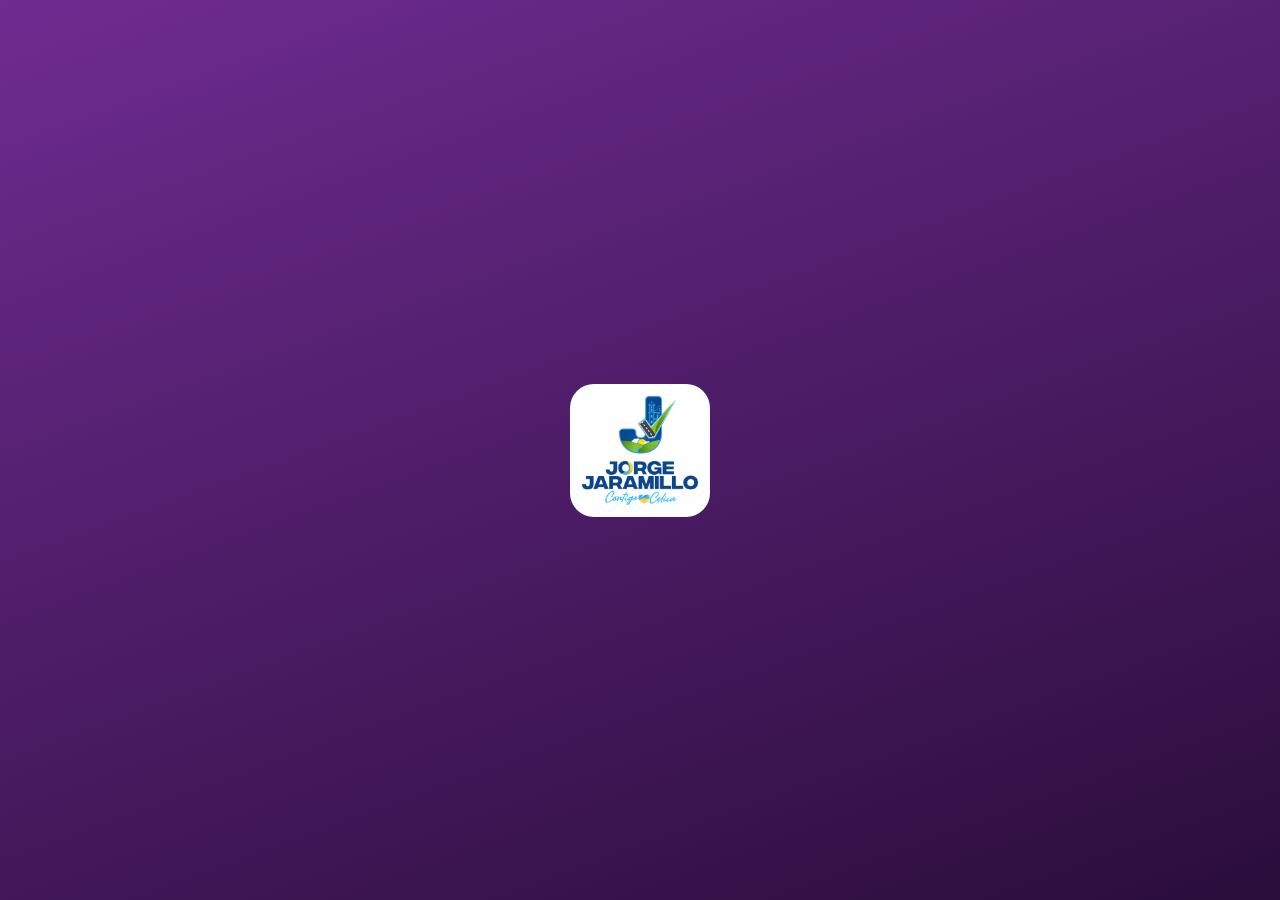
<file: index.html>
<!doctype html>
<html lang="es">
<head>
<meta charset="utf-8">
<meta name="viewport" content="width=device-width, initial-scale=1">
<meta http-equiv="Content-Security-Policy" content="default-src 'self'; script-src 'self'; style-src 'self' https://fonts.googleapis.com; font-src https://fonts.gstatic.com; img-src 'self' data: blob: https:; media-src 'self' https:; connect-src 'self' https://mrswmolqdvhxfjkyxybd.supabase.co wss://mrswmolqdvhxfjkyxybd.supabase.co; frame-src https://www.youtube-nocookie.com; object-src 'none'; base-uri 'self'; form-action 'self'">
<title>Abg. Jorge Jaramillo Mena | Alcaldía de Celica · ADN7</title>
<meta name="description" content="Sitio oficial del Abg. Jorge Humberto Jaramillo Mena, candidato a la Alcaldía del cantón Celica, Loja, por ADN7. Propuestas, noticias, equipo y participación ciudadana.">
<meta name="keywords" content="Jorge Jaramillo, Celica, alcaldía, ADN7, Loja, Pozul, Sabanilla, Cruzpamba, Algarrobillo">
<meta property="og:type" content="website">
<meta property="og:locale" content="es_EC">
<meta property="og:title" content="Abg. Jorge Jaramillo Mena | Alcaldía de Celica · ADN7">
<meta property="og:description" content="Sitio oficial del Abg. Jorge Humberto Jaramillo Mena, candidato a la Alcaldía del cantón Celica, Loja, por ADN7. Propuestas, noticias, equipo y participación ciudadana.">
<meta property="og:image" content="assets/brand/afiche.webp">
<meta name="twitter:card" content="summary_large_image">
<meta name="theme-color" content="#6F2C91">
<link rel="icon" href="assets/brand/logo-color.webp">
<link rel="preconnect" href="https://mrswmolqdvhxfjkyxybd.supabase.co">
<link rel="preconnect" href="https://fonts.googleapis.com">
<link rel="preconnect" href="https://fonts.gstatic.com" crossorigin>
<link rel="stylesheet" href="https://fonts.googleapis.com/css2?family=Montserrat:wght@400;500;600;700;800;900&display=swap">
<link rel="stylesheet" href="assets/css/site.css?v=202611212214">
<link rel="preload" as="image" href="assets/brand/candidato.webp">
<script src="assets/js/js.js?v=202611212214"></script>
<script type="application/ld+json">{"@context":"https://schema.org","@type":"Person","name":"Abg. Jorge Humberto Jaramillo Mena","jobTitle":"Candidato a la Alcaldía del cantón Celica","affiliation":{"@type":"Organization","name":"ADN7"}}</script>
</head>
<body data-page="home">
<div id="root" class="loading-screen"><img src="assets/brand/logo-color.webp" alt="Jorge Jaramillo" width="140" height="133"><noscript><p>Activa JavaScript para ver el sitio.</p></noscript></div>
<script src="assets/js/vendor/supabase.min.js?v=202611212214" defer></script>
<script src="assets/js/config.js?v=202611212214" defer></script>
<script src="assets/js/common.js?v=202611212214" defer></script>
<script src="assets/js/site.js?v=202611212214" defer></script>
</body>
</html>
</file>
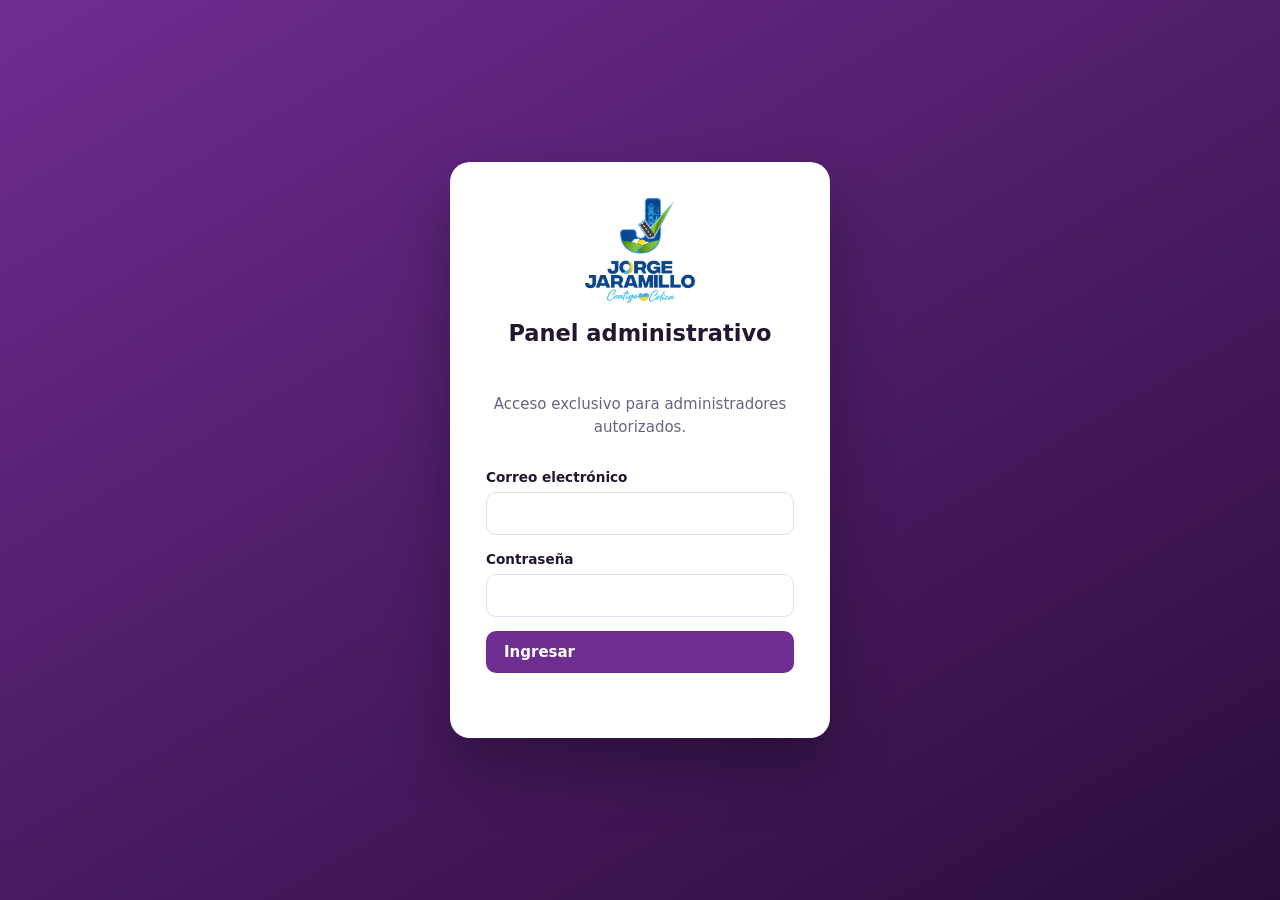
<file: admin/index.html>
<!doctype html>
<html lang="es">
<head>
<meta charset="utf-8">
<meta name="viewport" content="width=device-width, initial-scale=1">
<meta name="robots" content="noindex, nofollow">
<meta http-equiv="Content-Security-Policy" content="default-src 'self'; script-src 'self'; style-src 'self' https://fonts.googleapis.com; font-src https://fonts.gstatic.com; img-src 'self' data: blob: https:; media-src 'self' blob: https:; connect-src 'self' https://mrswmolqdvhxfjkyxybd.supabase.co wss://mrswmolqdvhxfjkyxybd.supabase.co; object-src 'none'; base-uri 'self'; form-action 'self'">
<title>Panel · Jorge Jaramillo ADN7</title>
<link rel="stylesheet" href="https://fonts.googleapis.com/css2?family=Montserrat:wght@400;600;700;800&display=swap">
<link rel="stylesheet" href="../assets/css/admin.css?v=202611212214">
<link rel="icon" href="../assets/brand/logo-color.webp">
</head>
<body>
<section id="login" class="login" hidden>
  <form class="login-box">
    <img src="../assets/brand/logo-color.webp" alt="" width="110" height="105">
    <h1>Panel administrativo</h1>
    <p class="muted">Acceso exclusivo para administradores autorizados.</p>
    <label>Correo electrónico<input name="email" type="email" autocomplete="username" required></label>
    <label>Contraseña<input name="password" type="password" autocomplete="current-password" required></label>
    <button class="btn">Ingresar</button>
    <p class="err" role="alert"></p>
  </form>
</section>
<div id="app" class="app" hidden>
  <aside class="side">
    <div class="side-top"><img src="../assets/brand/logo-blanco.webp" alt="" width="48" height="46"><div><b>Panel ADN7</b><small id="who"></small></div></div>
    <nav id="nav"></nav>
    <div class="side-bottom"><a href="../" target="_blank">Ver sitio ↗</a><button id="logout" class="link">Cerrar sesión</button></div>
  </aside>
  <button class="mnav" aria-label="Menú">☰</button>
  <main id="view" class="view"></main>
</div>
<div id="toast" class="toast" role="status"></div>
<script src="../assets/js/vendor/supabase.min.js?v=202611212214"></script>
<script src="../assets/js/config.js?v=202611212214"></script>
<script src="../assets/js/common.js?v=202611212214"></script>
<script src="../assets/js/admin.js?v=202611212214"></script>
</body>
</html>
</file>
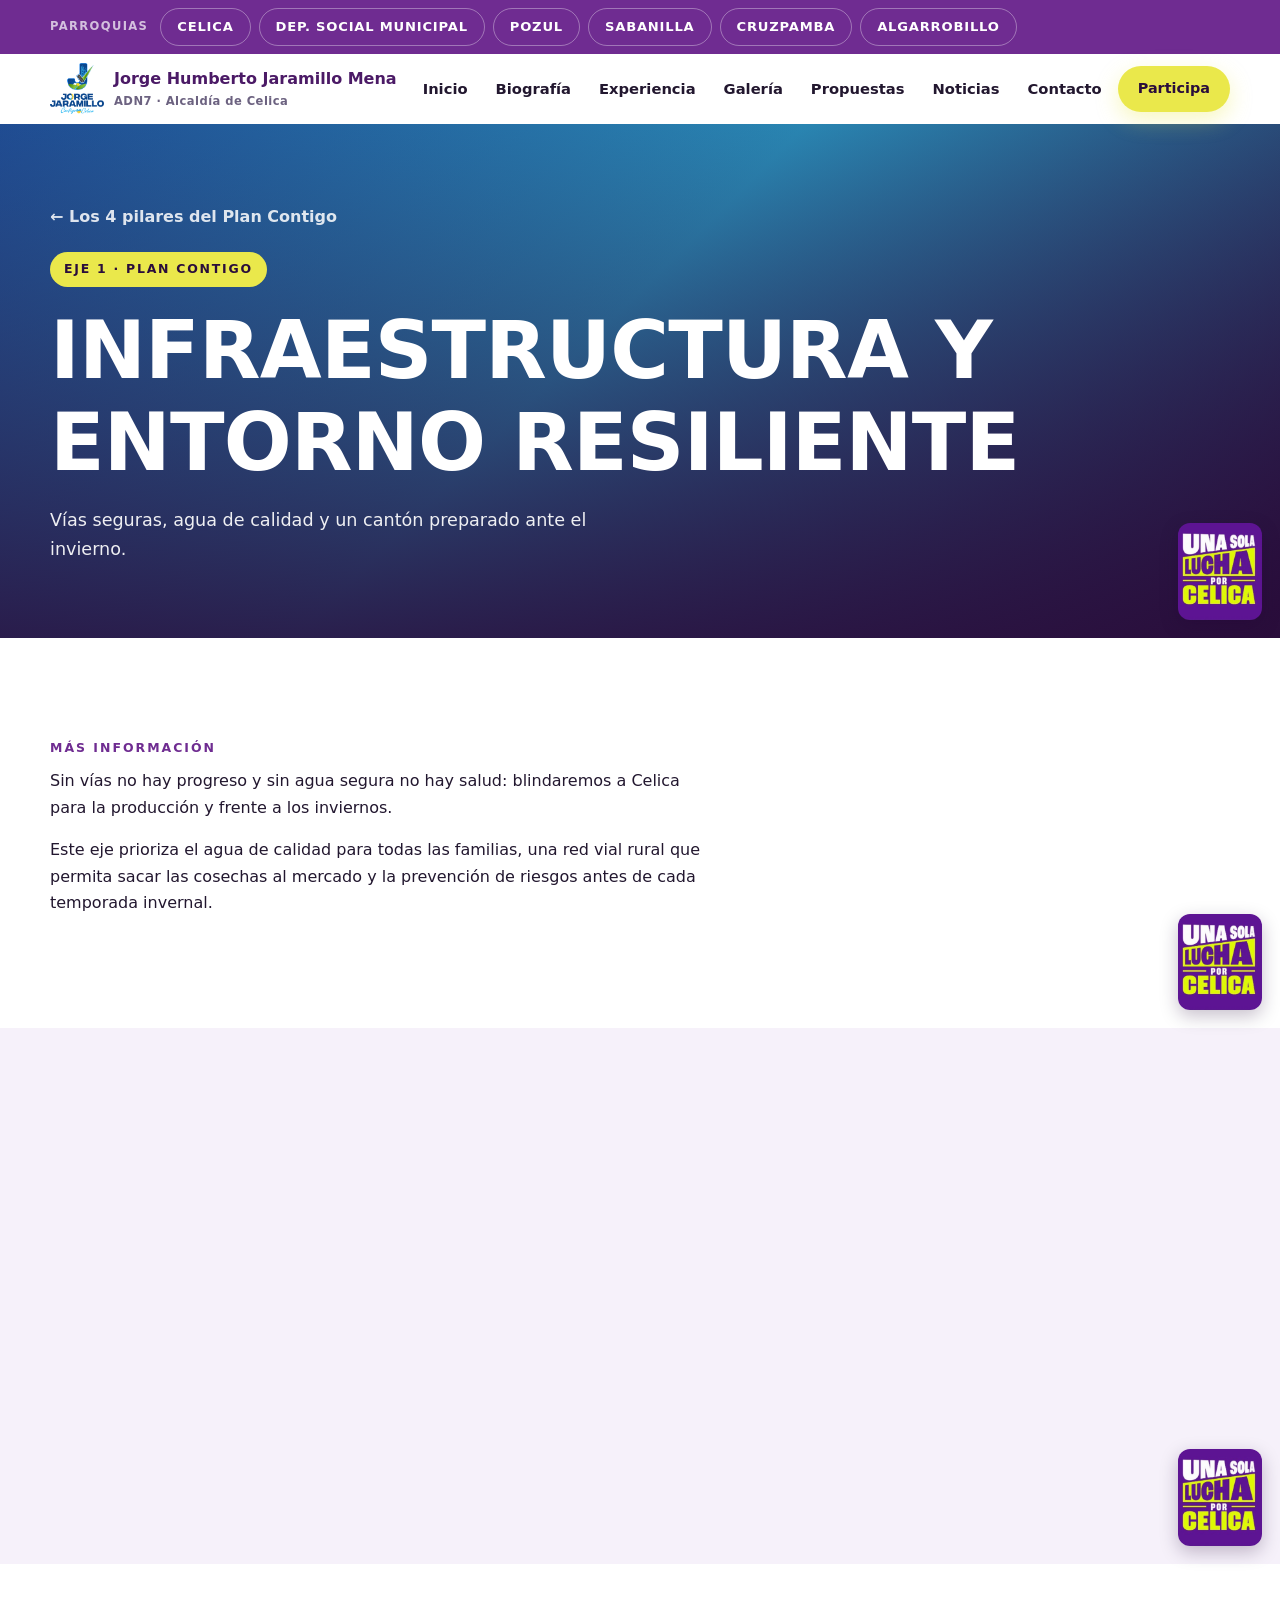
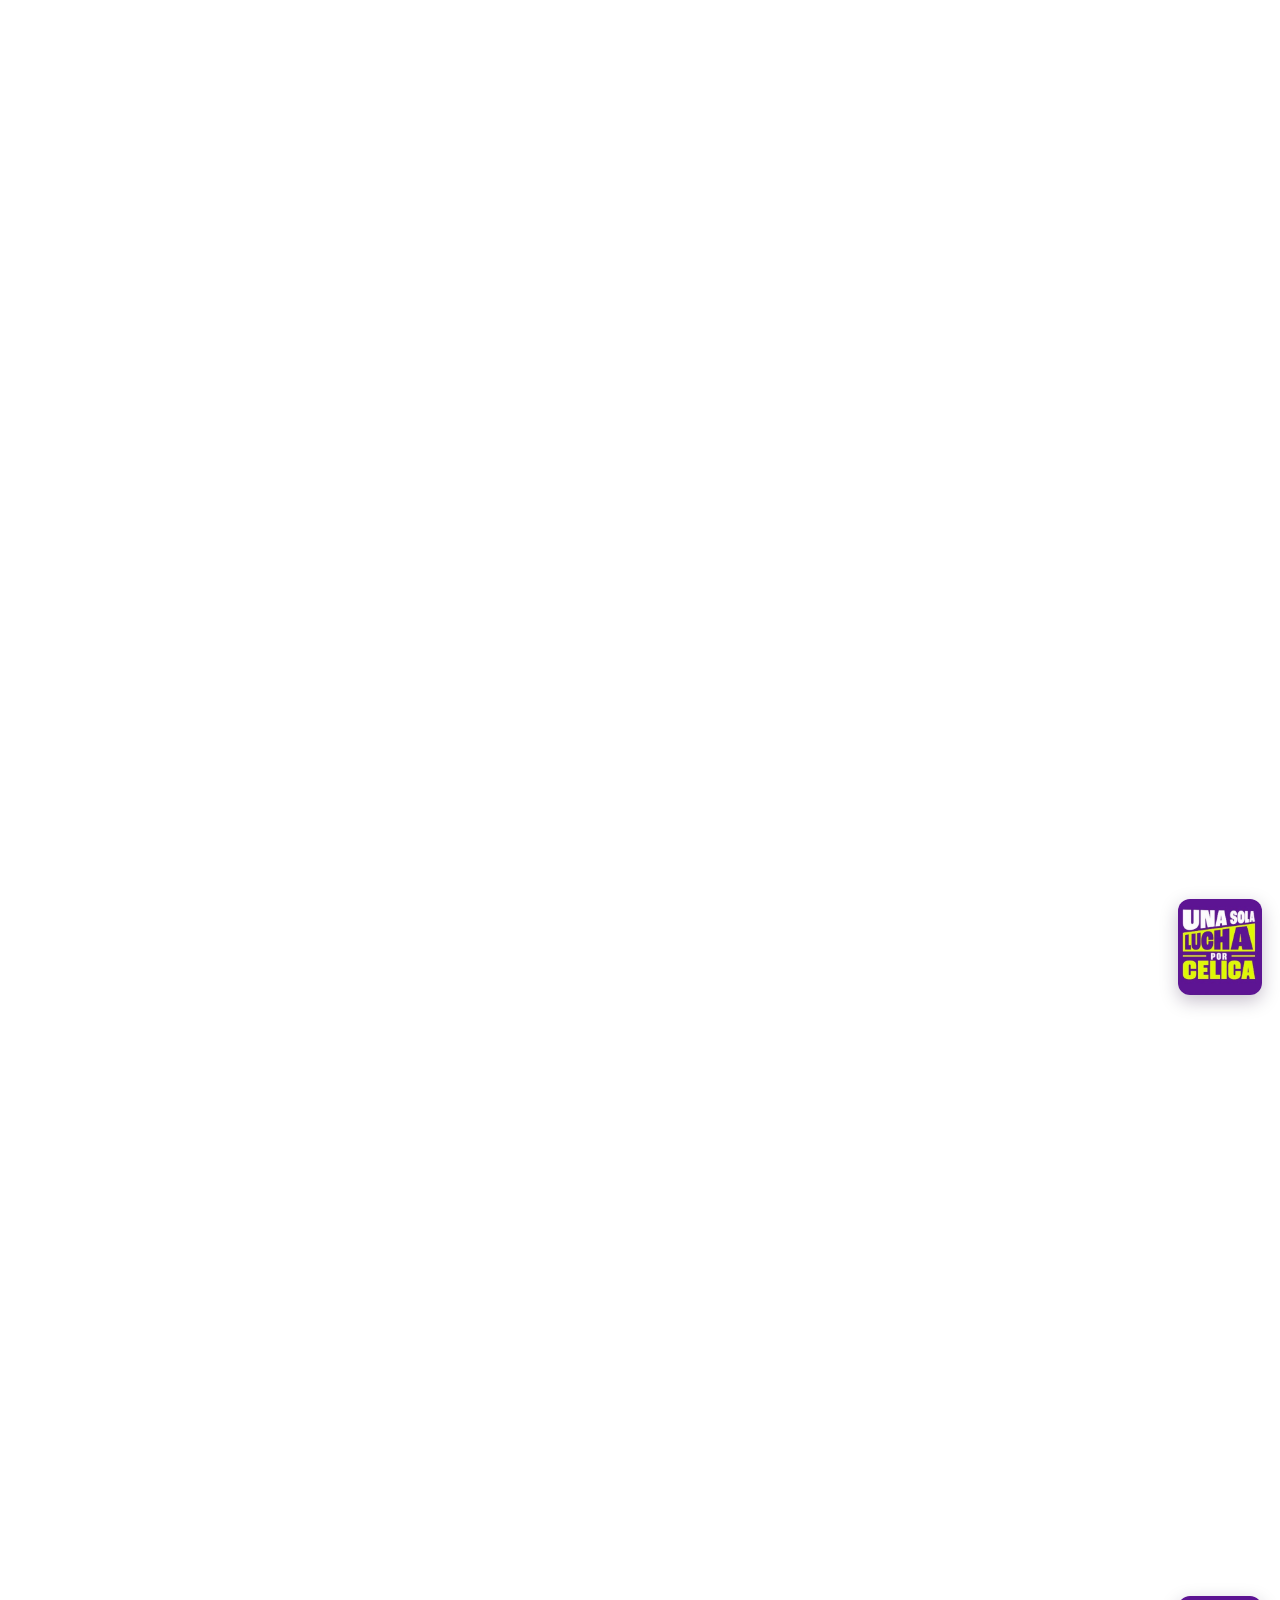
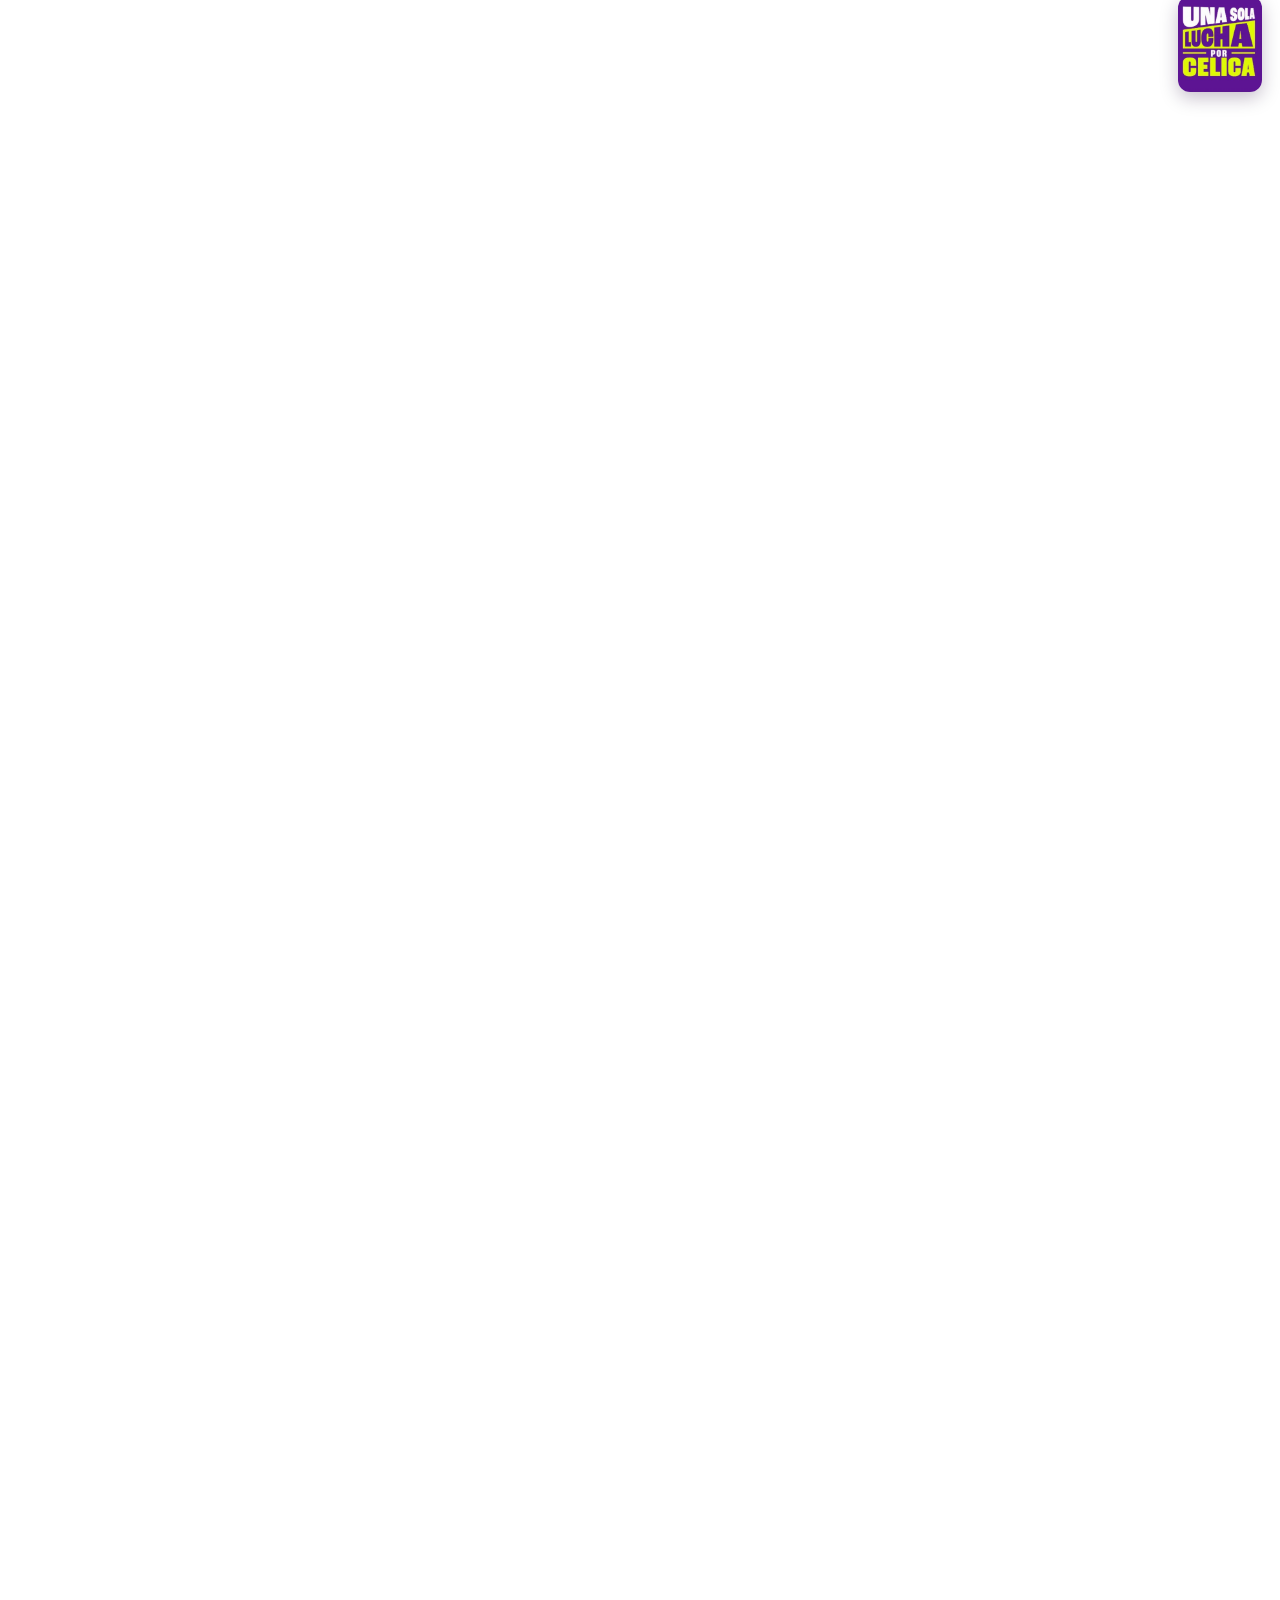
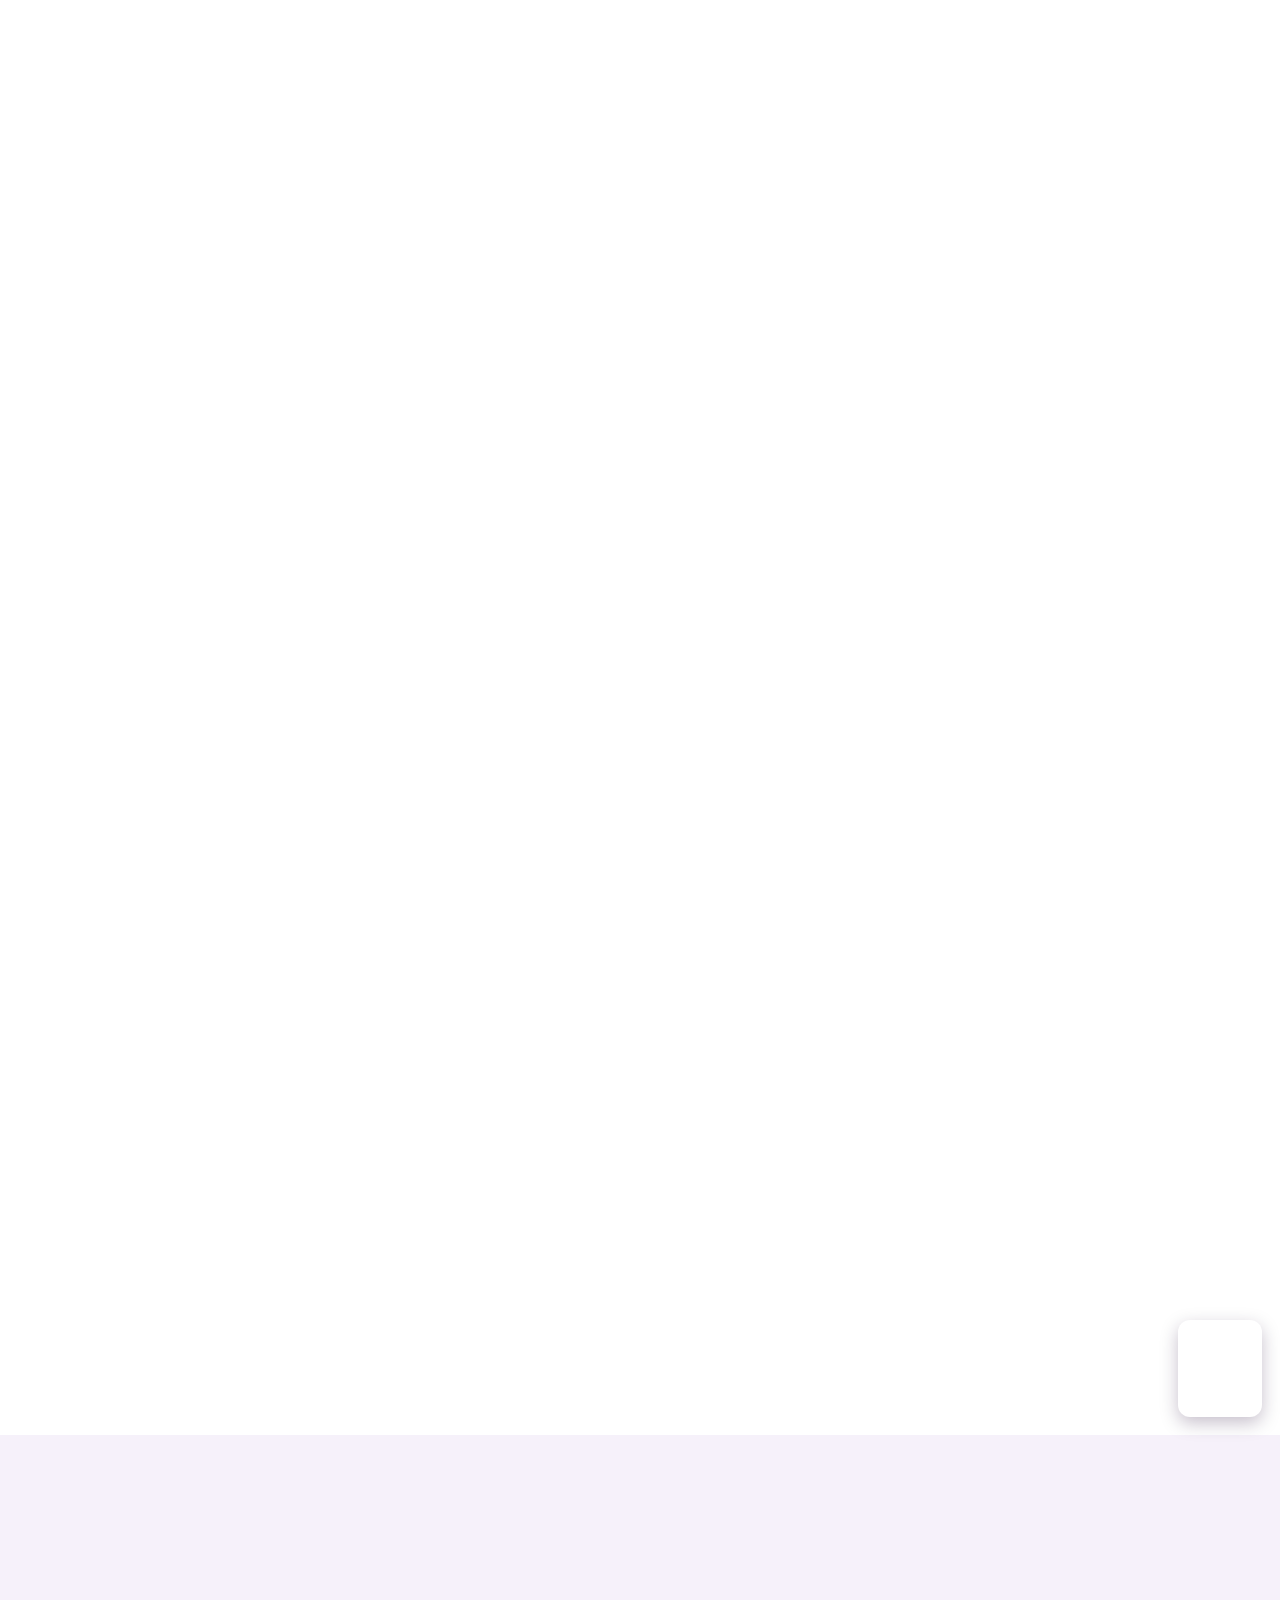
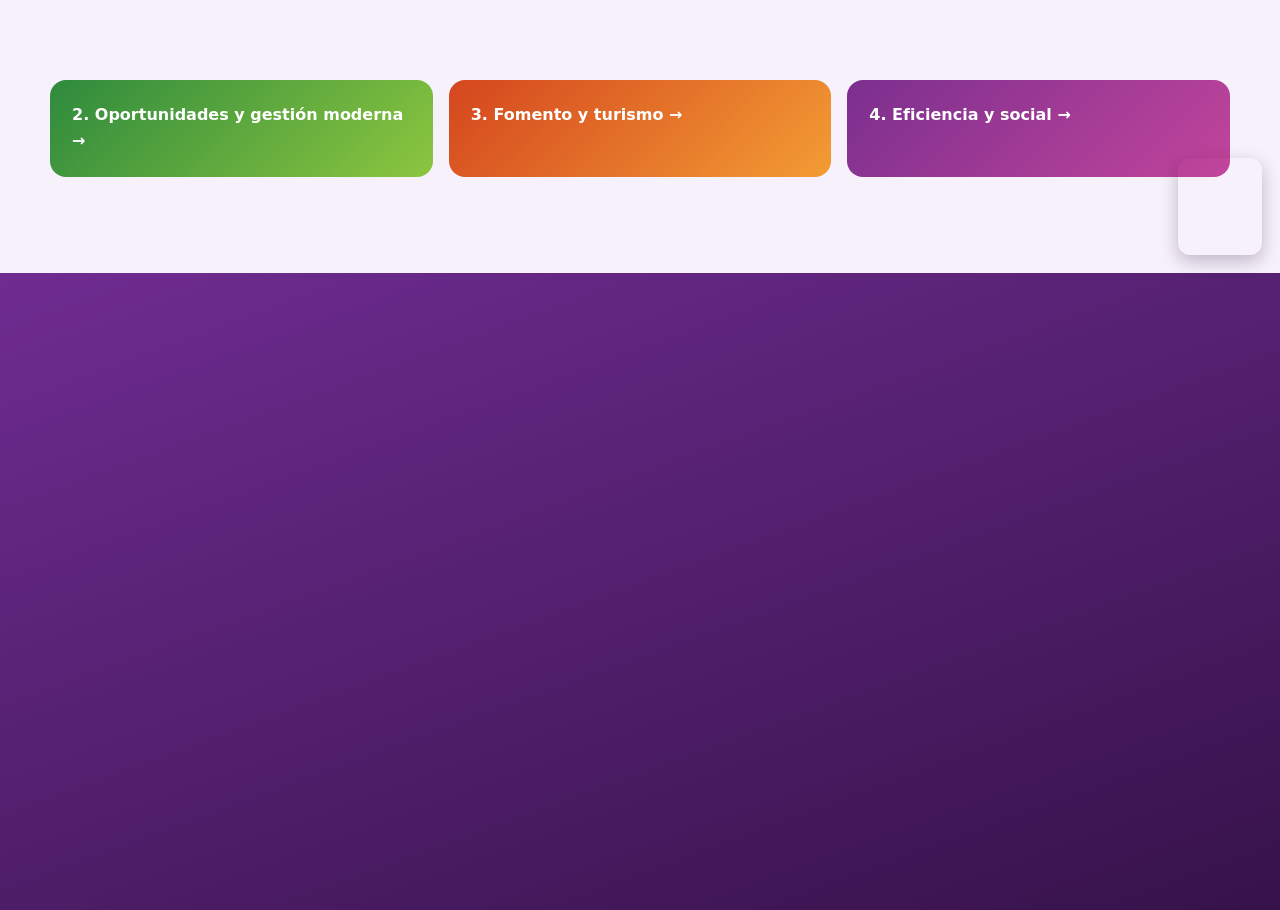
<file: eje/infraestructura/index.html>
<!doctype html>
<html lang="es">
<head>
<meta charset="utf-8">
<meta name="viewport" content="width=device-width, initial-scale=1">
<meta http-equiv="Content-Security-Policy" content="default-src 'self'; script-src 'self'; style-src 'self' https://fonts.googleapis.com; font-src https://fonts.gstatic.com; img-src 'self' data: blob: https:; media-src 'self' https:; connect-src 'self' https://mrswmolqdvhxfjkyxybd.supabase.co wss://mrswmolqdvhxfjkyxybd.supabase.co; frame-src https://www.youtube-nocookie.com; object-src 'none'; base-uri 'self'; form-action 'self'">
<title>Plan Contigo | Jorge Jaramillo · Alcaldía de Celica</title>
<meta name="description" content="Plan Contigo: los 4 pilares de la propuesta del Abg. Jorge Jaramillo Mena para el cantón Celica. ADN7.">
<meta name="keywords" content="Jorge Jaramillo, Celica, alcaldía, ADN7, Loja, Pozul, Sabanilla, Cruzpamba, Algarrobillo">
<meta property="og:type" content="website">
<meta property="og:locale" content="es_EC">
<meta property="og:title" content="Plan Contigo | Jorge Jaramillo · Alcaldía de Celica">
<meta property="og:description" content="Plan Contigo: los 4 pilares de la propuesta del Abg. Jorge Jaramillo Mena para el cantón Celica. ADN7.">
<meta property="og:image" content="../../assets/brand/plan-contigo.webp">
<meta name="twitter:card" content="summary_large_image">
<meta name="theme-color" content="#6F2C91">
<link rel="icon" href="../../assets/brand/logo-color.webp">
<link rel="preconnect" href="https://mrswmolqdvhxfjkyxybd.supabase.co">
<link rel="preconnect" href="https://fonts.googleapis.com">
<link rel="preconnect" href="https://fonts.gstatic.com" crossorigin>
<link rel="stylesheet" href="https://fonts.googleapis.com/css2?family=Montserrat:wght@400;500;600;700;800;900&display=swap">
<link rel="stylesheet" href="../../assets/css/site.css?v=202611212214">
<script src="../../assets/js/js.js?v=202611212214"></script>
<script type="application/ld+json">{"@context":"https://schema.org","@type":"Person","name":"Abg. Jorge Humberto Jaramillo Mena","jobTitle":"Candidato a la Alcaldía del cantón Celica","affiliation":{"@type":"Organization","name":"ADN7"}}</script>
</head>
<body data-page="pillar" data-slug="infraestructura">
<div id="root" class="loading-screen"><img src="../../assets/brand/logo-color.webp" alt="Jorge Jaramillo" width="140" height="133"><noscript><p>Activa JavaScript para ver el sitio.</p></noscript></div>
<script src="../../assets/js/vendor/supabase.min.js?v=202611212214" defer></script>
<script src="../../assets/js/config.js?v=202611212214" defer></script>
<script src="../../assets/js/common.js?v=202611212214" defer></script>
<script src="../../assets/js/site.js?v=202611212214" defer></script>
</body>
</html>
</file>
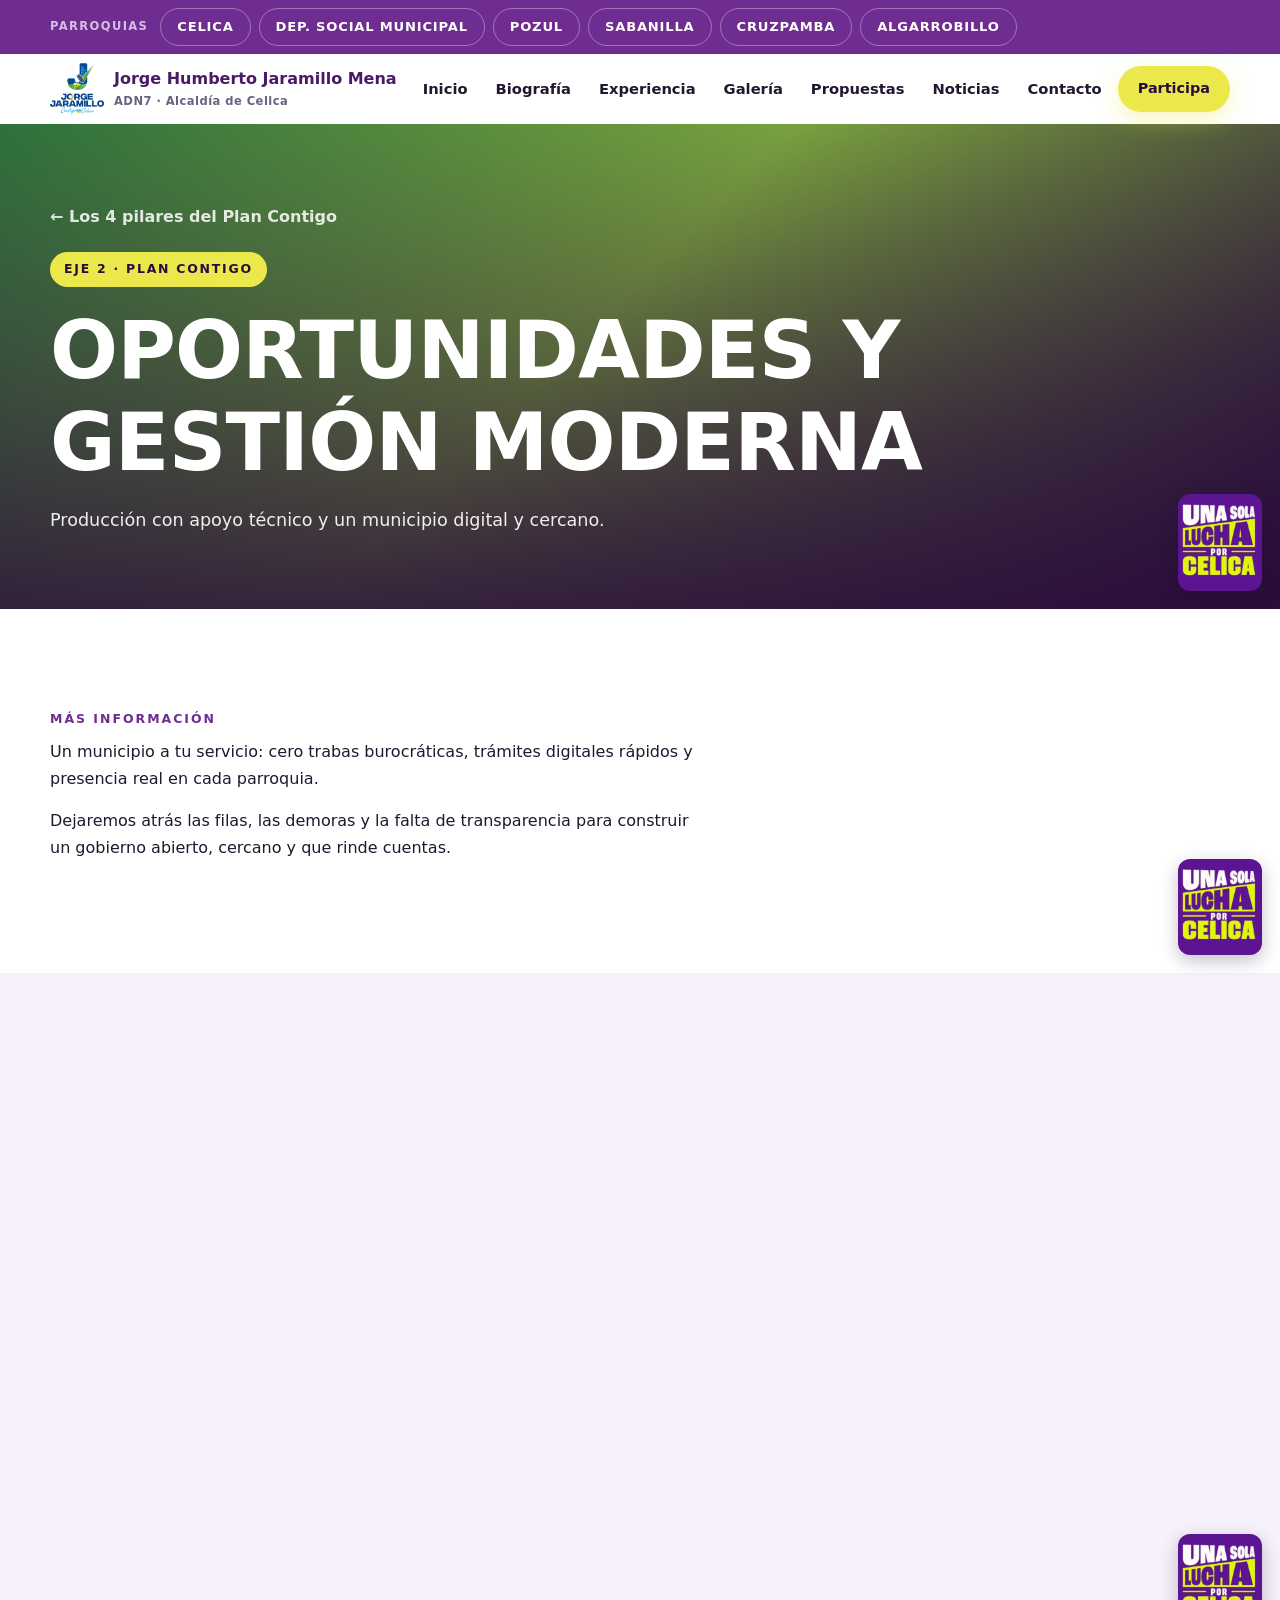
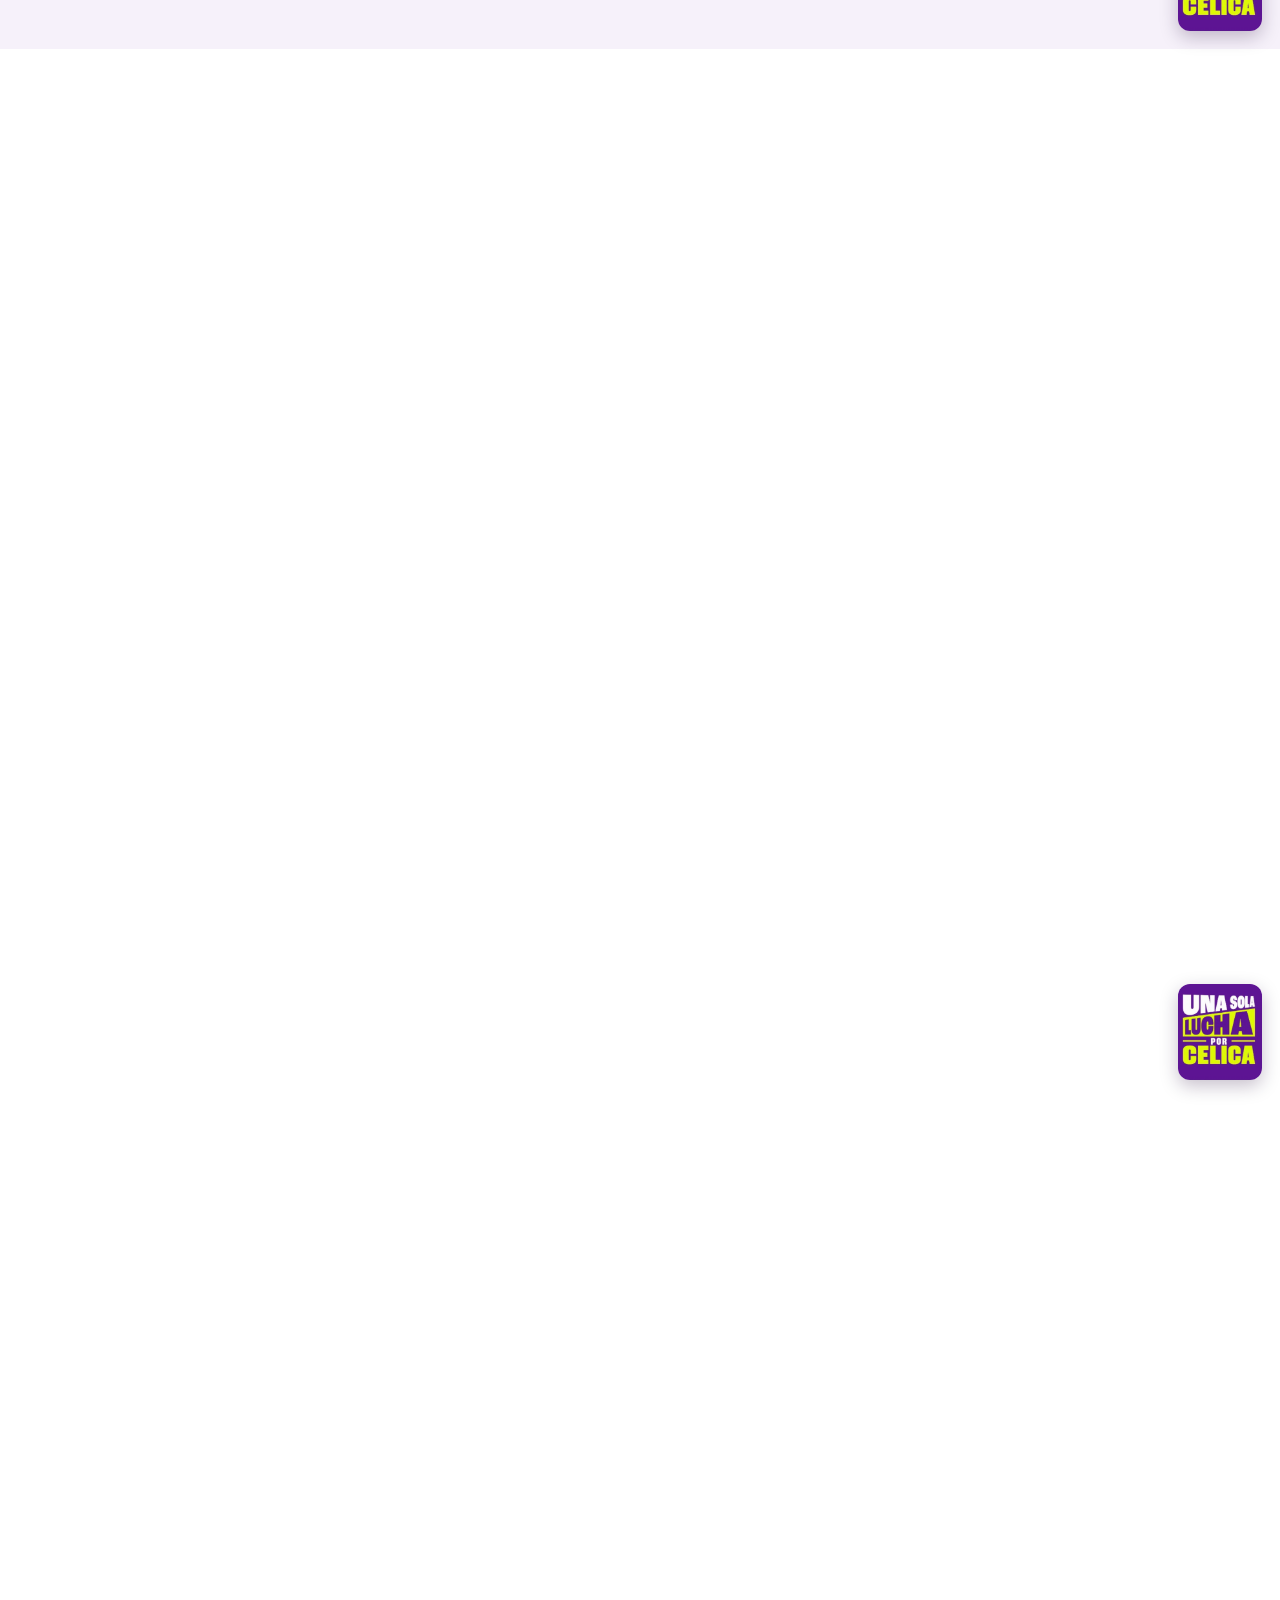
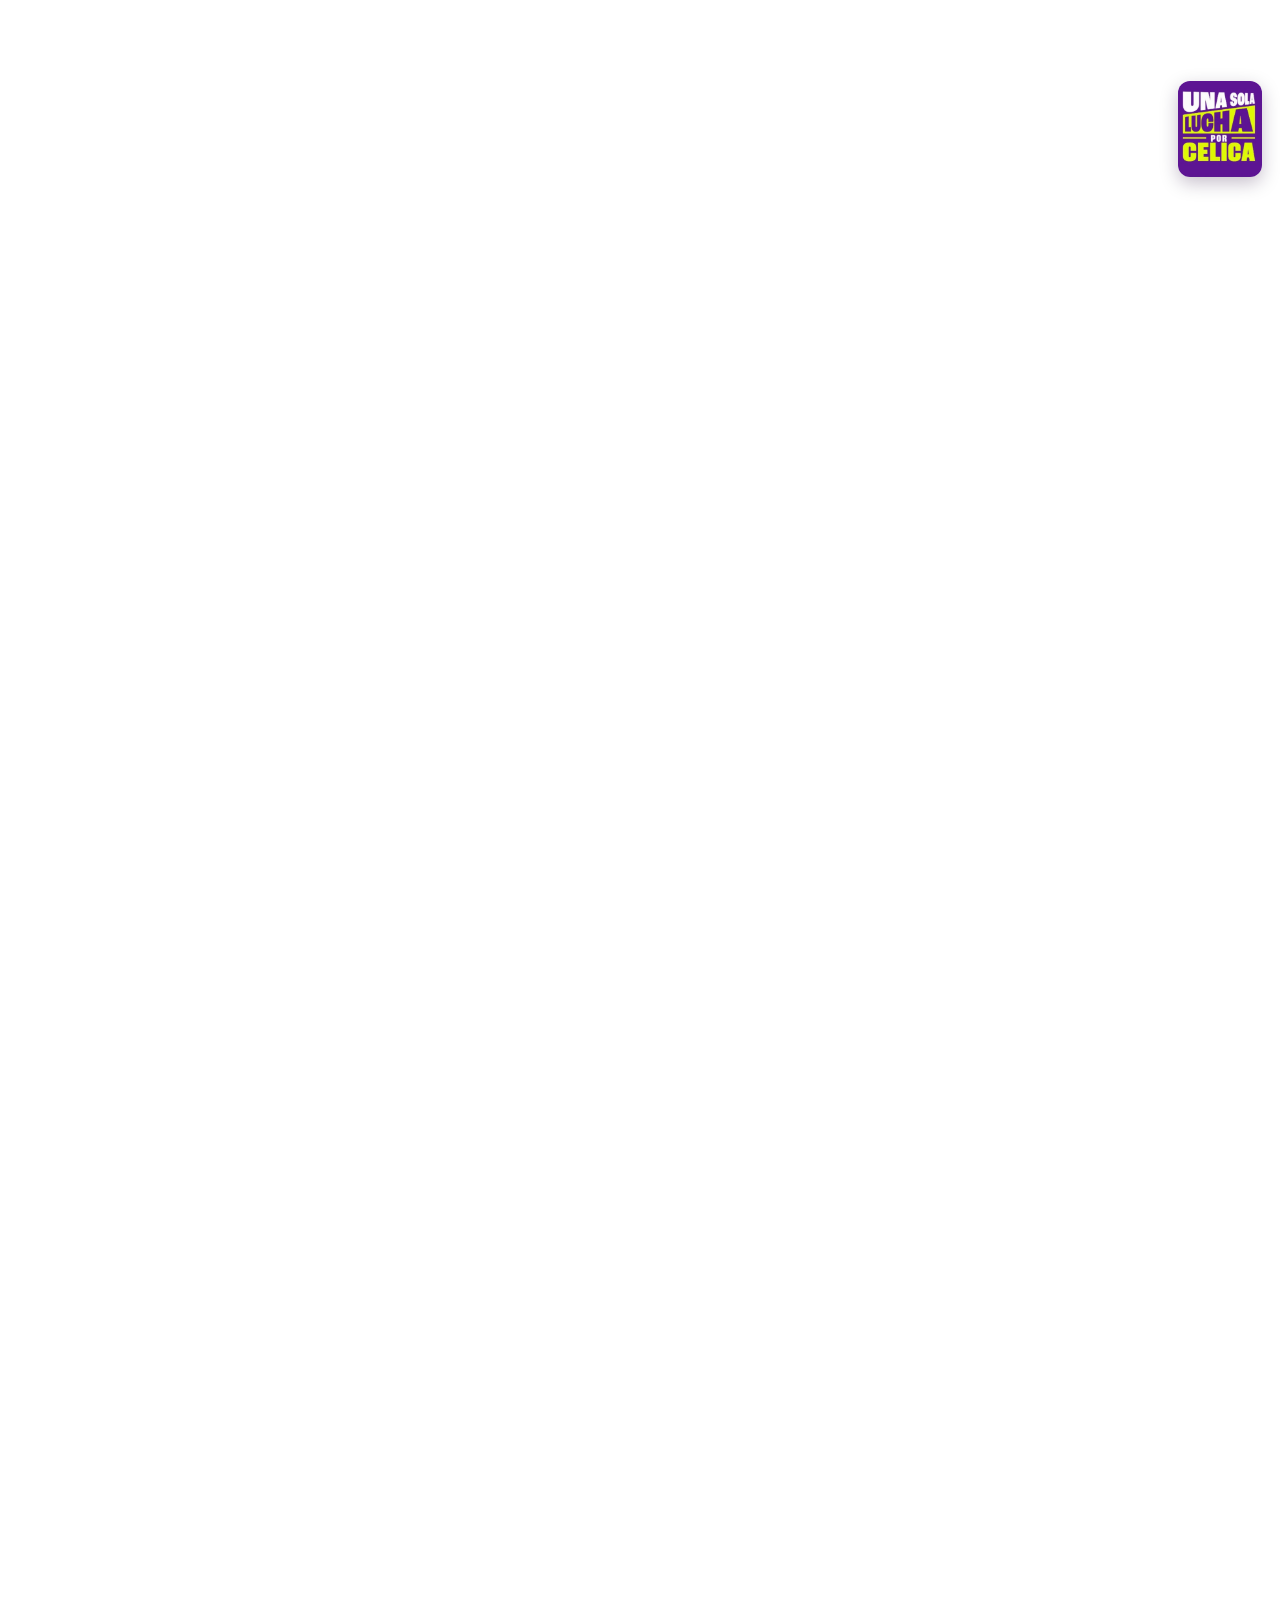
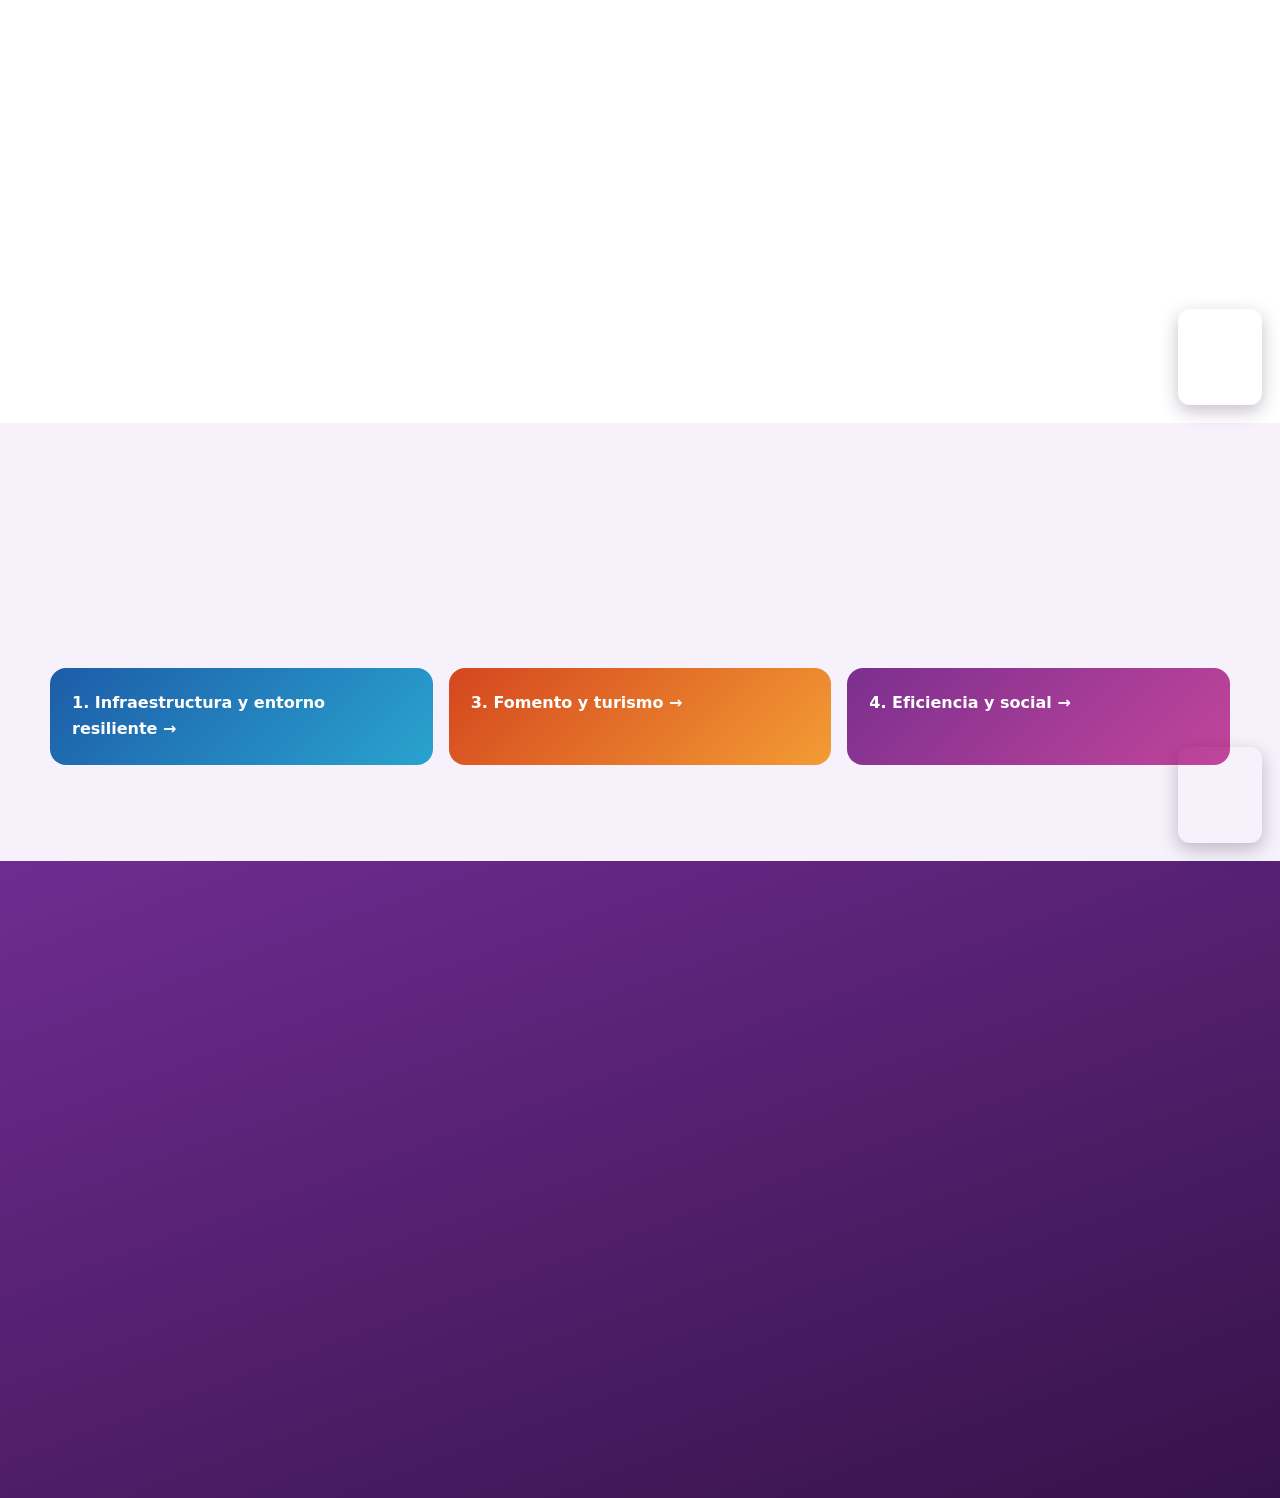
<file: eje/oportunidades/index.html>
<!doctype html>
<html lang="es">
<head>
<meta charset="utf-8">
<meta name="viewport" content="width=device-width, initial-scale=1">
<meta http-equiv="Content-Security-Policy" content="default-src 'self'; script-src 'self'; style-src 'self' https://fonts.googleapis.com; font-src https://fonts.gstatic.com; img-src 'self' data: blob: https:; media-src 'self' https:; connect-src 'self' https://mrswmolqdvhxfjkyxybd.supabase.co wss://mrswmolqdvhxfjkyxybd.supabase.co; frame-src https://www.youtube-nocookie.com; object-src 'none'; base-uri 'self'; form-action 'self'">
<title>Plan Contigo | Jorge Jaramillo · Alcaldía de Celica</title>
<meta name="description" content="Plan Contigo: los 4 pilares de la propuesta del Abg. Jorge Jaramillo Mena para el cantón Celica. ADN7.">
<meta name="keywords" content="Jorge Jaramillo, Celica, alcaldía, ADN7, Loja, Pozul, Sabanilla, Cruzpamba, Algarrobillo">
<meta property="og:type" content="website">
<meta property="og:locale" content="es_EC">
<meta property="og:title" content="Plan Contigo | Jorge Jaramillo · Alcaldía de Celica">
<meta property="og:description" content="Plan Contigo: los 4 pilares de la propuesta del Abg. Jorge Jaramillo Mena para el cantón Celica. ADN7.">
<meta property="og:image" content="../../assets/brand/plan-contigo.webp">
<meta name="twitter:card" content="summary_large_image">
<meta name="theme-color" content="#6F2C91">
<link rel="icon" href="../../assets/brand/logo-color.webp">
<link rel="preconnect" href="https://mrswmolqdvhxfjkyxybd.supabase.co">
<link rel="preconnect" href="https://fonts.googleapis.com">
<link rel="preconnect" href="https://fonts.gstatic.com" crossorigin>
<link rel="stylesheet" href="https://fonts.googleapis.com/css2?family=Montserrat:wght@400;500;600;700;800;900&display=swap">
<link rel="stylesheet" href="../../assets/css/site.css?v=202611212214">
<script src="../../assets/js/js.js?v=202611212214"></script>
<script type="application/ld+json">{"@context":"https://schema.org","@type":"Person","name":"Abg. Jorge Humberto Jaramillo Mena","jobTitle":"Candidato a la Alcaldía del cantón Celica","affiliation":{"@type":"Organization","name":"ADN7"}}</script>
</head>
<body data-page="pillar" data-slug="oportunidades">
<div id="root" class="loading-screen"><img src="../../assets/brand/logo-color.webp" alt="Jorge Jaramillo" width="140" height="133"><noscript><p>Activa JavaScript para ver el sitio.</p></noscript></div>
<script src="../../assets/js/vendor/supabase.min.js?v=202611212214" defer></script>
<script src="../../assets/js/config.js?v=202611212214" defer></script>
<script src="../../assets/js/common.js?v=202611212214" defer></script>
<script src="../../assets/js/site.js?v=202611212214" defer></script>
</body>
</html>
</file>
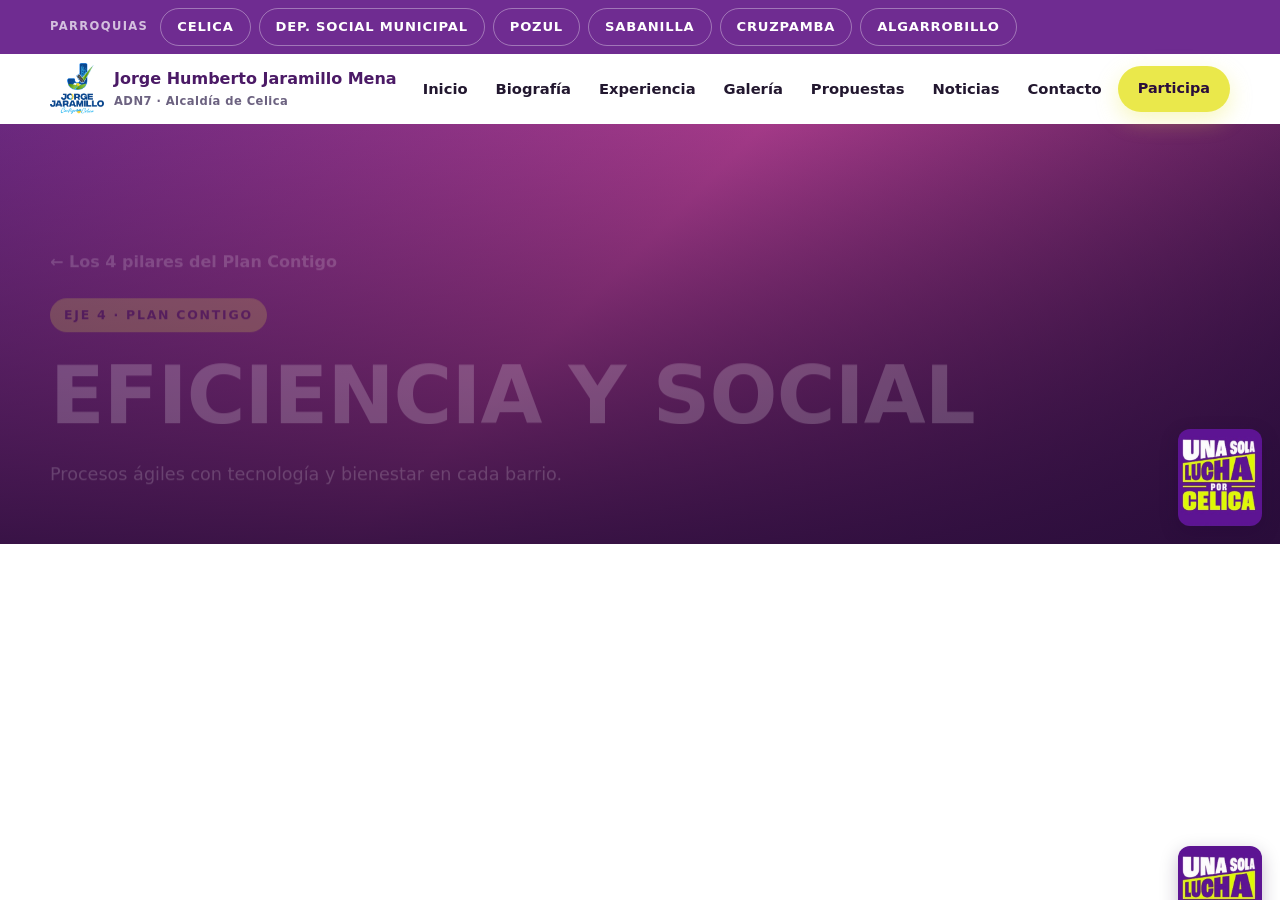
<file: eje/social/index.html>
<!doctype html>
<html lang="es">
<head>
<meta charset="utf-8">
<meta name="viewport" content="width=device-width, initial-scale=1">
<meta http-equiv="Content-Security-Policy" content="default-src 'self'; script-src 'self'; style-src 'self' https://fonts.googleapis.com; font-src https://fonts.gstatic.com; img-src 'self' data: blob: https:; media-src 'self' https:; connect-src 'self' https://mrswmolqdvhxfjkyxybd.supabase.co wss://mrswmolqdvhxfjkyxybd.supabase.co; frame-src https://www.youtube-nocookie.com; object-src 'none'; base-uri 'self'; form-action 'self'">
<title>Plan Contigo | Jorge Jaramillo · Alcaldía de Celica</title>
<meta name="description" content="Plan Contigo: los 4 pilares de la propuesta del Abg. Jorge Jaramillo Mena para el cantón Celica. ADN7.">
<meta name="keywords" content="Jorge Jaramillo, Celica, alcaldía, ADN7, Loja, Pozul, Sabanilla, Cruzpamba, Algarrobillo">
<meta property="og:type" content="website">
<meta property="og:locale" content="es_EC">
<meta property="og:title" content="Plan Contigo | Jorge Jaramillo · Alcaldía de Celica">
<meta property="og:description" content="Plan Contigo: los 4 pilares de la propuesta del Abg. Jorge Jaramillo Mena para el cantón Celica. ADN7.">
<meta property="og:image" content="../../assets/brand/plan-contigo.webp">
<meta name="twitter:card" content="summary_large_image">
<meta name="theme-color" content="#6F2C91">
<link rel="icon" href="../../assets/brand/logo-color.webp">
<link rel="preconnect" href="https://mrswmolqdvhxfjkyxybd.supabase.co">
<link rel="preconnect" href="https://fonts.googleapis.com">
<link rel="preconnect" href="https://fonts.gstatic.com" crossorigin>
<link rel="stylesheet" href="https://fonts.googleapis.com/css2?family=Montserrat:wght@400;500;600;700;800;900&display=swap">
<link rel="stylesheet" href="../../assets/css/site.css?v=202611212214">
<script src="../../assets/js/js.js?v=202611212214"></script>
<script type="application/ld+json">{"@context":"https://schema.org","@type":"Person","name":"Abg. Jorge Humberto Jaramillo Mena","jobTitle":"Candidato a la Alcaldía del cantón Celica","affiliation":{"@type":"Organization","name":"ADN7"}}</script>
</head>
<body data-page="pillar" data-slug="social">
<div id="root" class="loading-screen"><img src="../../assets/brand/logo-color.webp" alt="Jorge Jaramillo" width="140" height="133"><noscript><p>Activa JavaScript para ver el sitio.</p></noscript></div>
<script src="../../assets/js/vendor/supabase.min.js?v=202611212214" defer></script>
<script src="../../assets/js/config.js?v=202611212214" defer></script>
<script src="../../assets/js/common.js?v=202611212214" defer></script>
<script src="../../assets/js/site.js?v=202611212214" defer></script>
</body>
</html>
</file>
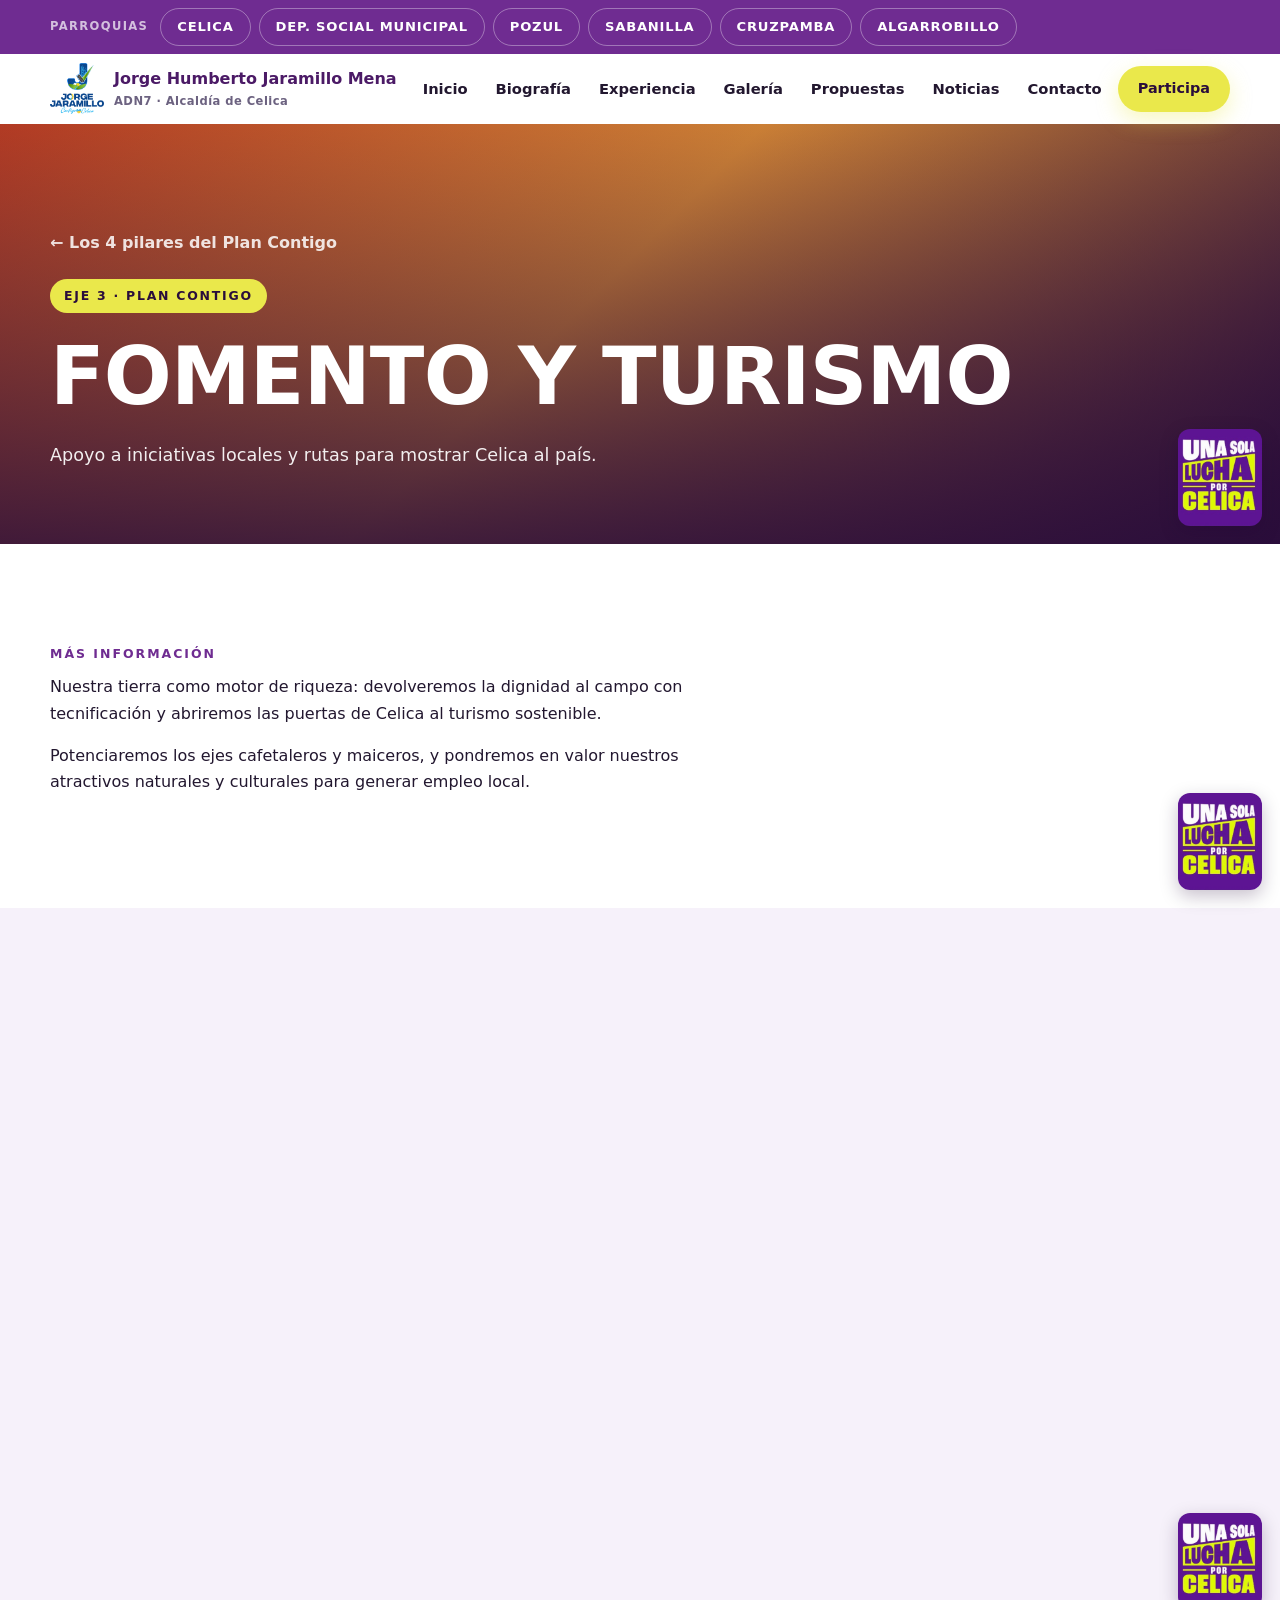
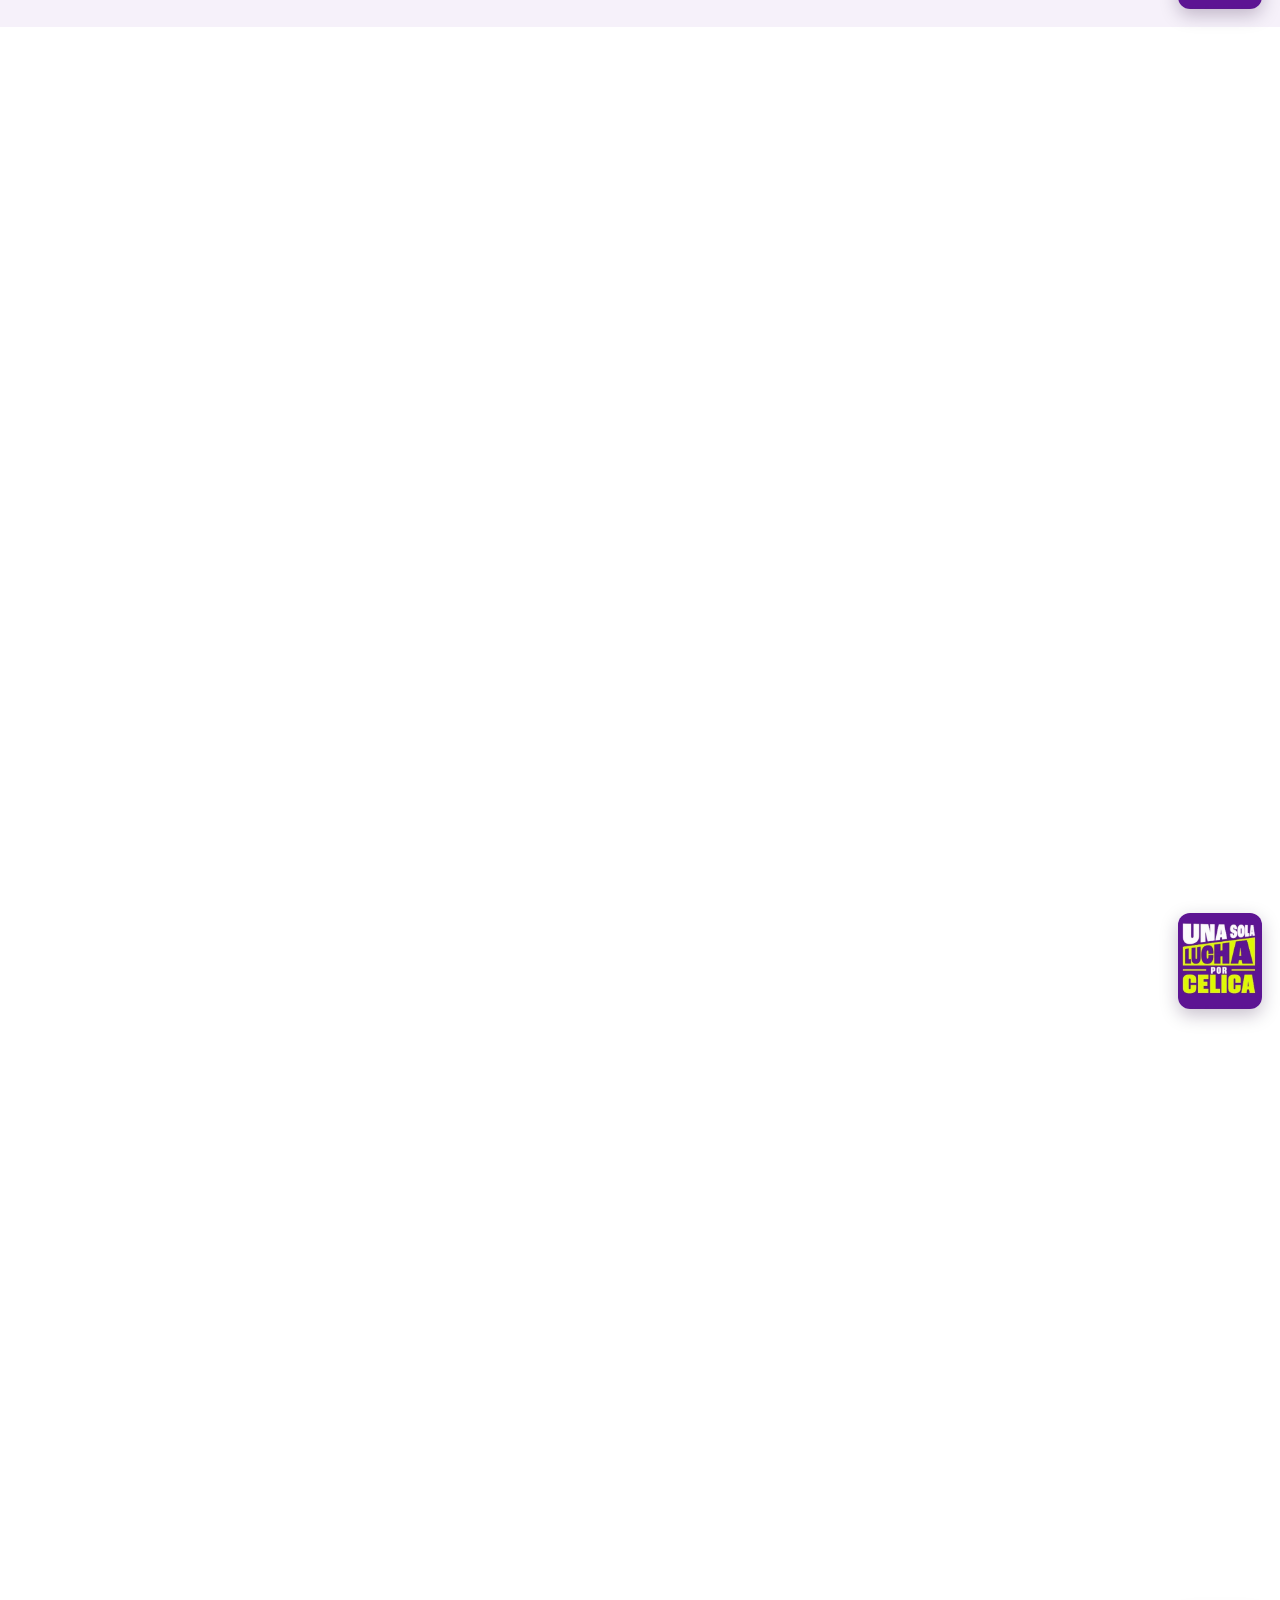
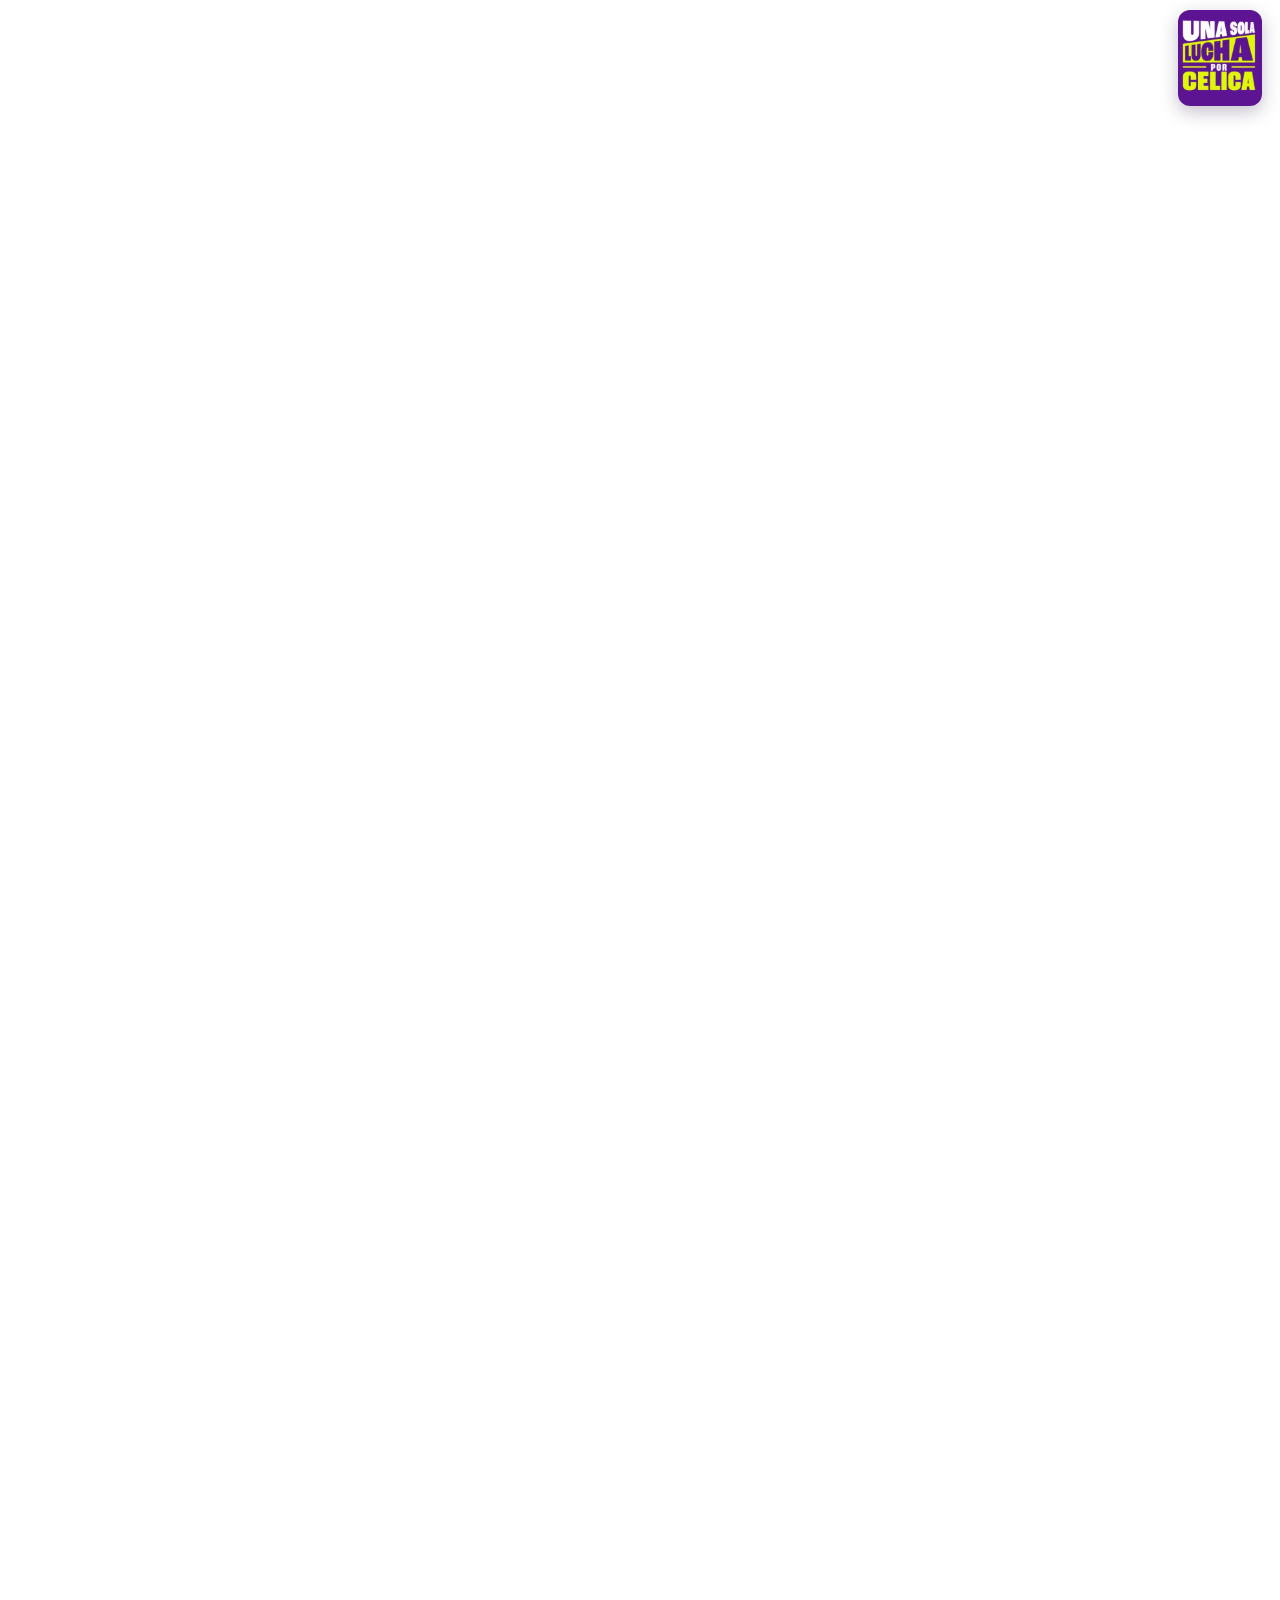
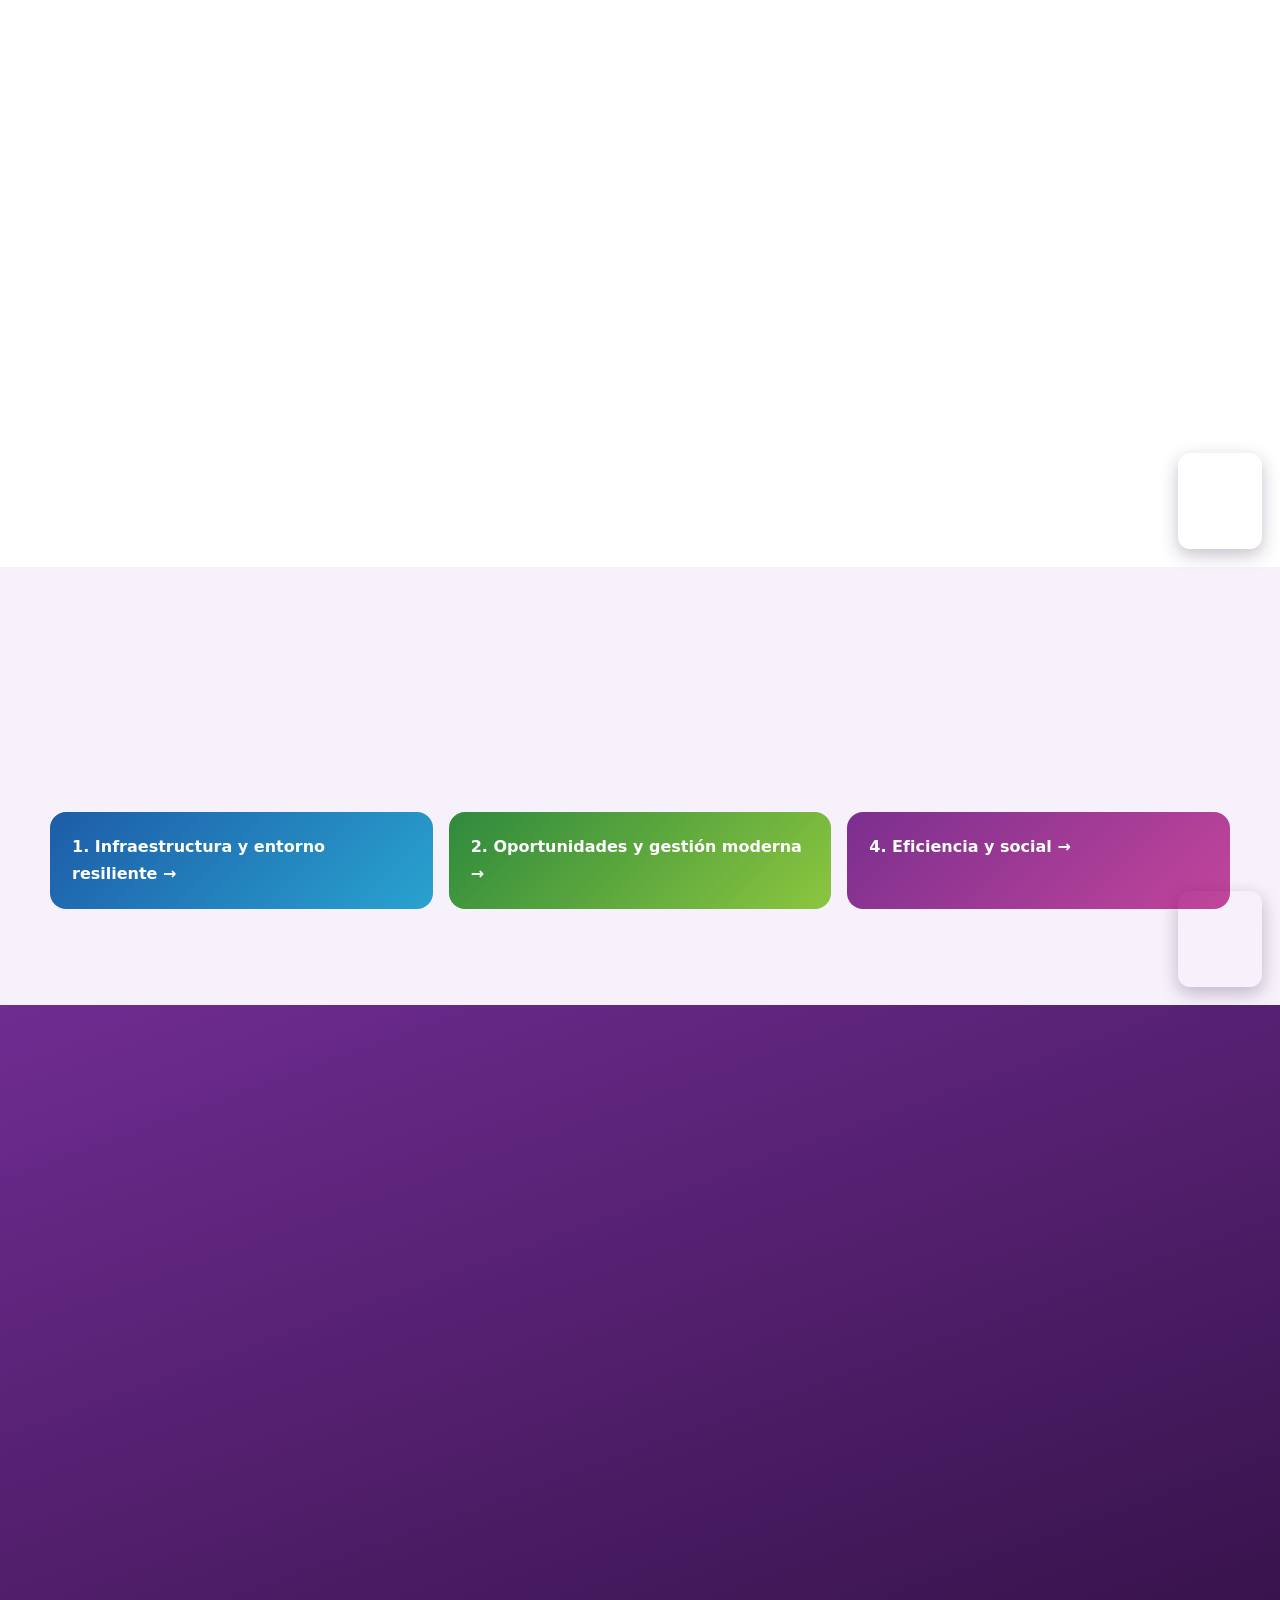
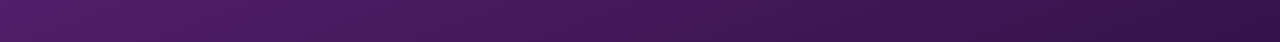
<file: eje/turismo/index.html>
<!doctype html>
<html lang="es">
<head>
<meta charset="utf-8">
<meta name="viewport" content="width=device-width, initial-scale=1">
<meta http-equiv="Content-Security-Policy" content="default-src 'self'; script-src 'self'; style-src 'self' https://fonts.googleapis.com; font-src https://fonts.gstatic.com; img-src 'self' data: blob: https:; media-src 'self' https:; connect-src 'self' https://mrswmolqdvhxfjkyxybd.supabase.co wss://mrswmolqdvhxfjkyxybd.supabase.co; frame-src https://www.youtube-nocookie.com; object-src 'none'; base-uri 'self'; form-action 'self'">
<title>Plan Contigo | Jorge Jaramillo · Alcaldía de Celica</title>
<meta name="description" content="Plan Contigo: los 4 pilares de la propuesta del Abg. Jorge Jaramillo Mena para el cantón Celica. ADN7.">
<meta name="keywords" content="Jorge Jaramillo, Celica, alcaldía, ADN7, Loja, Pozul, Sabanilla, Cruzpamba, Algarrobillo">
<meta property="og:type" content="website">
<meta property="og:locale" content="es_EC">
<meta property="og:title" content="Plan Contigo | Jorge Jaramillo · Alcaldía de Celica">
<meta property="og:description" content="Plan Contigo: los 4 pilares de la propuesta del Abg. Jorge Jaramillo Mena para el cantón Celica. ADN7.">
<meta property="og:image" content="../../assets/brand/plan-contigo.webp">
<meta name="twitter:card" content="summary_large_image">
<meta name="theme-color" content="#6F2C91">
<link rel="icon" href="../../assets/brand/logo-color.webp">
<link rel="preconnect" href="https://mrswmolqdvhxfjkyxybd.supabase.co">
<link rel="preconnect" href="https://fonts.googleapis.com">
<link rel="preconnect" href="https://fonts.gstatic.com" crossorigin>
<link rel="stylesheet" href="https://fonts.googleapis.com/css2?family=Montserrat:wght@400;500;600;700;800;900&display=swap">
<link rel="stylesheet" href="../../assets/css/site.css?v=202611212214">
<script src="../../assets/js/js.js?v=202611212214"></script>
<script type="application/ld+json">{"@context":"https://schema.org","@type":"Person","name":"Abg. Jorge Humberto Jaramillo Mena","jobTitle":"Candidato a la Alcaldía del cantón Celica","affiliation":{"@type":"Organization","name":"ADN7"}}</script>
</head>
<body data-page="pillar" data-slug="turismo">
<div id="root" class="loading-screen"><img src="../../assets/brand/logo-color.webp" alt="Jorge Jaramillo" width="140" height="133"><noscript><p>Activa JavaScript para ver el sitio.</p></noscript></div>
<script src="../../assets/js/vendor/supabase.min.js?v=202611212214" defer></script>
<script src="../../assets/js/config.js?v=202611212214" defer></script>
<script src="../../assets/js/common.js?v=202611212214" defer></script>
<script src="../../assets/js/site.js?v=202611212214" defer></script>
</body>
</html>
</file>
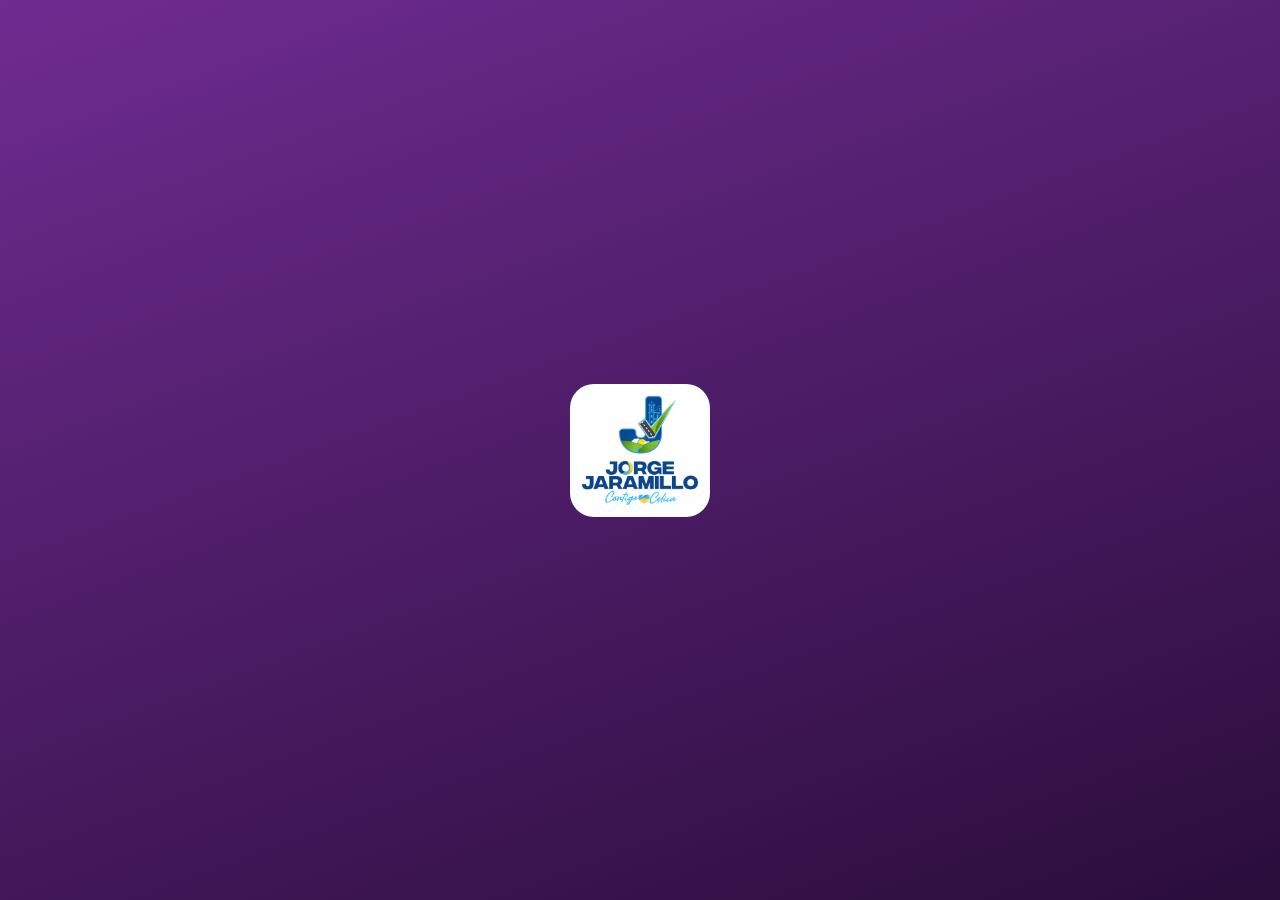
<file: parroquia/accion-social/index.html>
<!doctype html>
<html lang="es">
<head>
<meta charset="utf-8">
<meta name="viewport" content="width=device-width, initial-scale=1">
<meta http-equiv="Content-Security-Policy" content="default-src 'self'; script-src 'self'; style-src 'self' https://fonts.googleapis.com; font-src https://fonts.gstatic.com; img-src 'self' data: blob: https:; media-src 'self' https:; connect-src 'self' https://mrswmolqdvhxfjkyxybd.supabase.co wss://mrswmolqdvhxfjkyxybd.supabase.co; frame-src https://www.youtube-nocookie.com; object-src 'none'; base-uri 'self'; form-action 'self'">
<title>Departamento de Acción Social Municipal | Jorge Jaramillo · Alcaldía de Celica</title>
<meta name="description" content="Celica con corazón de mujer: propuestas del Departamento de Acción Social Municipal impulsadas por María Salomé Ludeña Yaguache. ADN7.">
<meta name="keywords" content="Jorge Jaramillo, Celica, alcaldía, ADN7, Loja, Pozul, Sabanilla, Cruzpamba, Algarrobillo">
<meta property="og:type" content="website">
<meta property="og:locale" content="es_EC">
<meta property="og:title" content="Departamento de Acción Social Municipal | Jorge Jaramillo · Alcaldía de Celica">
<meta property="og:description" content="Celica con corazón de mujer: propuestas del Departamento de Acción Social Municipal impulsadas por María Salomé Ludeña Yaguache. ADN7.">
<meta property="og:image" content="../../assets/accion-social/maria-salome-ludena.webp">
<meta name="twitter:card" content="summary_large_image">
<meta name="theme-color" content="#6F2C91">
<link rel="icon" href="../../assets/brand/logo-color.webp">
<link rel="preconnect" href="https://mrswmolqdvhxfjkyxybd.supabase.co">
<link rel="preconnect" href="https://fonts.googleapis.com">
<link rel="preconnect" href="https://fonts.gstatic.com" crossorigin>
<link rel="stylesheet" href="https://fonts.googleapis.com/css2?family=Montserrat:wght@400;500;600;700;800;900&display=swap">
<link rel="stylesheet" href="../../assets/css/site.css?v=202611212214">
<script src="../../assets/js/js.js?v=202611212214"></script>
<script type="application/ld+json">{"@context":"https://schema.org","@type":"Person","name":"Abg. Jorge Humberto Jaramillo Mena","jobTitle":"Candidato a la Alcaldía del cantón Celica","affiliation":{"@type":"Organization","name":"ADN7"}}</script>
</head>
<body data-page="parish" data-slug="accion-social">
<div id="root" class="loading-screen"><img src="../../assets/brand/logo-color.webp" alt="Jorge Jaramillo" width="140" height="133"><noscript><p>Activa JavaScript para ver el sitio.</p></noscript></div>
<script src="../../assets/js/vendor/supabase.min.js?v=202611212214" defer></script>
<script src="../../assets/js/config.js?v=202611212214" defer></script>
<script src="../../assets/js/common.js?v=202611212214" defer></script>
<script src="../../assets/js/site.js?v=202611212214" defer></script>
</body>
</html>
</file>
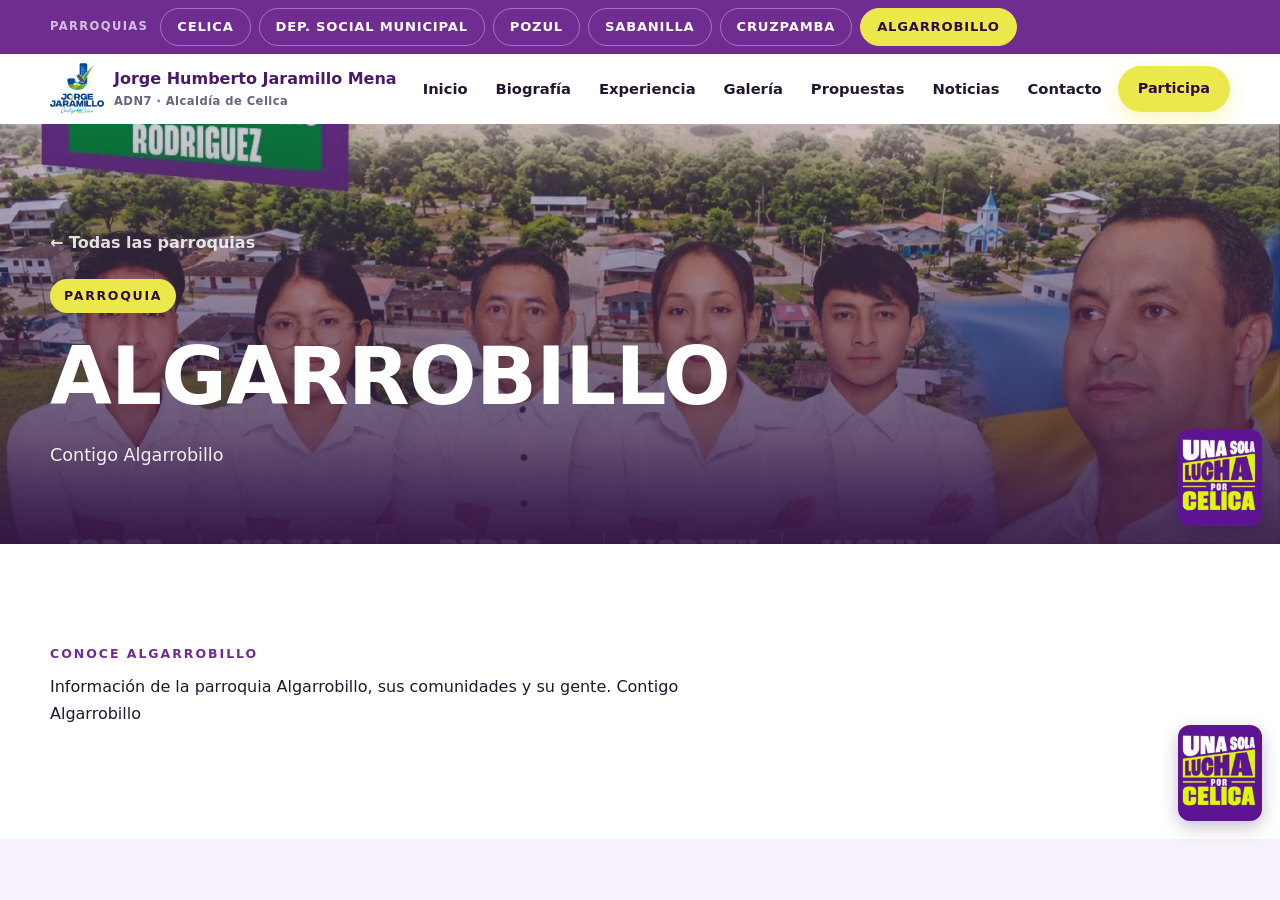
<file: parroquia/algarrobillo/index.html>
<!doctype html>
<html lang="es">
<head>
<meta charset="utf-8">
<meta name="viewport" content="width=device-width, initial-scale=1">
<meta http-equiv="Content-Security-Policy" content="default-src 'self'; script-src 'self'; style-src 'self' https://fonts.googleapis.com; font-src https://fonts.gstatic.com; img-src 'self' data: blob: https:; media-src 'self' https:; connect-src 'self' https://mrswmolqdvhxfjkyxybd.supabase.co wss://mrswmolqdvhxfjkyxybd.supabase.co; frame-src https://www.youtube-nocookie.com; object-src 'none'; base-uri 'self'; form-action 'self'">
<title>Parroquia Algarrobillo | Jorge Jaramillo · Alcaldía de Celica</title>
<meta name="description" content="Propuestas, comunidades y fotografías de la parroquia Algarrobillo, cantón Celica. Abg. Jorge Jaramillo Mena, ADN7.">
<meta name="keywords" content="Jorge Jaramillo, Celica, alcaldía, ADN7, Loja, Pozul, Sabanilla, Cruzpamba, Algarrobillo">
<meta property="og:type" content="website">
<meta property="og:locale" content="es_EC">
<meta property="og:title" content="Parroquia Algarrobillo | Jorge Jaramillo · Alcaldía de Celica">
<meta property="og:description" content="Propuestas, comunidades y fotografías de la parroquia Algarrobillo, cantón Celica. Abg. Jorge Jaramillo Mena, ADN7.">
<meta property="og:image" content="../../assets/brand/afiche.webp">
<meta name="twitter:card" content="summary_large_image">
<meta name="theme-color" content="#6F2C91">
<link rel="icon" href="../../assets/brand/logo-color.webp">
<link rel="preconnect" href="https://mrswmolqdvhxfjkyxybd.supabase.co">
<link rel="preconnect" href="https://fonts.googleapis.com">
<link rel="preconnect" href="https://fonts.gstatic.com" crossorigin>
<link rel="stylesheet" href="https://fonts.googleapis.com/css2?family=Montserrat:wght@400;500;600;700;800;900&display=swap">
<link rel="stylesheet" href="../../assets/css/site.css?v=202611212214">
<script src="../../assets/js/js.js?v=202611212214"></script>
<script type="application/ld+json">{"@context":"https://schema.org","@type":"Person","name":"Abg. Jorge Humberto Jaramillo Mena","jobTitle":"Candidato a la Alcaldía del cantón Celica","affiliation":{"@type":"Organization","name":"ADN7"}}</script>
</head>
<body data-page="parish" data-slug="algarrobillo">
<div id="root" class="loading-screen"><img src="../../assets/brand/logo-color.webp" alt="Jorge Jaramillo" width="140" height="133"><noscript><p>Activa JavaScript para ver el sitio.</p></noscript></div>
<script src="../../assets/js/vendor/supabase.min.js?v=202611212214" defer></script>
<script src="../../assets/js/config.js?v=202611212214" defer></script>
<script src="../../assets/js/common.js?v=202611212214" defer></script>
<script src="../../assets/js/site.js?v=202611212214" defer></script>
</body>
</html>
</file>
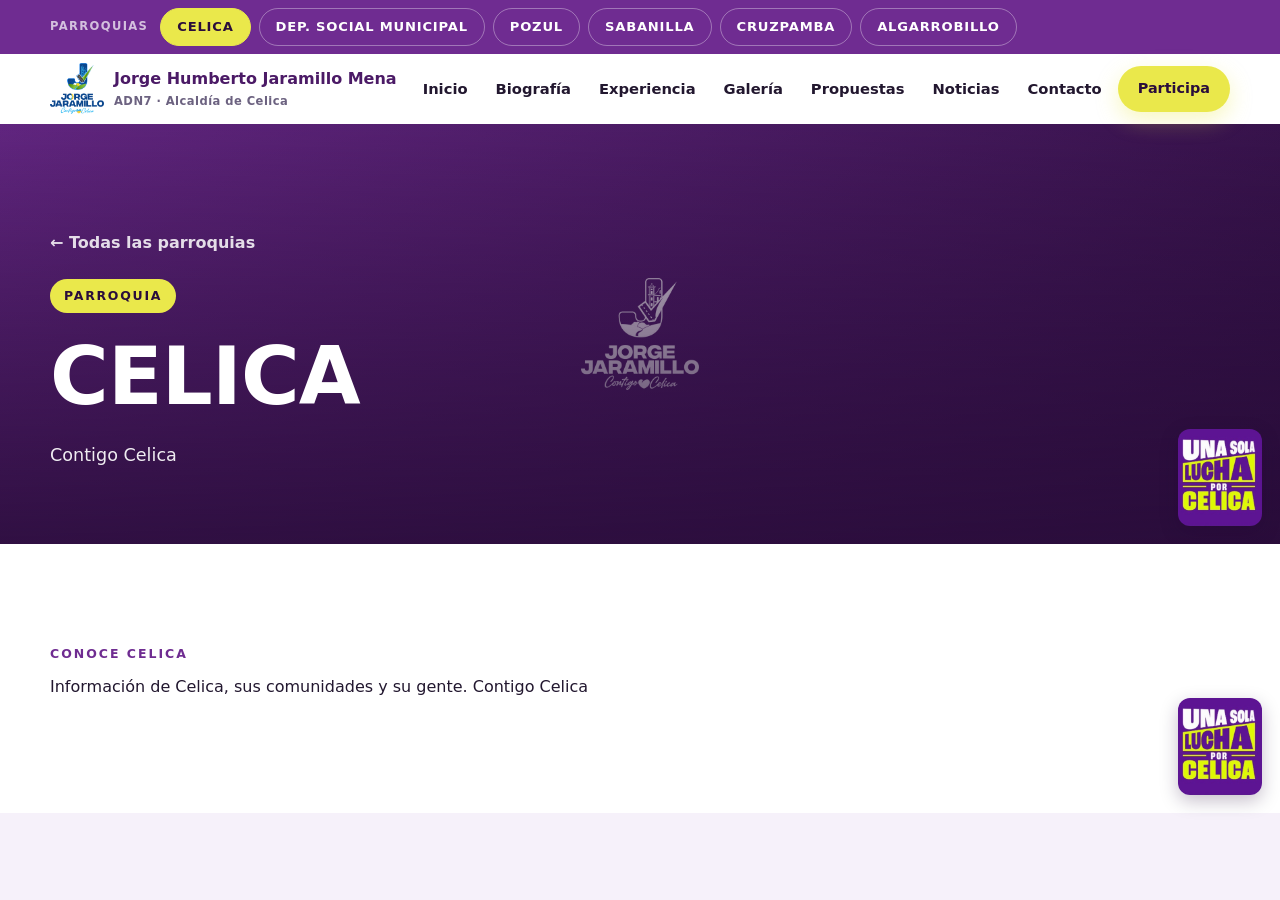
<file: parroquia/celica/index.html>
<!doctype html>
<html lang="es">
<head>
<meta charset="utf-8">
<meta name="viewport" content="width=device-width, initial-scale=1">
<meta http-equiv="Content-Security-Policy" content="default-src 'self'; script-src 'self'; style-src 'self' https://fonts.googleapis.com; font-src https://fonts.gstatic.com; img-src 'self' data: blob: https:; media-src 'self' https:; connect-src 'self' https://mrswmolqdvhxfjkyxybd.supabase.co wss://mrswmolqdvhxfjkyxybd.supabase.co; frame-src https://www.youtube-nocookie.com; object-src 'none'; base-uri 'self'; form-action 'self'">
<title>Parroquia Celica | Jorge Jaramillo · Alcaldía de Celica</title>
<meta name="description" content="Propuestas, comunidades y fotografías de la parroquia Celica, cantón Celica. Abg. Jorge Jaramillo Mena, ADN7.">
<meta name="keywords" content="Jorge Jaramillo, Celica, alcaldía, ADN7, Loja, Pozul, Sabanilla, Cruzpamba, Algarrobillo">
<meta property="og:type" content="website">
<meta property="og:locale" content="es_EC">
<meta property="og:title" content="Parroquia Celica | Jorge Jaramillo · Alcaldía de Celica">
<meta property="og:description" content="Propuestas, comunidades y fotografías de la parroquia Celica, cantón Celica. Abg. Jorge Jaramillo Mena, ADN7.">
<meta property="og:image" content="../../assets/brand/afiche.webp">
<meta name="twitter:card" content="summary_large_image">
<meta name="theme-color" content="#6F2C91">
<link rel="icon" href="../../assets/brand/logo-color.webp">
<link rel="preconnect" href="https://mrswmolqdvhxfjkyxybd.supabase.co">
<link rel="preconnect" href="https://fonts.googleapis.com">
<link rel="preconnect" href="https://fonts.gstatic.com" crossorigin>
<link rel="stylesheet" href="https://fonts.googleapis.com/css2?family=Montserrat:wght@400;500;600;700;800;900&display=swap">
<link rel="stylesheet" href="../../assets/css/site.css?v=202611212214">
<script src="../../assets/js/js.js?v=202611212214"></script>
<script type="application/ld+json">{"@context":"https://schema.org","@type":"Person","name":"Abg. Jorge Humberto Jaramillo Mena","jobTitle":"Candidato a la Alcaldía del cantón Celica","affiliation":{"@type":"Organization","name":"ADN7"}}</script>
</head>
<body data-page="parish" data-slug="celica">
<div id="root" class="loading-screen"><img src="../../assets/brand/logo-color.webp" alt="Jorge Jaramillo" width="140" height="133"><noscript><p>Activa JavaScript para ver el sitio.</p></noscript></div>
<script src="../../assets/js/vendor/supabase.min.js?v=202611212214" defer></script>
<script src="../../assets/js/config.js?v=202611212214" defer></script>
<script src="../../assets/js/common.js?v=202611212214" defer></script>
<script src="../../assets/js/site.js?v=202611212214" defer></script>
</body>
</html>
</file>
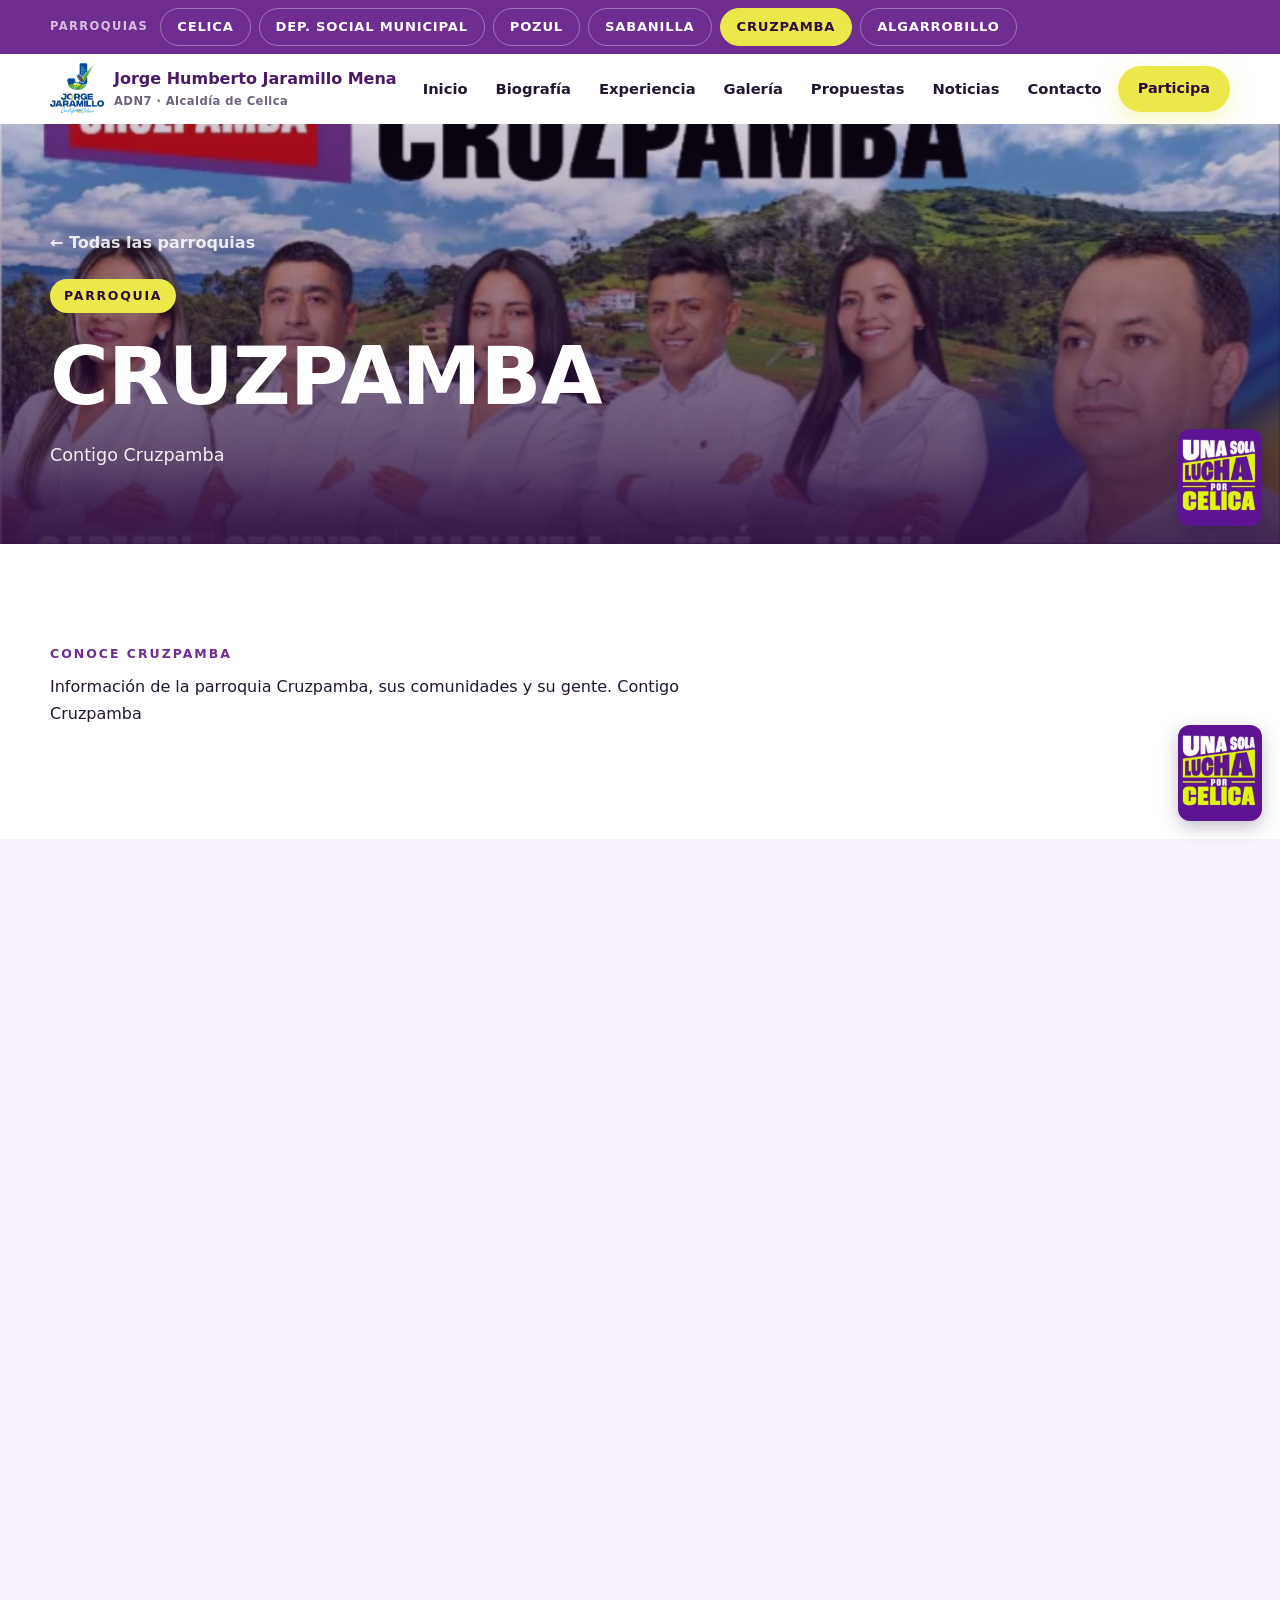
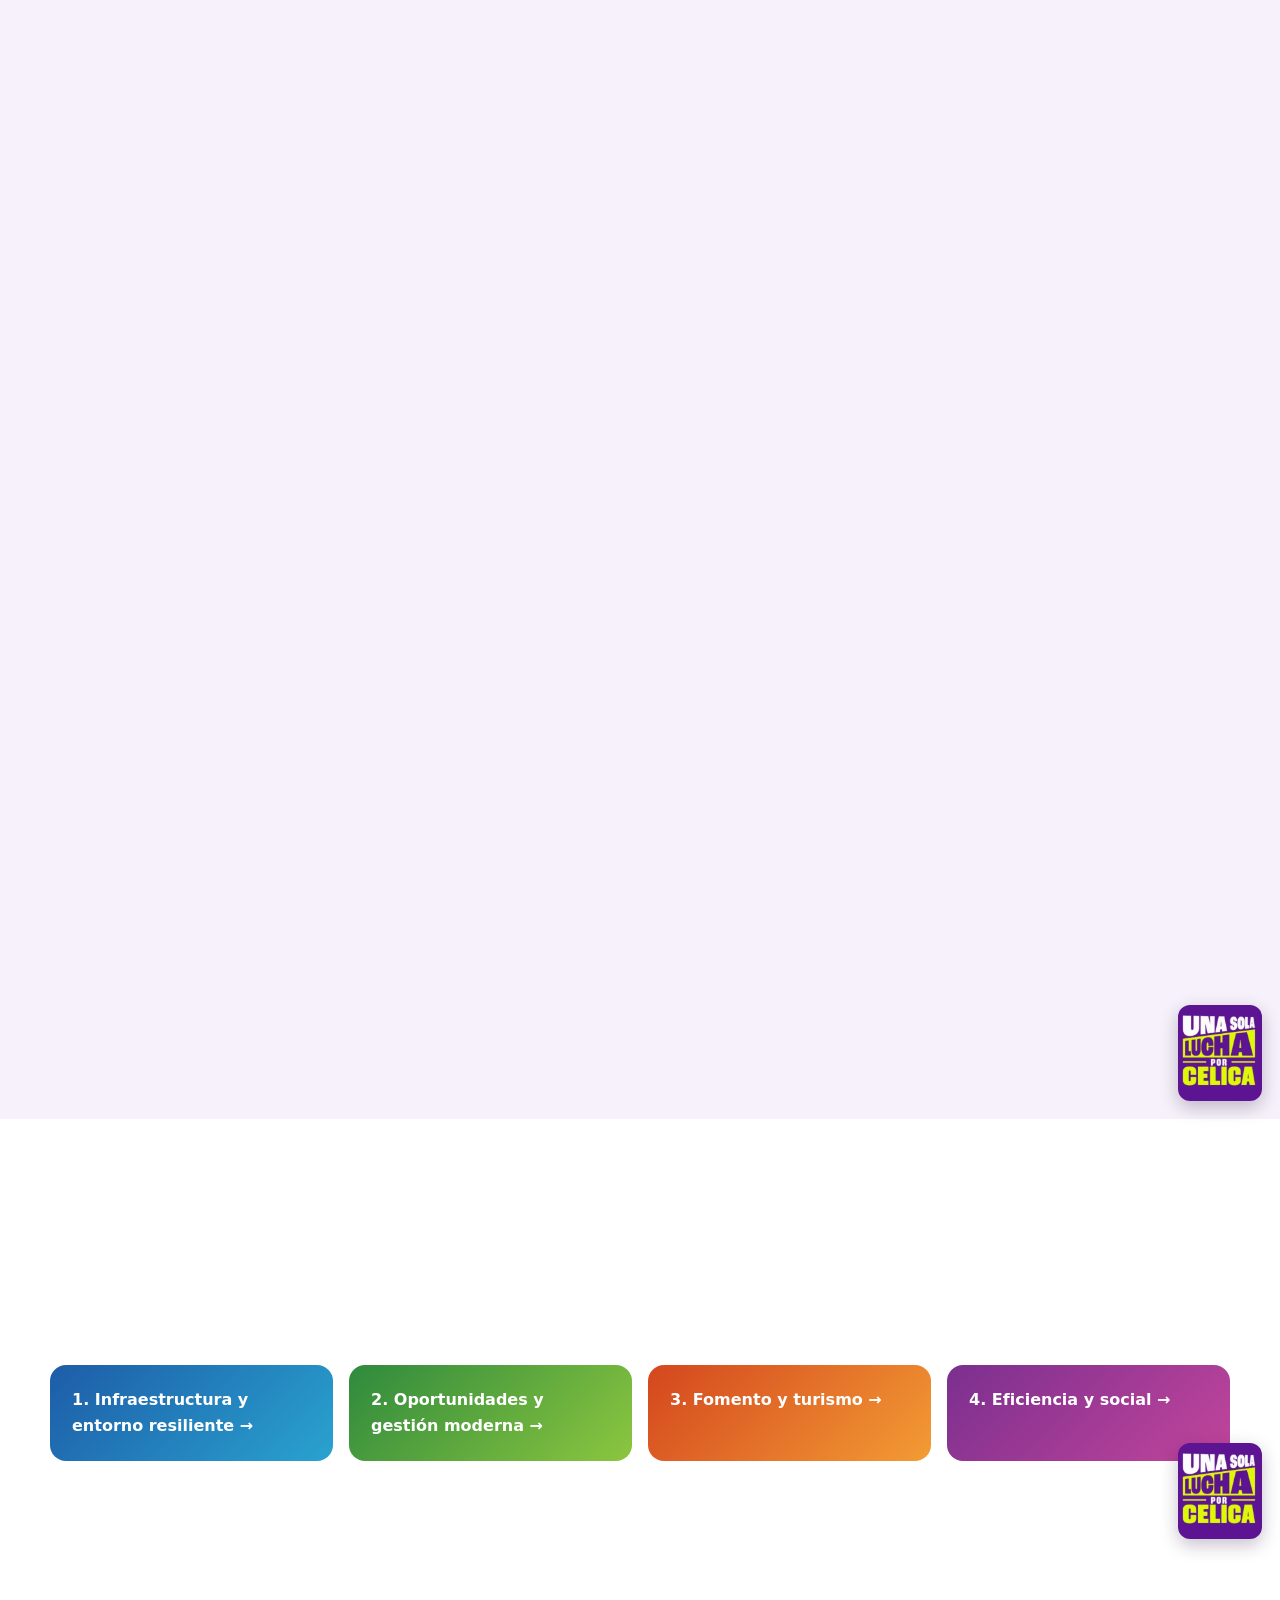
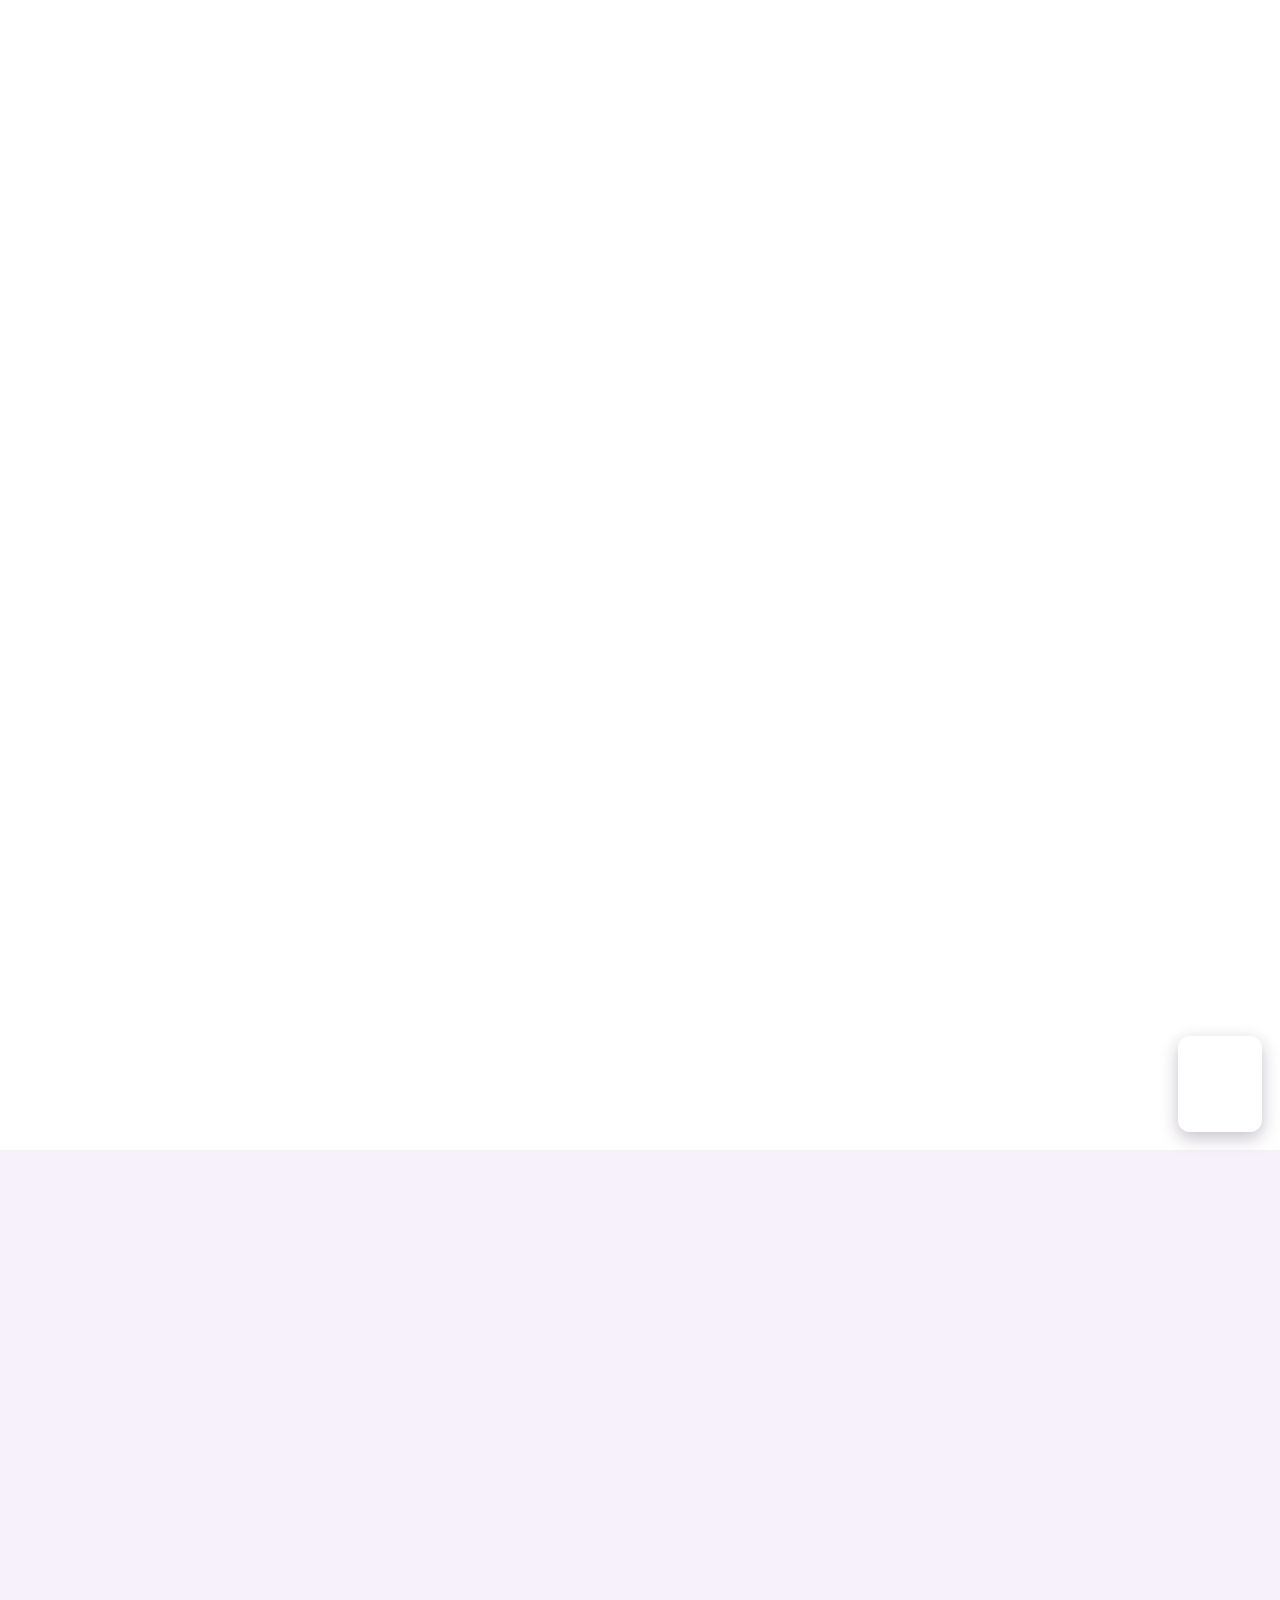
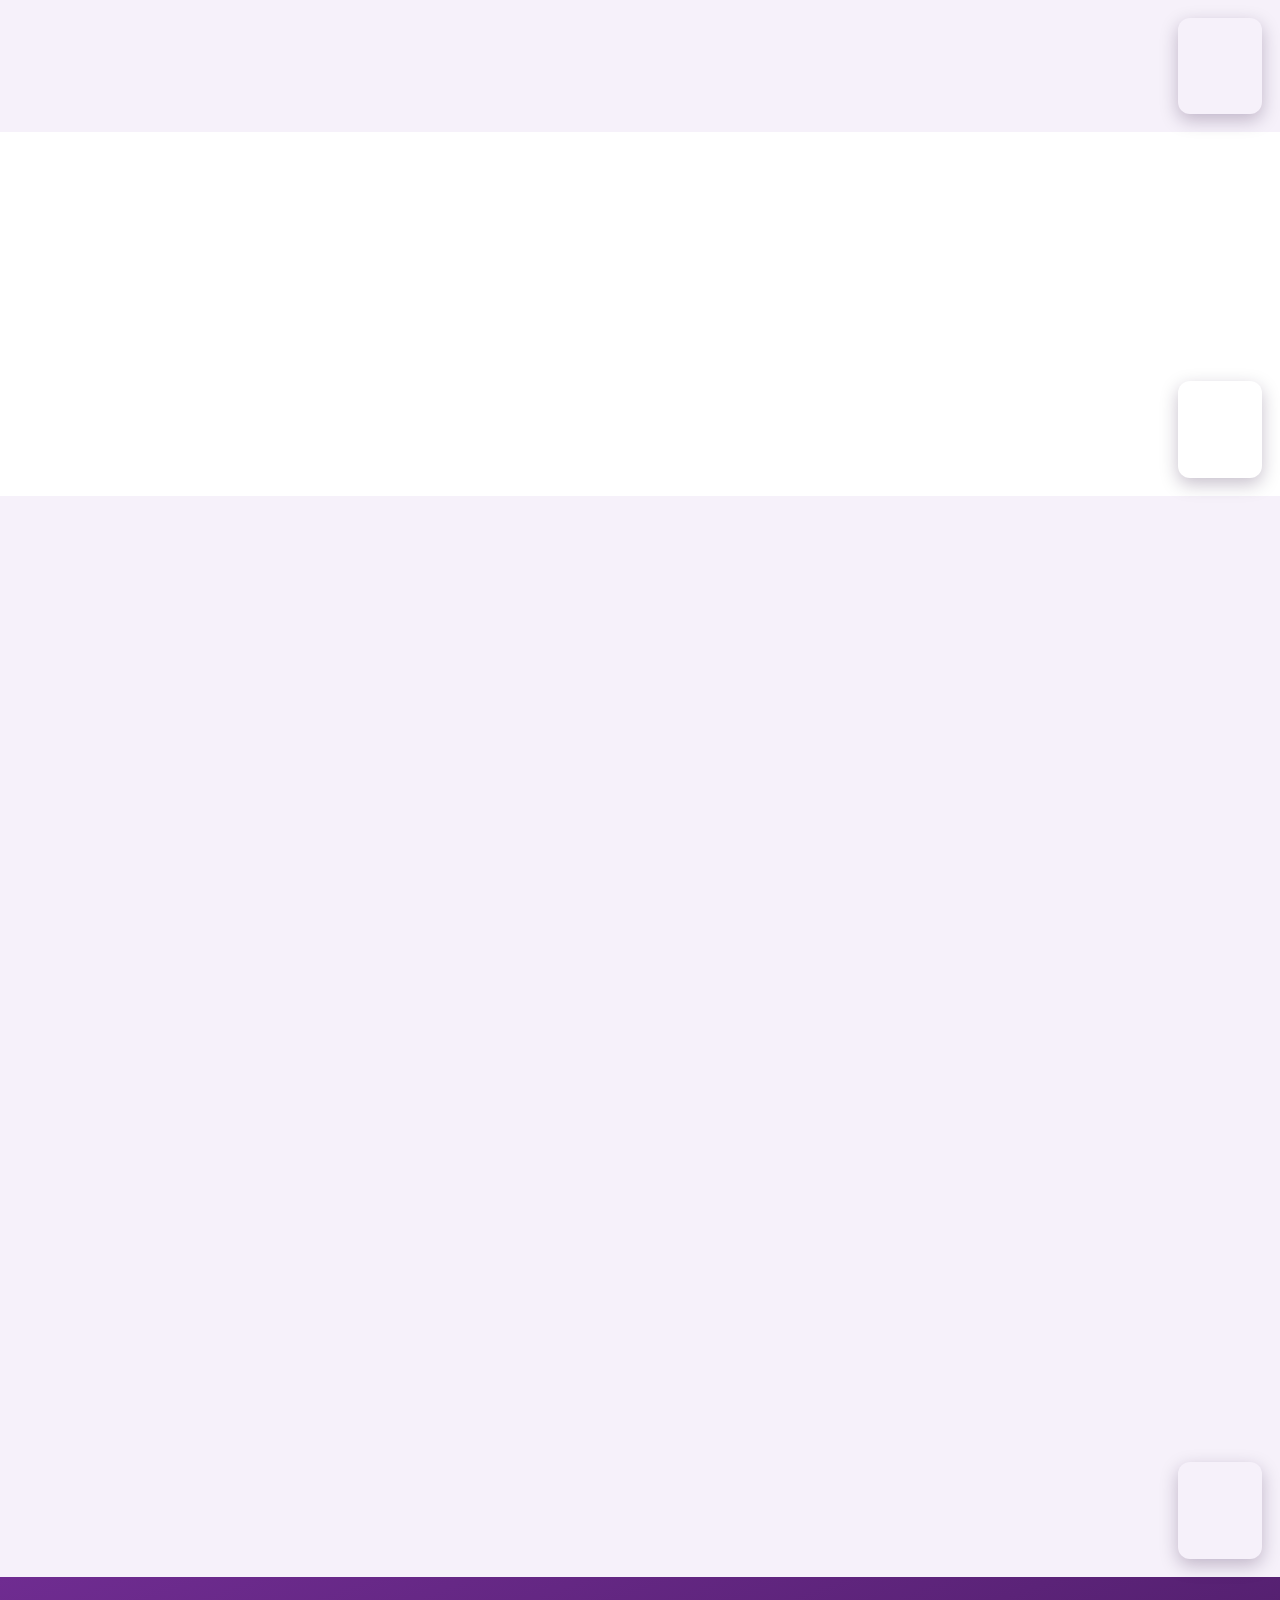
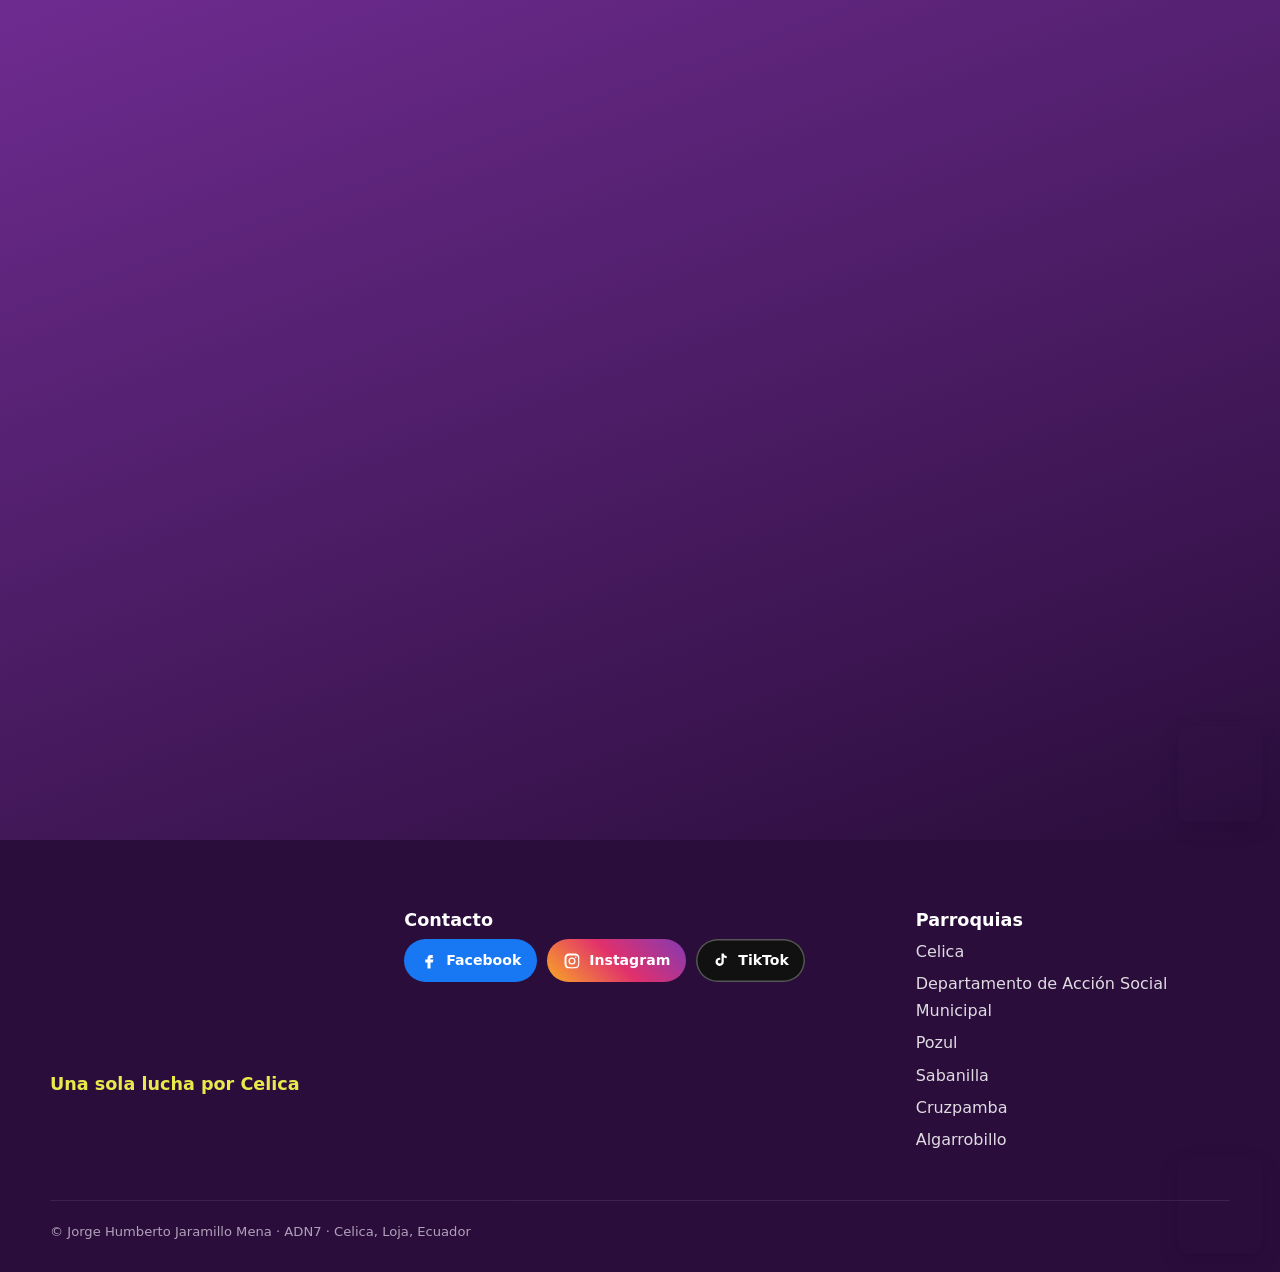
<file: parroquia/cruzpamba/index.html>
<!doctype html>
<html lang="es">
<head>
<meta charset="utf-8">
<meta name="viewport" content="width=device-width, initial-scale=1">
<meta http-equiv="Content-Security-Policy" content="default-src 'self'; script-src 'self'; style-src 'self' https://fonts.googleapis.com; font-src https://fonts.gstatic.com; img-src 'self' data: blob: https:; media-src 'self' https:; connect-src 'self' https://mrswmolqdvhxfjkyxybd.supabase.co wss://mrswmolqdvhxfjkyxybd.supabase.co; frame-src https://www.youtube-nocookie.com; object-src 'none'; base-uri 'self'; form-action 'self'">
<title>Parroquia Cruzpamba | Jorge Jaramillo · Alcaldía de Celica</title>
<meta name="description" content="Propuestas, comunidades y fotografías de la parroquia Cruzpamba, cantón Celica. Abg. Jorge Jaramillo Mena, ADN7.">
<meta name="keywords" content="Jorge Jaramillo, Celica, alcaldía, ADN7, Loja, Pozul, Sabanilla, Cruzpamba, Algarrobillo">
<meta property="og:type" content="website">
<meta property="og:locale" content="es_EC">
<meta property="og:title" content="Parroquia Cruzpamba | Jorge Jaramillo · Alcaldía de Celica">
<meta property="og:description" content="Propuestas, comunidades y fotografías de la parroquia Cruzpamba, cantón Celica. Abg. Jorge Jaramillo Mena, ADN7.">
<meta property="og:image" content="../../assets/brand/afiche.webp">
<meta name="twitter:card" content="summary_large_image">
<meta name="theme-color" content="#6F2C91">
<link rel="icon" href="../../assets/brand/logo-color.webp">
<link rel="preconnect" href="https://mrswmolqdvhxfjkyxybd.supabase.co">
<link rel="preconnect" href="https://fonts.googleapis.com">
<link rel="preconnect" href="https://fonts.gstatic.com" crossorigin>
<link rel="stylesheet" href="https://fonts.googleapis.com/css2?family=Montserrat:wght@400;500;600;700;800;900&display=swap">
<link rel="stylesheet" href="../../assets/css/site.css?v=202611212214">
<script src="../../assets/js/js.js?v=202611212214"></script>
<script type="application/ld+json">{"@context":"https://schema.org","@type":"Person","name":"Abg. Jorge Humberto Jaramillo Mena","jobTitle":"Candidato a la Alcaldía del cantón Celica","affiliation":{"@type":"Organization","name":"ADN7"}}</script>
</head>
<body data-page="parish" data-slug="cruzpamba">
<div id="root" class="loading-screen"><img src="../../assets/brand/logo-color.webp" alt="Jorge Jaramillo" width="140" height="133"><noscript><p>Activa JavaScript para ver el sitio.</p></noscript></div>
<script src="../../assets/js/vendor/supabase.min.js?v=202611212214" defer></script>
<script src="../../assets/js/config.js?v=202611212214" defer></script>
<script src="../../assets/js/common.js?v=202611212214" defer></script>
<script src="../../assets/js/site.js?v=202611212214" defer></script>
</body>
</html>
</file>
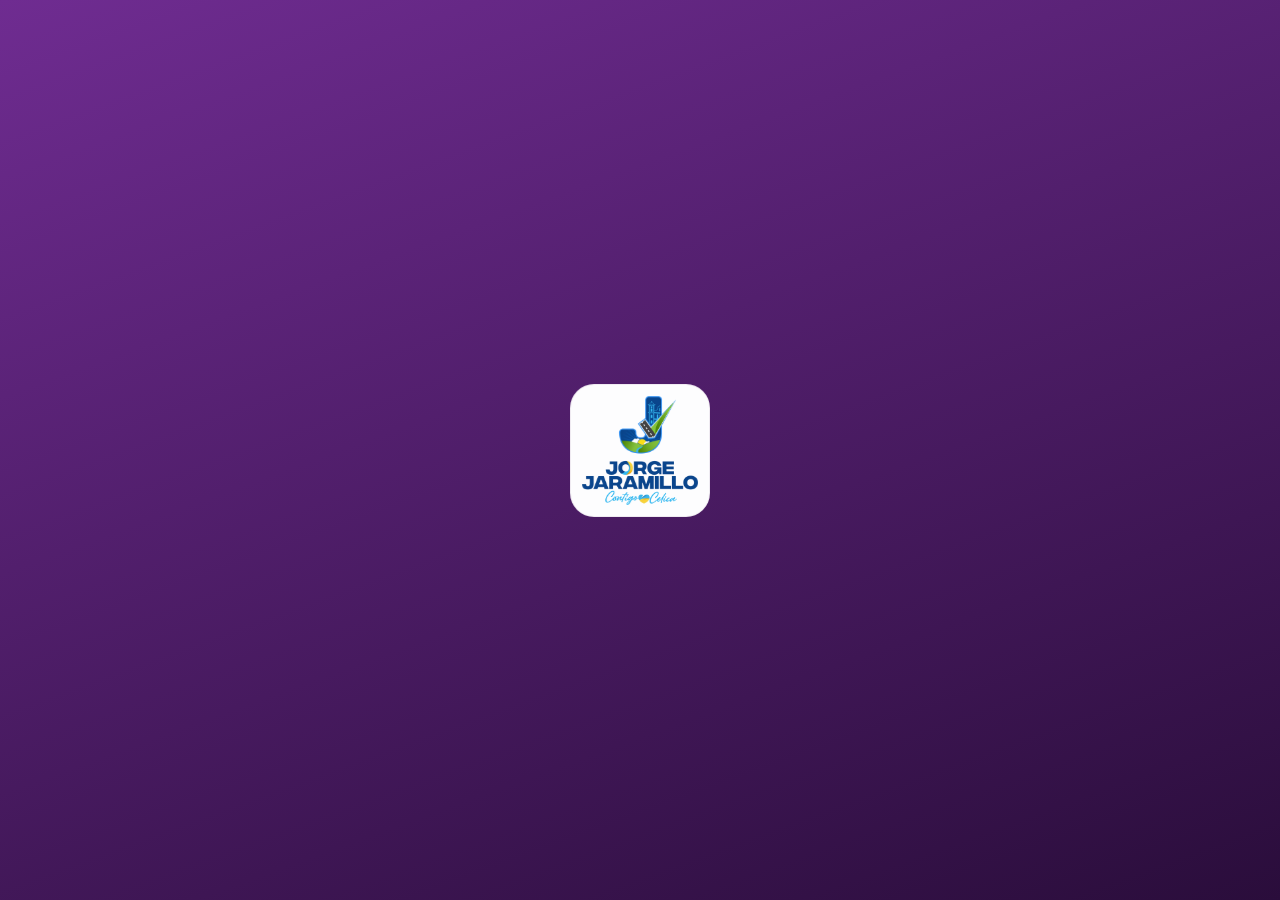
<file: parroquia/patronato/index.html>
<!doctype html>
<html lang="es"><head><meta charset="utf-8"><meta name="viewport" content="width=device-width, initial-scale=1">
<meta http-equiv="refresh" content="0; url=../accion-social/"><link rel="canonical" href="../accion-social/"><meta name="robots" content="noindex">
<title>Departamento de Acción Social Municipal</title></head>
<body><p><a href="../accion-social/">Departamento de Acción Social Municipal →</a></p></body></html>
</file>
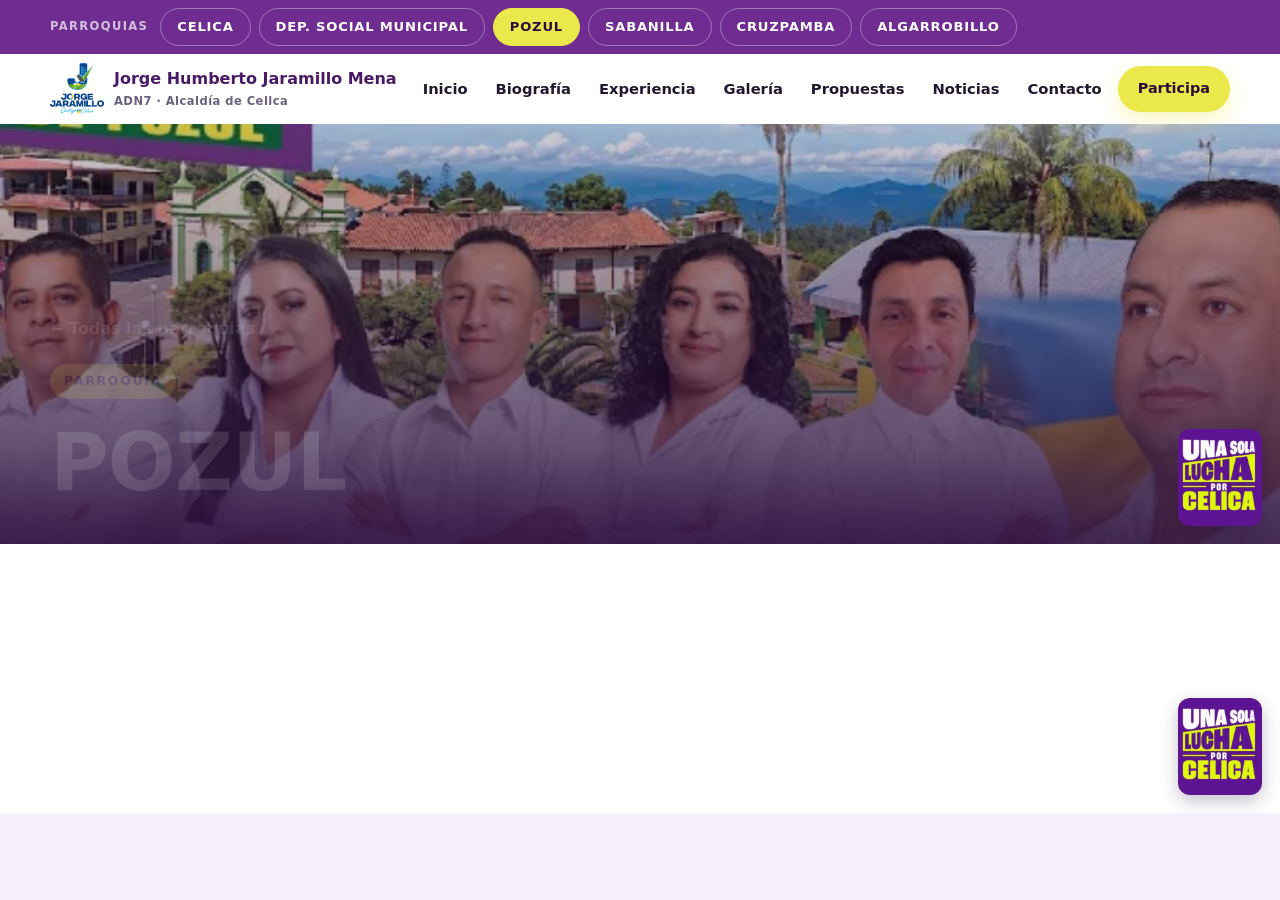
<file: parroquia/pozul/index.html>
<!doctype html>
<html lang="es">
<head>
<meta charset="utf-8">
<meta name="viewport" content="width=device-width, initial-scale=1">
<meta http-equiv="Content-Security-Policy" content="default-src 'self'; script-src 'self'; style-src 'self' https://fonts.googleapis.com; font-src https://fonts.gstatic.com; img-src 'self' data: blob: https:; media-src 'self' https:; connect-src 'self' https://mrswmolqdvhxfjkyxybd.supabase.co wss://mrswmolqdvhxfjkyxybd.supabase.co; frame-src https://www.youtube-nocookie.com; object-src 'none'; base-uri 'self'; form-action 'self'">
<title>Parroquia Pozul | Jorge Jaramillo · Alcaldía de Celica</title>
<meta name="description" content="Propuestas, comunidades y fotografías de la parroquia Pozul, cantón Celica. Abg. Jorge Jaramillo Mena, ADN7.">
<meta name="keywords" content="Jorge Jaramillo, Celica, alcaldía, ADN7, Loja, Pozul, Sabanilla, Cruzpamba, Algarrobillo">
<meta property="og:type" content="website">
<meta property="og:locale" content="es_EC">
<meta property="og:title" content="Parroquia Pozul | Jorge Jaramillo · Alcaldía de Celica">
<meta property="og:description" content="Propuestas, comunidades y fotografías de la parroquia Pozul, cantón Celica. Abg. Jorge Jaramillo Mena, ADN7.">
<meta property="og:image" content="../../assets/brand/afiche.webp">
<meta name="twitter:card" content="summary_large_image">
<meta name="theme-color" content="#6F2C91">
<link rel="icon" href="../../assets/brand/logo-color.webp">
<link rel="preconnect" href="https://mrswmolqdvhxfjkyxybd.supabase.co">
<link rel="preconnect" href="https://fonts.googleapis.com">
<link rel="preconnect" href="https://fonts.gstatic.com" crossorigin>
<link rel="stylesheet" href="https://fonts.googleapis.com/css2?family=Montserrat:wght@400;500;600;700;800;900&display=swap">
<link rel="stylesheet" href="../../assets/css/site.css?v=202611212214">
<script src="../../assets/js/js.js?v=202611212214"></script>
<script type="application/ld+json">{"@context":"https://schema.org","@type":"Person","name":"Abg. Jorge Humberto Jaramillo Mena","jobTitle":"Candidato a la Alcaldía del cantón Celica","affiliation":{"@type":"Organization","name":"ADN7"}}</script>
</head>
<body data-page="parish" data-slug="pozul">
<div id="root" class="loading-screen"><img src="../../assets/brand/logo-color.webp" alt="Jorge Jaramillo" width="140" height="133"><noscript><p>Activa JavaScript para ver el sitio.</p></noscript></div>
<script src="../../assets/js/vendor/supabase.min.js?v=202611212214" defer></script>
<script src="../../assets/js/config.js?v=202611212214" defer></script>
<script src="../../assets/js/common.js?v=202611212214" defer></script>
<script src="../../assets/js/site.js?v=202611212214" defer></script>
</body>
</html>
</file>
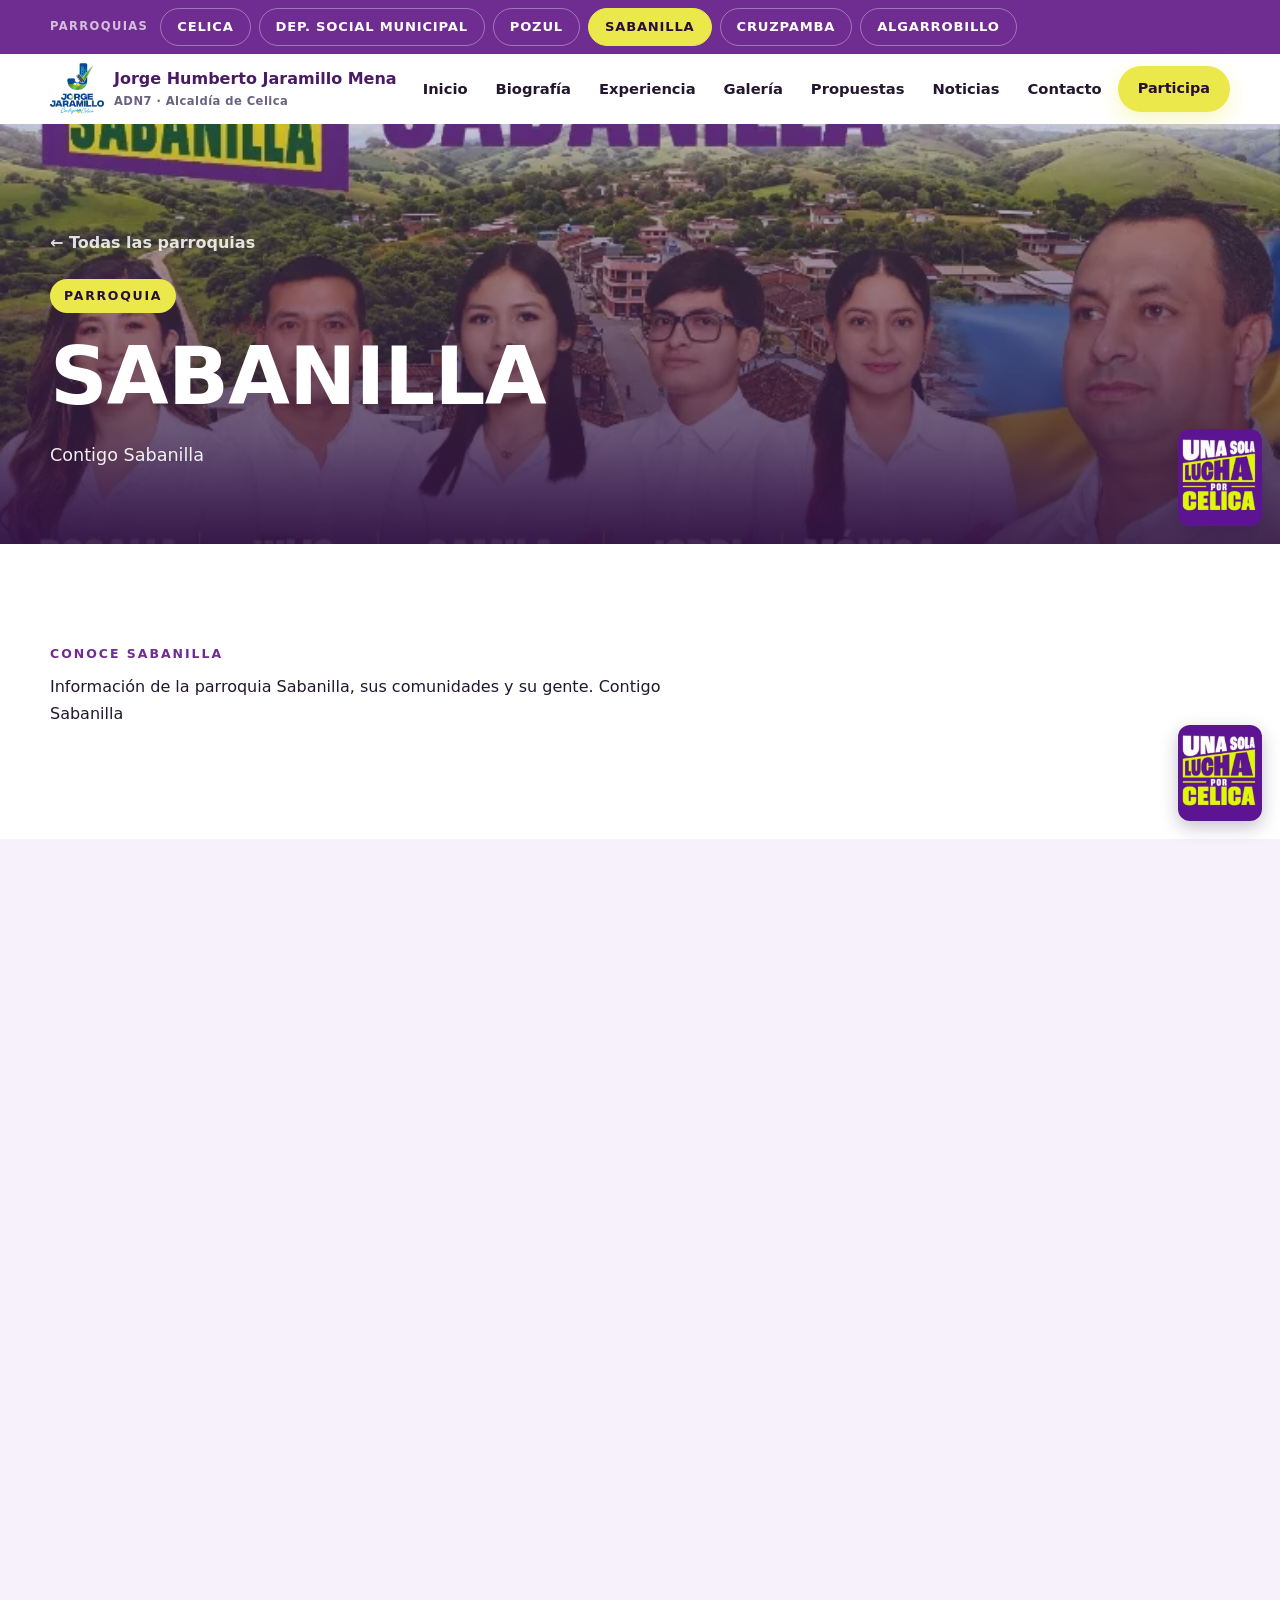
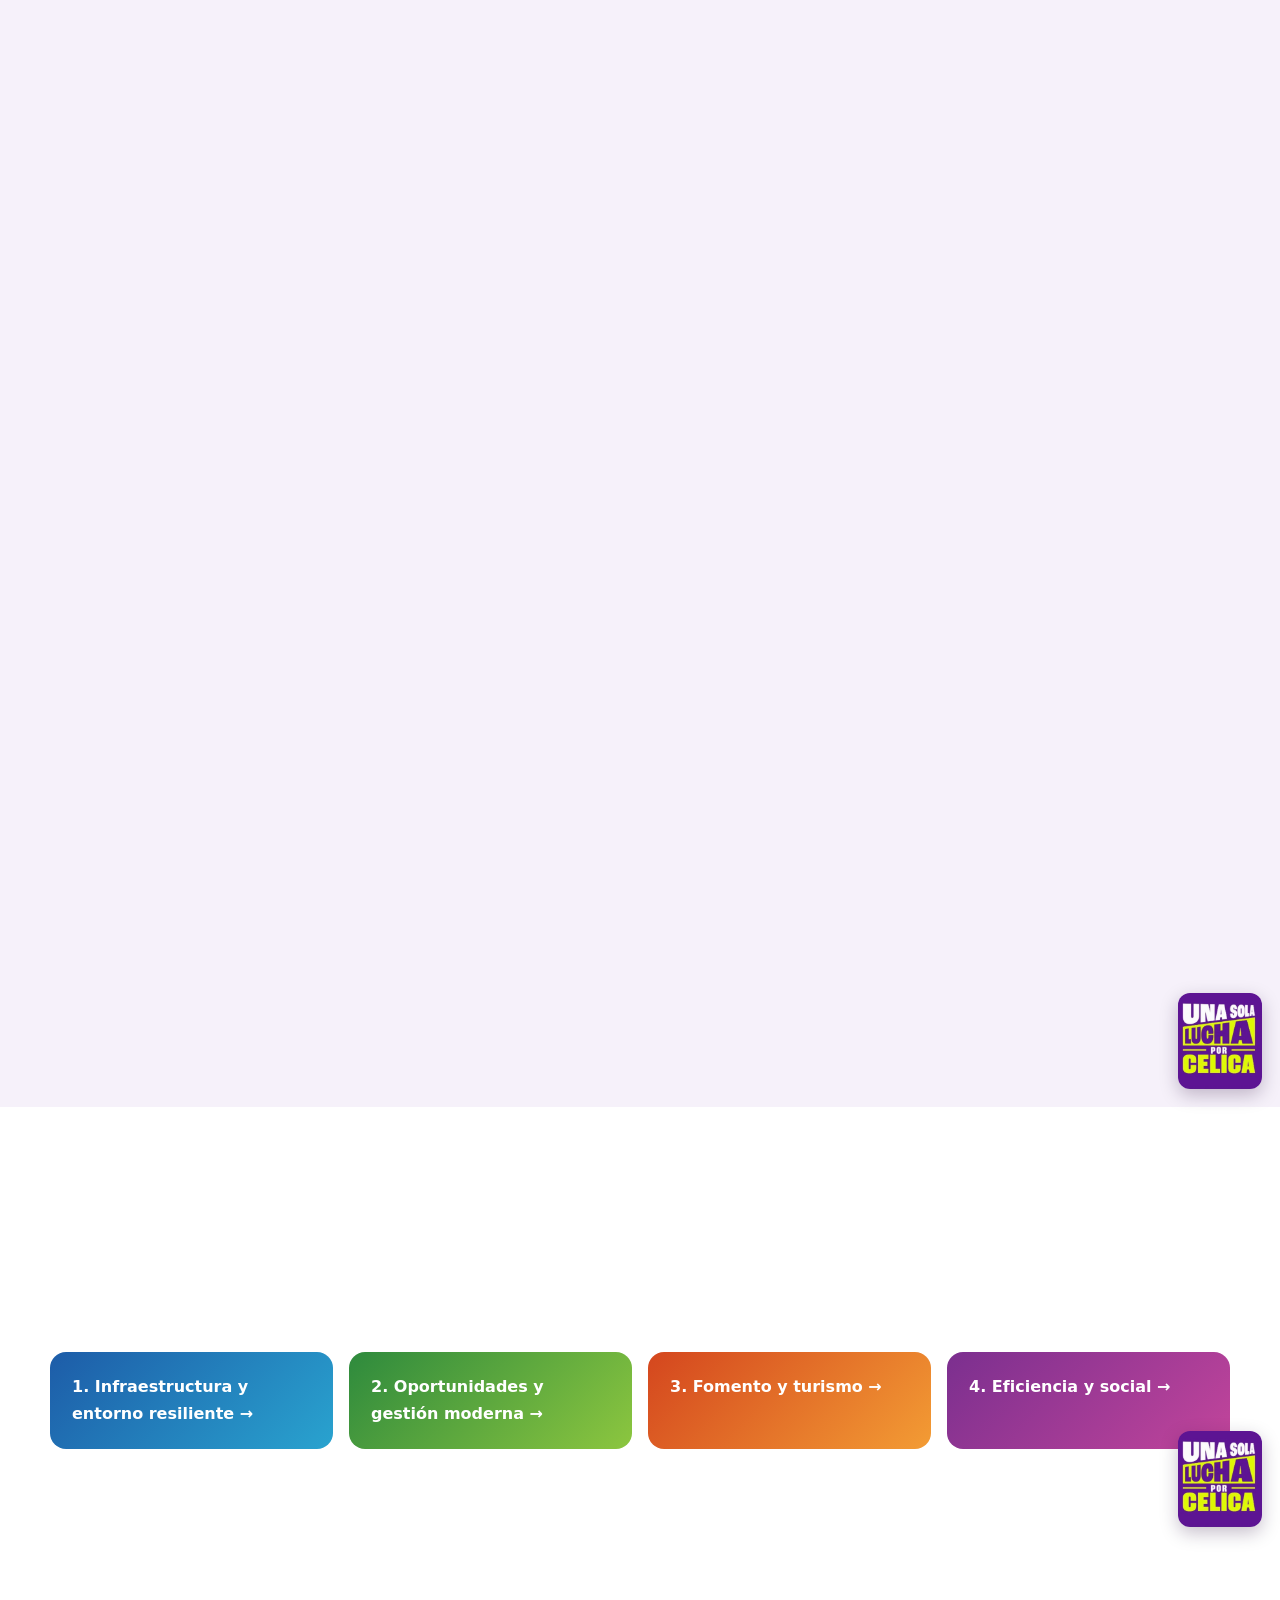
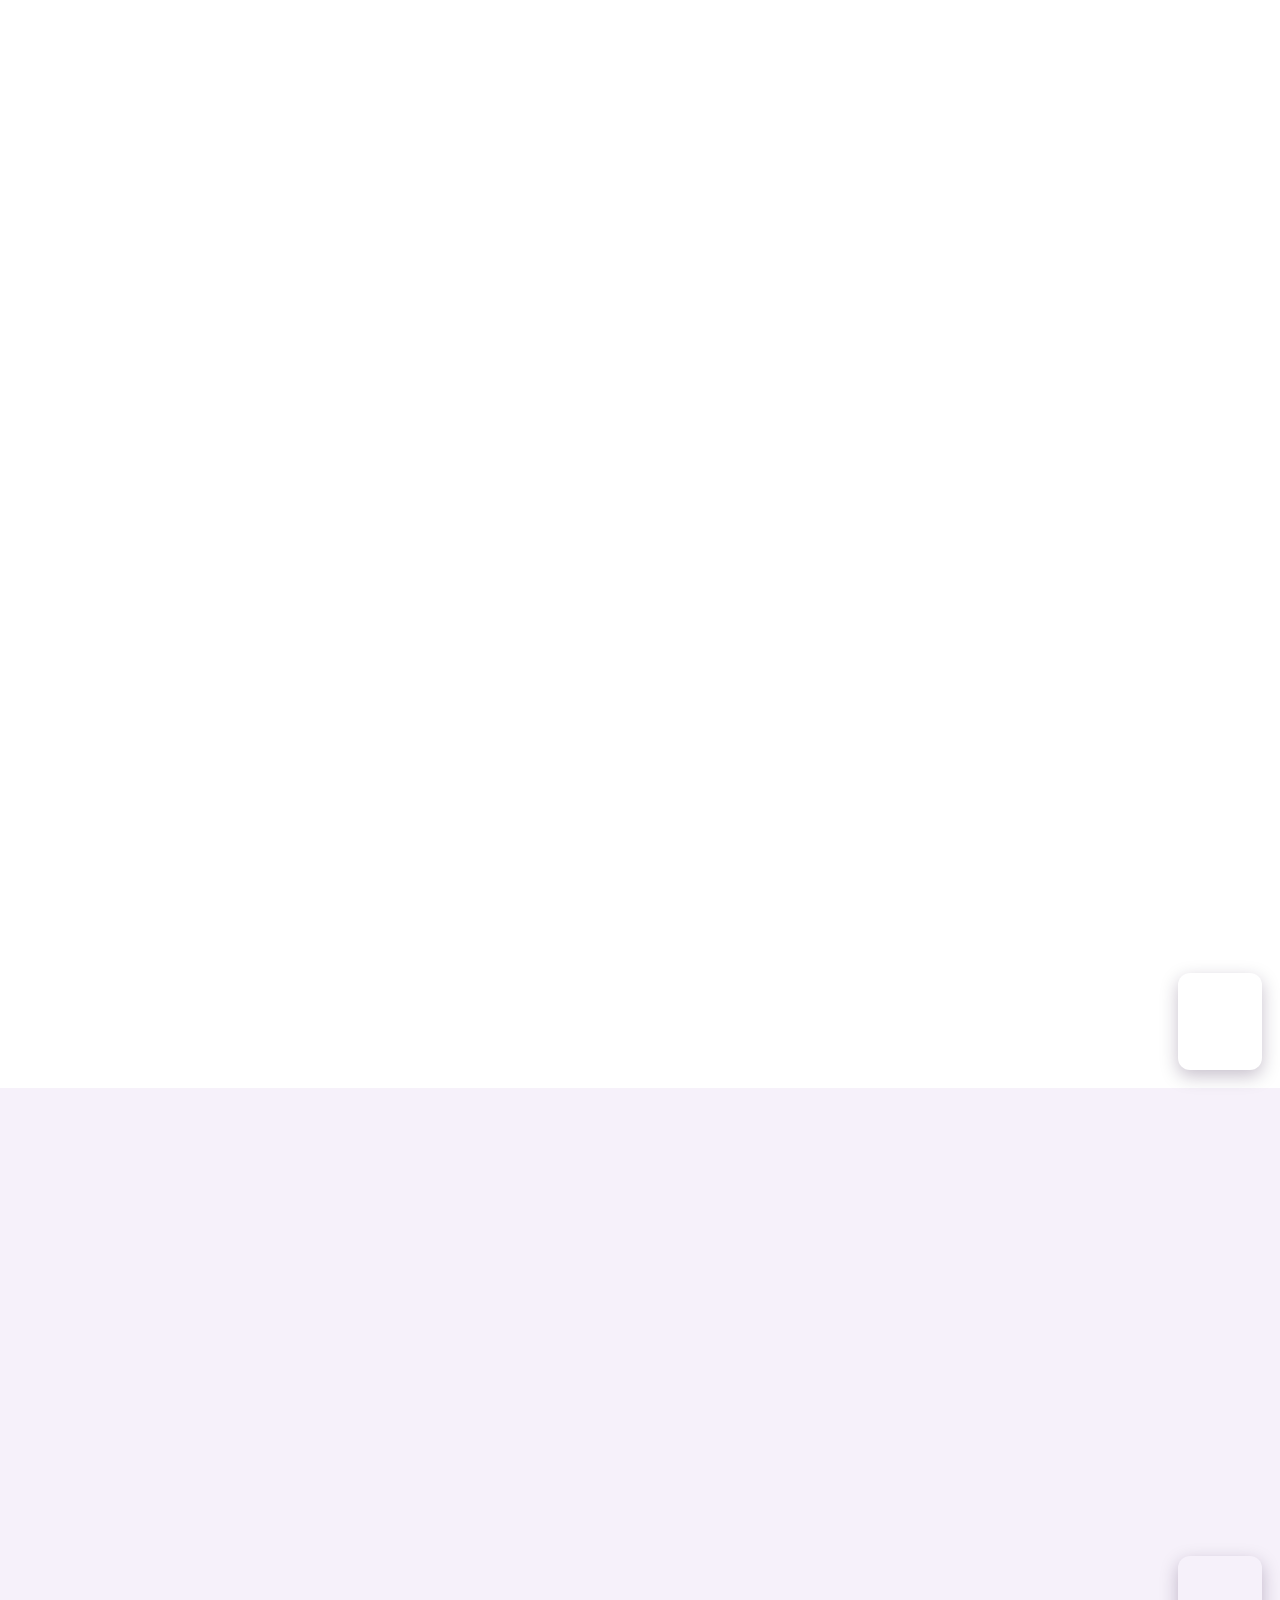
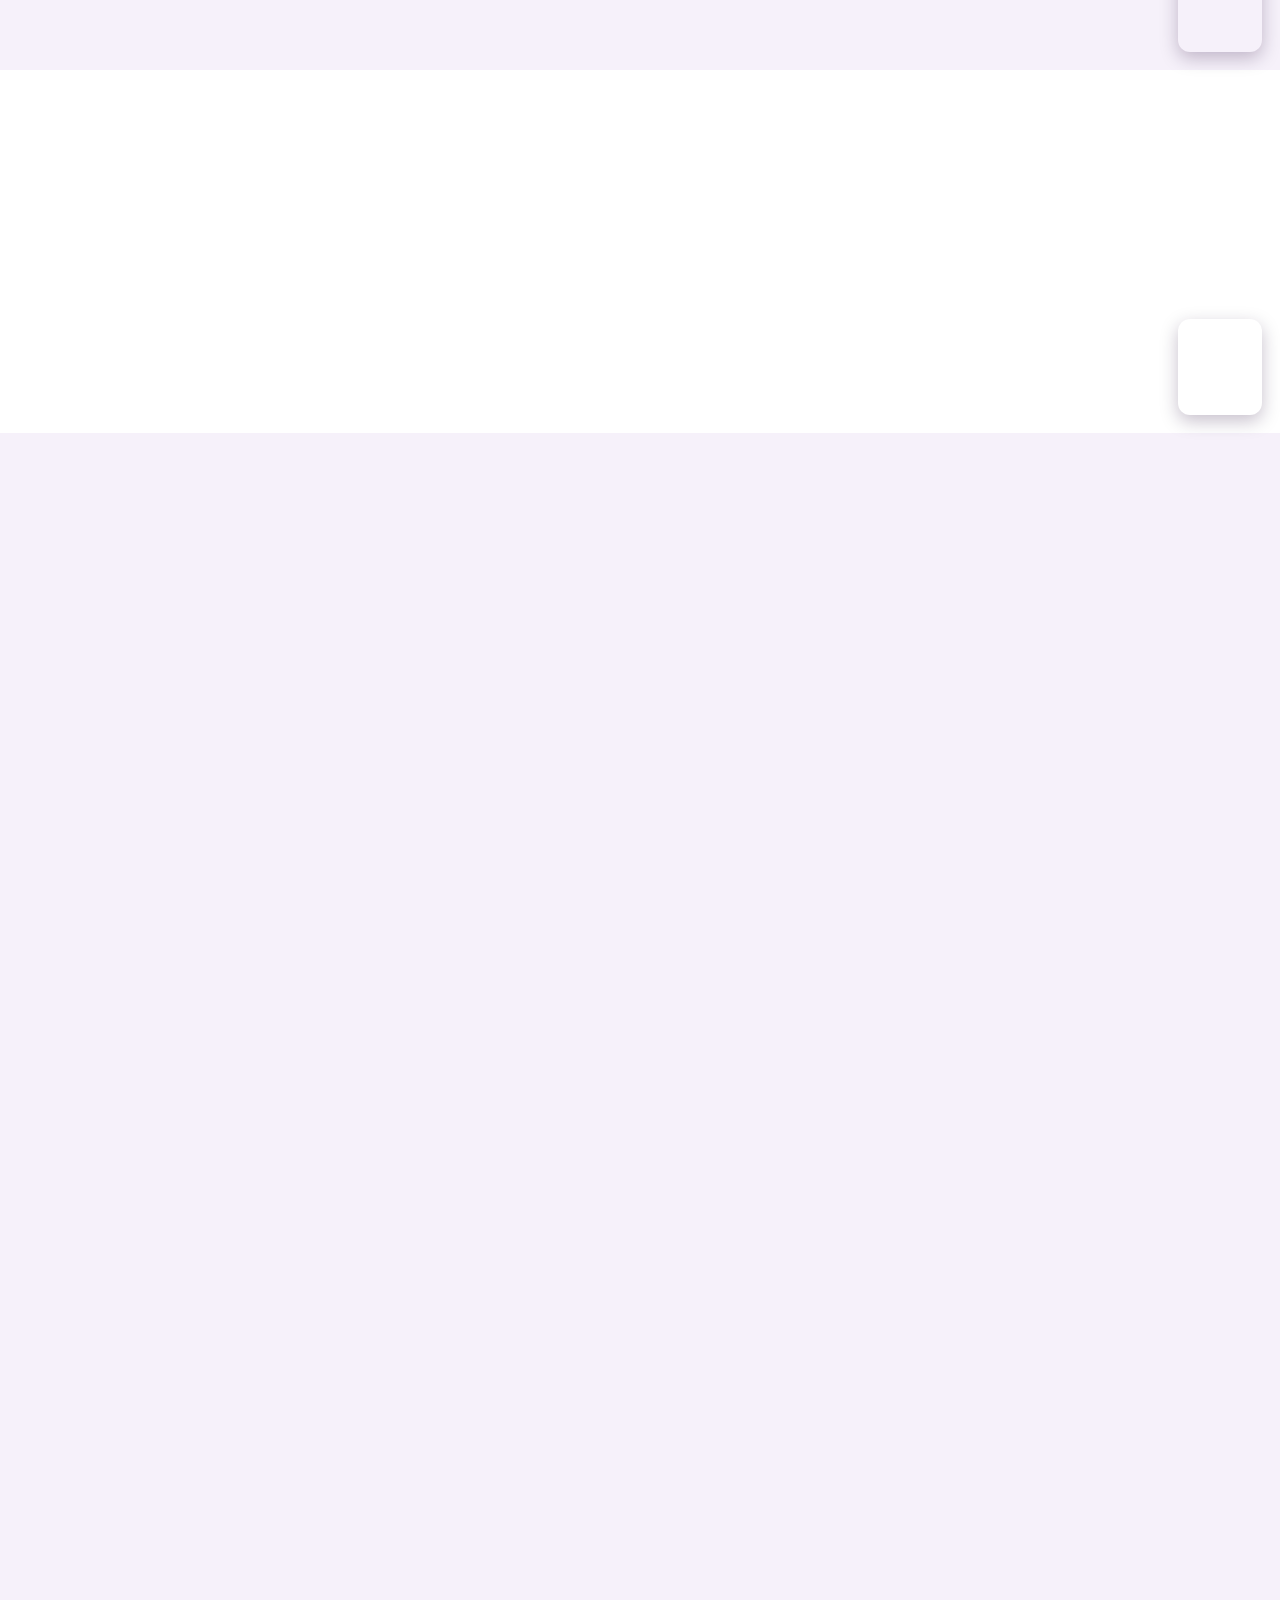
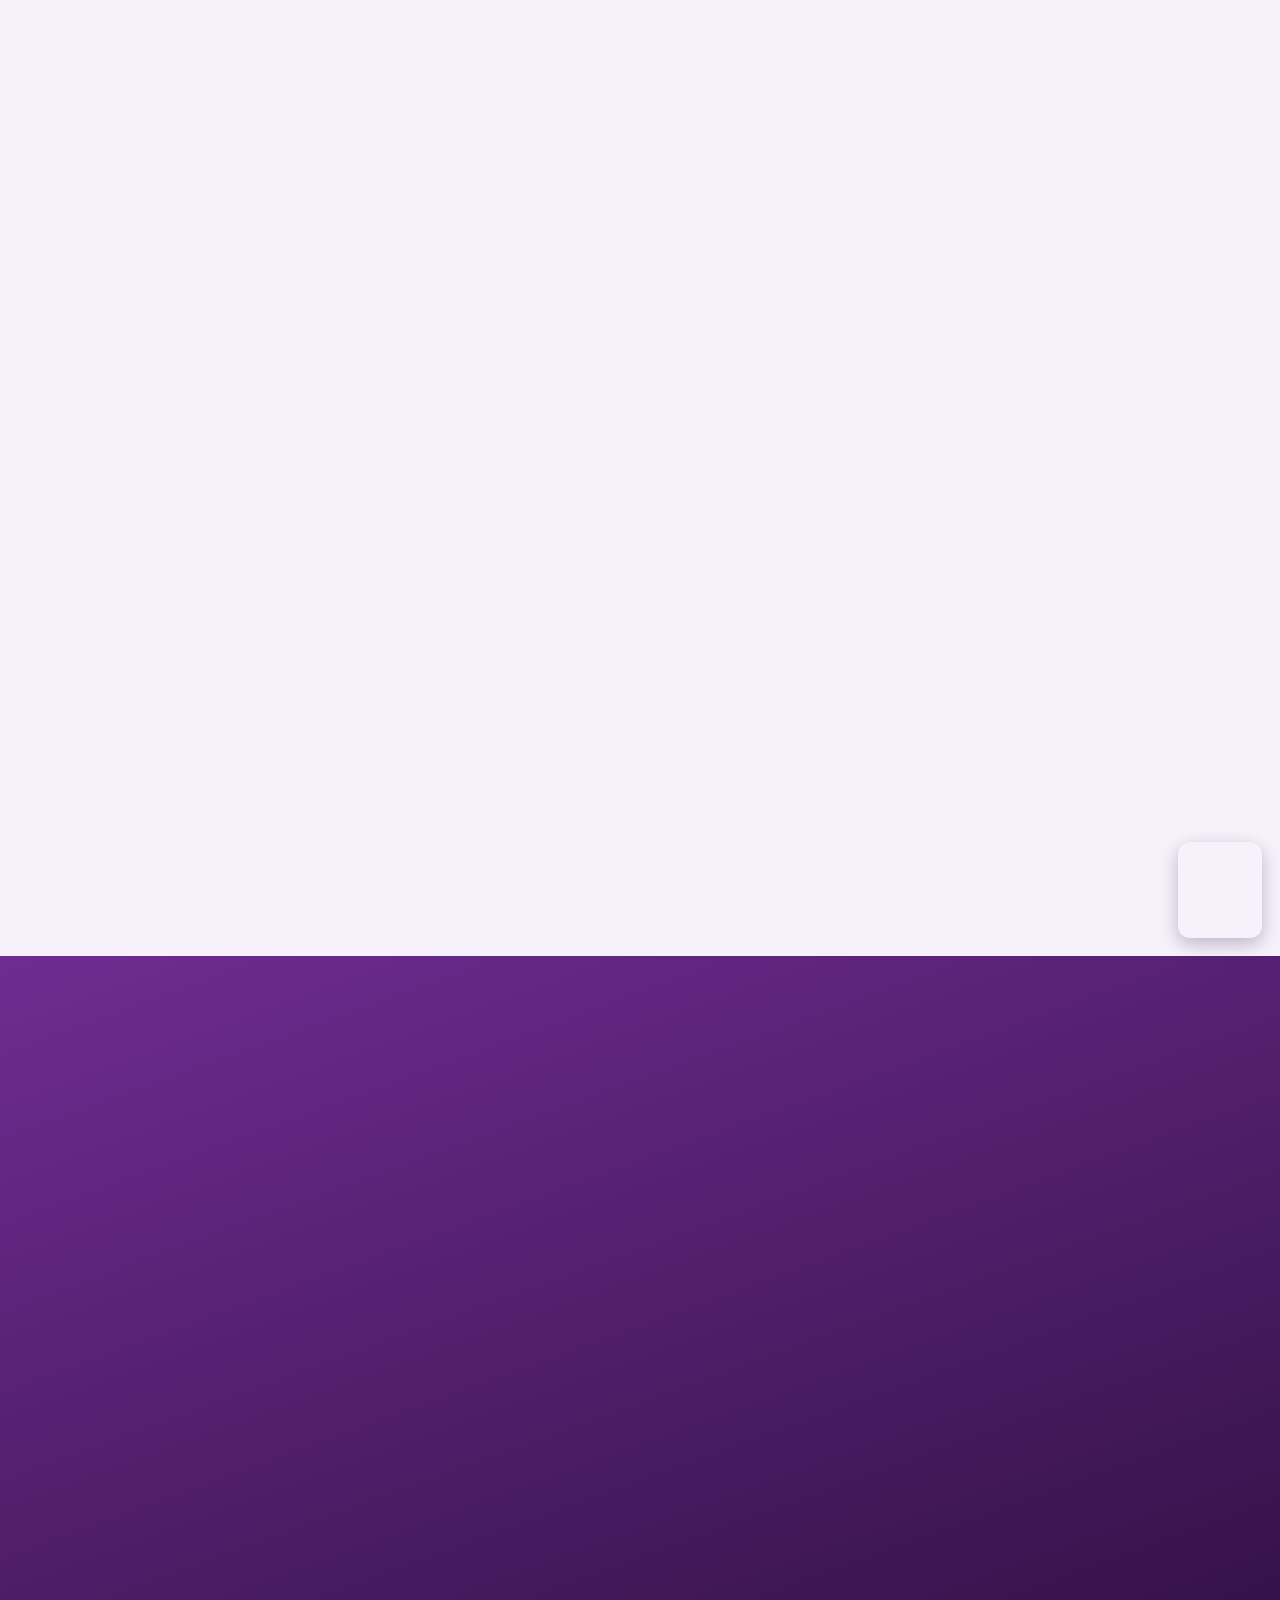
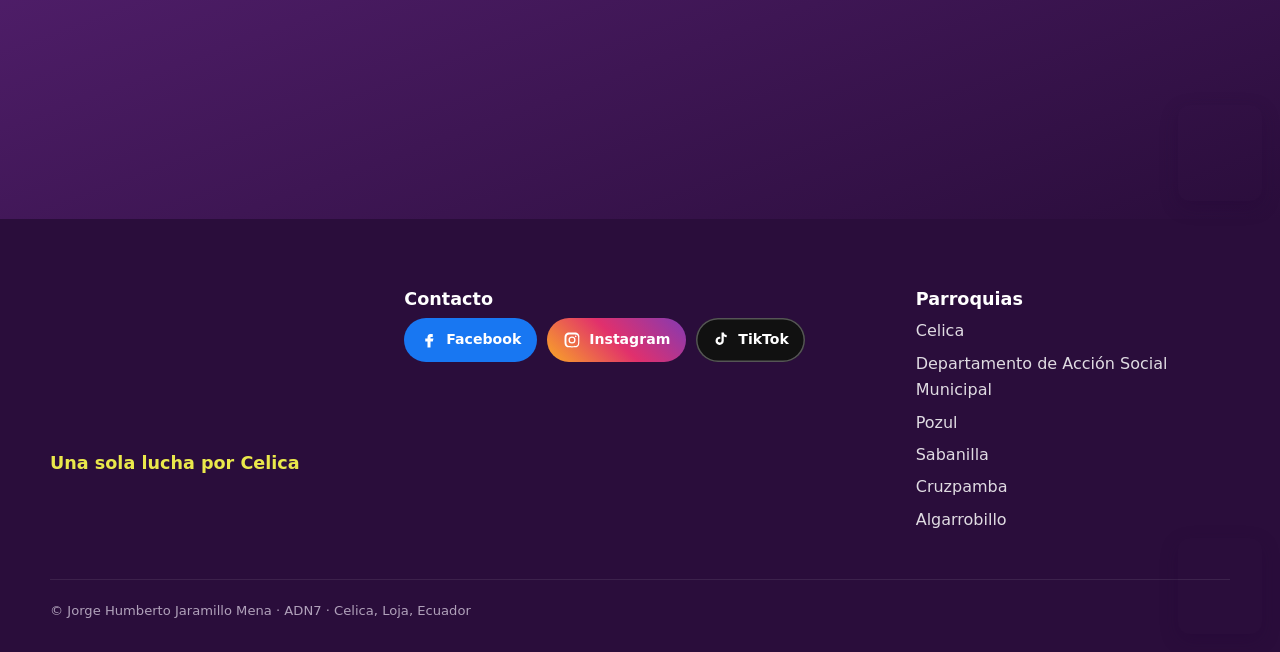
<file: parroquia/sabanilla/index.html>
<!doctype html>
<html lang="es">
<head>
<meta charset="utf-8">
<meta name="viewport" content="width=device-width, initial-scale=1">
<meta http-equiv="Content-Security-Policy" content="default-src 'self'; script-src 'self'; style-src 'self' https://fonts.googleapis.com; font-src https://fonts.gstatic.com; img-src 'self' data: blob: https:; media-src 'self' https:; connect-src 'self' https://mrswmolqdvhxfjkyxybd.supabase.co wss://mrswmolqdvhxfjkyxybd.supabase.co; frame-src https://www.youtube-nocookie.com; object-src 'none'; base-uri 'self'; form-action 'self'">
<title>Parroquia Sabanilla | Jorge Jaramillo · Alcaldía de Celica</title>
<meta name="description" content="Propuestas, comunidades y fotografías de la parroquia Sabanilla, cantón Celica. Abg. Jorge Jaramillo Mena, ADN7.">
<meta name="keywords" content="Jorge Jaramillo, Celica, alcaldía, ADN7, Loja, Pozul, Sabanilla, Cruzpamba, Algarrobillo">
<meta property="og:type" content="website">
<meta property="og:locale" content="es_EC">
<meta property="og:title" content="Parroquia Sabanilla | Jorge Jaramillo · Alcaldía de Celica">
<meta property="og:description" content="Propuestas, comunidades y fotografías de la parroquia Sabanilla, cantón Celica. Abg. Jorge Jaramillo Mena, ADN7.">
<meta property="og:image" content="../../assets/brand/afiche.webp">
<meta name="twitter:card" content="summary_large_image">
<meta name="theme-color" content="#6F2C91">
<link rel="icon" href="../../assets/brand/logo-color.webp">
<link rel="preconnect" href="https://mrswmolqdvhxfjkyxybd.supabase.co">
<link rel="preconnect" href="https://fonts.googleapis.com">
<link rel="preconnect" href="https://fonts.gstatic.com" crossorigin>
<link rel="stylesheet" href="https://fonts.googleapis.com/css2?family=Montserrat:wght@400;500;600;700;800;900&display=swap">
<link rel="stylesheet" href="../../assets/css/site.css?v=202611212214">
<script src="../../assets/js/js.js?v=202611212214"></script>
<script type="application/ld+json">{"@context":"https://schema.org","@type":"Person","name":"Abg. Jorge Humberto Jaramillo Mena","jobTitle":"Candidato a la Alcaldía del cantón Celica","affiliation":{"@type":"Organization","name":"ADN7"}}</script>
</head>
<body data-page="parish" data-slug="sabanilla">
<div id="root" class="loading-screen"><img src="../../assets/brand/logo-color.webp" alt="Jorge Jaramillo" width="140" height="133"><noscript><p>Activa JavaScript para ver el sitio.</p></noscript></div>
<script src="../../assets/js/vendor/supabase.min.js?v=202611212214" defer></script>
<script src="../../assets/js/config.js?v=202611212214" defer></script>
<script src="../../assets/js/common.js?v=202611212214" defer></script>
<script src="../../assets/js/site.js?v=202611212214" defer></script>
</body>
</html>
</file>
<file: assets/css/site.css>
:root{--p:#6F2C91;--pd:#4b1a66;--pdd:#2a0d3b;--y:#EAE84B;--w:#fff;--ink:#22172f;--mut:#6c6280;--bg2:#f6f1fa;--r:18px;--sh:0 10px 30px rgba(60,20,90,.12);--e:cubic-bezier(.2,.7,.2,1)}
*{box-sizing:border-box}html{scroll-behavior:smooth;scroll-padding-top:120px}
body{margin:0;font:400 16px/1.65 Montserrat,system-ui,-apple-system,Segoe UI,Roboto,sans-serif;color:var(--ink);background:#fff;-webkit-font-smoothing:antialiased;overflow-x:hidden}
img,video{max-width:100%;display:block}a{color:var(--p)}h1,h2,h3,h4{line-height:1.15;margin:0 0 .5em;font-weight:800}
.wrap{width:min(1180px,100% - 32px);margin-inline:auto}.muted{color:var(--mut)}.empty{grid-column:1/-1;text-align:center;padding:30px}
.btn{display:inline-flex;align-items:center;justify-content:center;gap:8px;padding:14px 26px;border-radius:999px;font-weight:700;text-decoration:none;border:2px solid transparent;cursor:pointer;font:inherit;font-weight:700;transition:transform .25s var(--e),box-shadow .25s,background .25s,color .25s}
.btn:hover{transform:translateY(-2px)}.btn-y{background:var(--y);color:var(--pdd);box-shadow:0 8px 22px rgba(234,232,75,.35)}.btn-y:hover{box-shadow:0 12px 30px rgba(234,232,75,.5)}
.btn-o{border-color:rgba(255,255,255,.7);color:#fff}.btn-o:hover{background:#fff;color:var(--p)}.btn.sm{padding:9px 18px;font-size:.9rem}
/* header */
.hdr{position:sticky;top:0;z-index:50;background:rgba(255,255,255,.94);backdrop-filter:blur(12px);-webkit-backdrop-filter:blur(12px);transition:box-shadow .3s}
.hdr.scr{box-shadow:0 6px 24px rgba(40,10,60,.1)}
.pbar{background:var(--p)}.pbar-in{display:flex;gap:8px;align-items:center;padding:8px 0;overflow-x:auto;scrollbar-width:none}.pbar-in::-webkit-scrollbar{display:none}
.pbar-lbl{color:rgba(255,255,255,.7);font-size:.72rem;font-weight:700;letter-spacing:.12em;text-transform:uppercase;margin-right:4px;white-space:nowrap}
.pbtn{flex:0 0 auto;color:#fff;text-decoration:none;font-weight:700;font-size:.82rem;letter-spacing:.06em;text-transform:uppercase;padding:7px 16px;border-radius:999px;border:1.5px solid rgba(255,255,255,.35);transition:.25s var(--e)}
.pbtn:hover,.pbtn.on{background:var(--y);color:var(--pdd);border-color:var(--y)}
.nav{display:flex;align-items:center;justify-content:space-between;gap:16px;min-height:70px}
.brand{display:flex;align-items:center;gap:10px;text-decoration:none;color:var(--ink)}.brand img{width:54px;height:54px;object-fit:contain}
.brand b{display:block;white-space:nowrap;font-size:1rem;font-weight:800;color:var(--pd)}.brand small{display:block;white-space:nowrap;font-size:.72rem;color:var(--mut);font-weight:600;letter-spacing:.04em}
.menu{display:flex;gap:4px;list-style:none;margin:0;padding:0;align-items:center}
.menu a:not(.btn){display:block;padding:8px 12px;text-decoration:none;color:var(--ink);font-weight:600;font-size:.92rem;border-radius:10px;position:relative}
.menu a:not(.btn)::after{content:"";position:absolute;left:12px;right:12px;bottom:4px;height:2px;background:var(--p);transform:scaleX(0);transition:transform .3s var(--e)}
.menu a:not(.btn):hover::after{transform:scaleX(1)}
.burger{display:none;background:none;border:0;width:44px;height:44px;cursor:pointer;padding:10px}.burger i{display:block;height:2.5px;background:var(--pd);margin:5px 0;border-radius:2px;transition:.3s}
/* hero */
.hero{position:relative;overflow:hidden;background:radial-gradient(1200px 600px at 80% 20%,#8a3bb2 0,var(--p) 35%,var(--pdd) 100%);color:#fff;padding:64px 0 0}
.hero-bg i{position:absolute;border-radius:50%;filter:blur(2px);opacity:.25;animation:float 14s ease-in-out infinite}
.hero-bg i:nth-child(1){width:420px;height:420px;background:var(--y);left:-120px;bottom:-160px;opacity:.12}
.hero-bg i:nth-child(2){width:180px;height:180px;border:3px solid var(--y);right:8%;top:12%;animation-delay:-4s;opacity:.35}
.hero-bg i:nth-child(3){width:90px;height:90px;background:#fff;left:45%;top:8%;animation-delay:-8s;opacity:.08}
@keyframes float{50%{transform:translate(20px,-25px)}}
.hero-in{position:relative;display:grid;grid-template-columns:1.1fr .9fr;gap:40px;align-items:end}
.hero-txt{padding-bottom:80px}
.kicker{display:inline-block;background:var(--y);color:var(--pdd);font-weight:800;font-size:.78rem;letter-spacing:.14em;text-transform:uppercase;padding:7px 14px;border-radius:999px;margin-bottom:18px}
.hero h1{font-size:clamp(2.1rem,5vw,3.8rem);font-weight:900;letter-spacing:-.02em;margin-bottom:.25em}
.role{font-size:clamp(1.05rem,2vw,1.35rem);font-weight:700;color:var(--y);margin:0 0 18px}
.lead{font-size:1.1rem;opacity:.92;max-width:560px}.cta{display:flex;flex-wrap:wrap;gap:12px;margin-top:28px}
.hero-pic{position:relative;align-self:end}.hero-pic img{width:100%;max-height:640px;object-fit:cover;object-position:top;border-radius:28px 28px 0 0;-webkit-mask-image:linear-gradient(#000 82%,transparent);mask-image:linear-gradient(#000 82%,transparent)}

/* sections */
.sec{position:relative;padding:96px 0}.sec.alt{background:var(--bg2)}
.sec.purple{background:linear-gradient(160deg,var(--p),var(--pdd));color:#fff}.sec.purple .head p,.sec.purple .lead{color:rgba(255,255,255,.85)}
.head{text-align:center;max-width:720px;margin:0 auto 46px}.head p{color:var(--mut);margin:0}
.eyebrow{display:inline-block;color:var(--p);font-weight:800;font-size:.78rem;letter-spacing:.16em;text-transform:uppercase;margin-bottom:10px}.eyebrow.y{color:var(--y)}
.ttl{font-size:clamp(1.8rem,3.6vw,2.7rem);font-weight:900;letter-spacing:-.02em}
.ttl::after{content:"";display:block;width:56px;height:5px;border-radius:5px;background:var(--y);margin:14px auto 0}
.bio .ttl::after,.part .ttl::after{margin-left:0}
.seal{position:absolute;right:18px;bottom:18px;width:84px;height:auto;border-radius:12px;box-shadow:0 6px 18px rgba(30,0,50,.25);z-index:2;transition:transform .35s var(--e)}
.seal:hover{transform:scale(1.08) rotate(-3deg)}
.prose p{margin:0 0 1em}.prose.sm{font-size:.94rem}
/* bio */
.bio{display:grid;grid-template-columns:.85fr 1.15fr;gap:56px;align-items:center}
.bio-img{width:100%;aspect-ratio:4/5;object-fit:cover;object-position:top;border-radius:var(--r);box-shadow:var(--sh)}
.bio-pic{position:relative}.bio-pic::before{content:"";position:absolute;inset:18px -18px -18px 18px;border:3px solid var(--y);border-radius:var(--r);z-index:-1}
/* experiencia */
.exp{display:grid;grid-template-columns:1fr 1fr;gap:32px}.tl{background:#fff;border-radius:var(--r);padding:30px;box-shadow:var(--sh)}
.tl h3{color:var(--p);font-size:1.2rem}.tl-i{position:relative;padding:0 0 22px 26px;border-left:2px solid #e3d6ec;margin-left:6px}
.tl-i::before{content:"";position:absolute;left:-8px;top:4px;width:14px;height:14px;border-radius:50%;background:var(--y);border:3px solid var(--p)}
.tl-i:last-child{padding-bottom:0}.tl-i h4{font-size:1.02rem;margin:4px 0}.tl-i p{margin:0;color:var(--mut);font-size:.93rem}.per{font-size:.78rem;font-weight:800;color:var(--p);letter-spacing:.06em}.inst{font-weight:600;color:var(--ink)!important}
/* cards */
.grid3{display:grid;grid-template-columns:repeat(auto-fill,minmax(300px,1fr));gap:26px}
.card{background:#fff;border-radius:var(--r);overflow:hidden;box-shadow:var(--sh);display:flex;flex-direction:column;transition:transform .35s var(--e),box-shadow .35s}
.card:hover{transform:translateY(-6px);box-shadow:0 18px 40px rgba(60,20,90,.2)}
.card-img{width:100%;aspect-ratio:16/10;object-fit:cover;background:#ece4f2}
.card-b{padding:22px 24px 26px;flex:1}.card-b h3{font-size:1.15rem}.card-b p{color:var(--mut);margin:0 0 10px;font-size:.95rem}
.tags{display:flex;flex-wrap:wrap;gap:6px;margin-bottom:12px}.tag{font-size:.72rem;font-weight:700;background:var(--y);color:var(--pdd);padding:4px 10px;border-radius:999px}.tag.t2{background:#efe6f5;color:var(--p)}
details summary{cursor:pointer;font-weight:700;color:var(--p);list-style:none;margin-top:6px}details summary::after{content:" ↓"}details[open] summary::after{content:" ↑"}details .prose{margin-top:10px;animation:fade .4s}
@keyframes fade{from{opacity:0;transform:translateY(-6px)}}
.chips{display:flex;flex-wrap:wrap;justify-content:center;gap:8px;margin:-16px 0 34px}
.chip{border:1.5px solid #dccbe8;background:#fff;color:var(--pd);padding:8px 16px;border-radius:999px;font:inherit;font-weight:700;font-size:.85rem;cursor:pointer;transition:.25s}
.chip:hover{border-color:var(--p)}.chip.on{background:var(--p);color:#fff;border-color:var(--p)}
.prop.hide{display:none}
.imglink{position:relative;display:block;overflow:hidden}.imglink img{transition:transform .6s var(--e)}.imglink:hover img{transform:scale(1.05)}
.go{position:absolute;right:12px;bottom:12px;background:var(--y);color:var(--pdd);font-weight:800;font-size:.8rem;padding:6px 12px;border-radius:999px}
.more{font-weight:700;text-decoration:none}
.yt{position:relative;border:0;padding:0;cursor:pointer;overflow:hidden}.yt img{width:100%;height:100%;object-fit:cover}
.play{position:absolute;inset:0;margin:auto;width:68px;height:68px;border-radius:50%;background:var(--y);box-shadow:0 0 0 10px rgba(234,232,75,.3)}.play::after{content:"";position:absolute;left:27px;top:21px;border:13px solid transparent;border-left:20px solid var(--pdd)}
iframe.card-img{border:0}
/* parroquias */
.pgrid{display:grid;grid-template-columns:repeat(6,1fr);gap:16px}
.pcard{position:relative;border-radius:var(--r);overflow:hidden;aspect-ratio:3/4;display:block;text-decoration:none;color:#fff;box-shadow:0 10px 30px rgba(0,0,0,.25)}
.pcard-img{width:100%;height:100%;object-fit:cover;transition:transform .7s var(--e)}.pcard:hover .pcard-img{transform:scale(1.08)}
.pcard::after{content:"";position:absolute;inset:0;background:linear-gradient(transparent 35%,rgba(42,13,59,.92))}
.pcard-t{position:absolute;left:16px;right:16px;bottom:16px;z-index:1}.pcard-t b{display:block;font-size:clamp(.95rem,1.5vw,1.3rem);font-weight:900;text-transform:uppercase;letter-spacing:.03em}.pcard-t small{color:var(--y);font-weight:600}
.ph{display:grid;place-items:center;background:linear-gradient(135deg,#8a3bb2,var(--pd))}.ph span{font-size:3rem;font-weight:900;color:rgba(234,232,75,.8)}.ph.big{aspect-ratio:3/4;border-radius:28px 28px 0 0}
/* equipo marquee */
.marquee{overflow:hidden;-webkit-mask-image:linear-gradient(90deg,transparent,#000 6%,#000 94%,transparent);mask-image:linear-gradient(90deg,transparent,#000 6%,#000 94%,transparent)}
.mq-track{display:flex;gap:22px;width:max-content;padding:10px 0 20px;animation:mq var(--dur,40s) linear infinite}
.marquee:hover .mq-track{animation-play-state:paused}@keyframes mq{to{transform:translateX(calc(-50% - 11px))}}
.member{margin:0;width:230px;background:#fff;border-radius:var(--r);overflow:hidden;box-shadow:var(--sh);transition:transform .35s var(--e)}.member:hover{transform:translateY(-6px)}
.member-img{width:100%;aspect-ratio:4/5;object-fit:cover;object-position:top}
.member figcaption{padding:14px 16px 18px;text-align:center}.member b{display:block;font-size:.98rem;color:var(--pd)}.member span{display:block;font-size:.82rem;color:var(--mut)}.member small{display:inline-block;margin-top:6px;background:var(--y);color:var(--pdd);font-weight:700;font-size:.7rem;padding:3px 10px;border-radius:999px;text-transform:uppercase}
/* voces */
.voices{display:grid;grid-template-columns:repeat(auto-fill,minmax(280px,1fr));gap:20px}
.voice{margin:0;background:var(--bg2);border-left:5px solid var(--y);padding:22px 24px;border-radius:12px}.voice p{margin:0 0 10px;font-style:italic}.voice footer{font-size:.8rem;font-weight:700;color:var(--p)}
/* participa */
.part{display:grid;grid-template-columns:.9fr 1.1fr;gap:50px;align-items:start}
.checks{list-style:none;padding:0;margin:24px 0 0}.checks li{padding-left:30px;position:relative;margin-bottom:10px}.checks li::before{content:"✓";position:absolute;left:0;top:-1px;width:20px;height:20px;border-radius:50%;background:var(--y);color:var(--pdd);font-weight:900;font-size:.75rem;display:grid;place-items:center}
.pform{background:#fff;color:var(--ink);border-radius:24px;padding:30px;display:grid;grid-template-columns:1fr 1fr;gap:16px;box-shadow:0 30px 60px rgba(0,0,0,.25)}
.pform label{display:block;font-weight:700;font-size:.86rem}.pform em{font-weight:500;color:var(--mut);font-style:normal}.full{grid-column:1/-1}
.pform input,.pform select,.pform textarea{display:block;margin-top:6px;font:inherit;font-weight:500;padding:12px 14px;border:1.5px solid #e2d8ea;border-radius:12px;background:#fbf9fd;transition:border .2s,box-shadow .2s;width:100%}
.pform input:focus,.pform select:focus,.pform textarea:focus{outline:0;border-color:var(--p);box-shadow:0 0 0 4px rgba(111,44,145,.12);background:#fff}
.hp{position:absolute;left:-9999px;width:1px;height:1px;overflow:hidden}
.note,.fmsg{margin:0;font-weight:600}.note{grid-column:1/-1;padding:12px 14px;border-radius:12px}.ok{background:#eaf8ea;color:#1d6b26}.err{background:#fdeceb;color:#a3261b}.fmsg:empty{display:none}.fmsg{padding:12px 14px;border-radius:12px}
/* parroquia */
.phero{position:relative;min-height:420px;display:flex;align-items:flex-end;color:#fff;background:linear-gradient(135deg,var(--p),var(--pdd));overflow:hidden}
.phero-img{position:absolute;inset:0;width:100%;height:100%;object-fit:cover;animation:zoom 18s ease-out both}@keyframes zoom{from{transform:scale(1.12)}}
.phero::after{content:"";position:absolute;inset:0;background:linear-gradient(rgba(42,13,59,.2),rgba(42,13,59,.88))}
.phero-in{position:relative;z-index:1;padding:80px 0 56px}.phero h1{font-size:clamp(2.6rem,7vw,5rem);font-weight:900;text-transform:uppercase;letter-spacing:-.01em;margin:0}
.back{color:#fff;opacity:.85;text-decoration:none;font-weight:600;display:table;margin-bottom:22px}.back:hover{opacity:1}
.pinfo{display:grid;grid-template-columns:1.4fr 1fr;gap:48px;align-items:start}
.facts{margin:0;display:grid;gap:12px}.facts div{background:var(--bg2);border-radius:14px;padding:16px 20px;border-left:5px solid var(--p)}.facts dt{font-size:.75rem;font-weight:800;text-transform:uppercase;letter-spacing:.1em;color:var(--mut)}.facts dd{margin:2px 0 0;font-weight:800;font-size:1.15rem;color:var(--pd)}
.gal{columns:3 260px;column-gap:16px}.gal-i{display:block;margin-bottom:16px;border-radius:14px;overflow:hidden;break-inside:avoid}.gal-i img{width:100%;transition:transform .6s var(--e)}.gal-i:hover img{transform:scale(1.05)}
.lb{position:fixed;inset:0;z-index:100;background:rgba(20,5,30,.92);display:grid;place-items:center;padding:20px;animation:fade .3s}.lb[hidden]{display:none}.lb-m img,.lb-m video{display:block;max-height:82vh;max-width:92vw;border-radius:12px;background:#000}.lb-m iframe{display:block;width:min(92vw,1100px);aspect-ratio:16/9;border:0;border-radius:12px;background:#000}.lb p{color:#fff;text-align:center;margin:12px 0 0}
.lb-x{position:absolute;top:14px;right:18px;background:none;border:0;color:#fff;font-size:2.4rem;cursor:pointer}
/* footer */
.ftr{position:relative;background:var(--pdd);color:#e9e0f0;padding:70px 0 30px}.ftr h2{color:#fff;font-size:1.1rem}
.ftr-grid{display:grid;grid-template-columns:1fr 1.5fr 1fr;gap:40px}.ftr-logo{width:150px;height:auto}.ftr-slogan{color:var(--y);font-weight:800;font-size:1.1rem}
.socials{display:flex;flex-wrap:wrap;gap:10px;margin-bottom:18px}
.soc{display:inline-flex;align-items:center;gap:8px;color:#fff;text-decoration:none;font-weight:700;font-size:.88rem;padding:10px 16px;border-radius:999px;transition:transform .25s var(--e),filter .25s}.soc:hover{transform:translateY(-3px);filter:brightness(1.1)}
.soc svg{width:18px;height:18px;fill:currentColor}.fb{background:#1877f2}.wa{background:#25d366}.ig{background:linear-gradient(45deg,#f9a825,#e1306c,#833ab4)}.tt{background:#111;box-shadow:inset 0 0 0 1.5px #555}
.contact,.flinks{list-style:none;padding:0;margin:0}.contact li,.flinks li{margin-bottom:6px}.ftr a{color:#fff}.flinks a{text-decoration:none;opacity:.85}.flinks a:hover{opacity:1;color:var(--y)}
.ftr-bottom{border-top:1px solid rgba(255,255,255,.12);margin-top:40px;padding-top:20px;font-size:.82rem;opacity:.7;padding-right:100px}
.wa-float{position:fixed;left:18px;bottom:18px;z-index:60;width:56px;height:56px;border-radius:50%;background:#25d366;display:grid;place-items:center;box-shadow:0 8px 24px rgba(0,0,0,.25);animation:pulse 2.6s infinite}.wa-float svg{width:30px;fill:#fff}
@keyframes pulse{0%{box-shadow:0 0 0 0 rgba(37,211,102,.5)}70%{box-shadow:0 0 0 16px rgba(37,211,102,0)}}
/* reveal */
.js .rv{opacity:0;transform:translateY(26px);transition:opacity .8s var(--e),transform .8s var(--e)}.js .rv.in{opacity:1;transform:none}.d2{transition-delay:.15s}
/* responsive */
@media (max-width:1020px){.pgrid{grid-template-columns:repeat(3,1fr)}.ftr-grid{grid-template-columns:1fr 1fr}}
@media (max-width:1060px){
 .burger{display:block}.menu{position:fixed;inset:0 0 0 auto;width:min(320px,85vw);top:0;flex-direction:column;align-items:stretch;background:#fff;padding:140px 22px 22px;gap:4px;box-shadow:-20px 0 40px rgba(0,0,0,.15);transform:translateX(105%);transition:transform .4s var(--e);z-index:1;overflow:auto}.hdr{backdrop-filter:none;-webkit-backdrop-filter:none;background:#fff}
 .menu a:not(.btn){font-size:1.05rem;padding:12px}.menu .btn{margin-top:10px;width:100%}
 .menu.open{transform:none}.burger[aria-expanded=true] i:nth-child(1){transform:translateY(7.5px) rotate(45deg)}.burger[aria-expanded=true] i:nth-child(2){opacity:0}.burger[aria-expanded=true] i:nth-child(3){transform:translateY(-7.5px) rotate(-45deg)}
 .burger{position:relative;z-index:2}
 .hero-in,.bio,.exp,.part,.pinfo{grid-template-columns:1fr}.hero{padding-top:40px}.hero-txt{padding-bottom:10px;text-align:center}.lead{margin-inline:auto}.cta{justify-content:center}
 .hero-pic{max-width:340px;margin:0 auto;order:-1}.hero-pic img{max-height:400px}.hero-in{gap:20px}.hero-txt{padding-bottom:56px}.bio .ttl::after,.part .ttl::after{margin-left:auto}.bio,.part{text-align:center}.checks{text-align:left}
 .sec{padding:72px 0}.bio-pic{max-width:380px;margin:0 auto}
}
@media (max-width:600px){.pgrid{grid-template-columns:1fr 1fr}.pform{grid-template-columns:1fr;padding:22px}.ftr-grid{grid-template-columns:1fr}.seal{width:60px;right:12px;bottom:12px}.member{width:190px}.brand small{display:none}.brand b{font-size:.82rem;white-space:normal}.brand{min-width:0}.brand img{width:46px;height:46px}.grid3{grid-template-columns:1fr}}
@media (prefers-reduced-motion:reduce){*,*::before,*::after{animation:none!important;transition:none!important}.rv{opacity:1;transform:none}.marquee{overflow-x:auto}}
.intro{animation:up .9s var(--e) both}.intro.d2{animation-delay:.15s}@keyframes up{from{opacity:0;transform:translateY(24px)}}
.loading-screen{min-height:100vh;display:grid;place-items:center;background:linear-gradient(160deg,var(--p),var(--pdd))}.loading-screen img{animation:pulse2 1.4s ease-in-out infinite;background:#fff;border-radius:24px;padding:12px}@keyframes pulse2{50%{transform:scale(.93);opacity:.75}}
.loading{padding:80px 16px;text-align:center}
/* Plan Contigo */
.plan{position:relative;margin:0 0 80px}.plan-grid{position:relative;display:grid;grid-template-columns:1fr 1fr;gap:40px 64px}.pillar:nth-child(2) .pillar-more{align-self:flex-end}.pillar:nth-child(4) .pillar-h{padding-left:62px}
:where(.pillar,.pillar-mini,.subs,.phero.eje){--c1:#1d5ca8;--c2:#29a3cf;--bg:#eaf4fb}
.c-verde{--c1:#2e8a3d;--c2:#8cc63f;--bg:#f1f8e6}.c-naranja{--c1:#d4461e;--c2:#f39c34;--bg:#fff3e6}.c-morado{--c1:#7b2f8f;--c2:#c2459b;--bg:#f8eaf5}
.pillar{display:flex;flex-direction:column;text-decoration:none;color:var(--ink);background:var(--bg);border:3px solid var(--c2);border-radius:22px;overflow:hidden;box-shadow:var(--sh);transition:transform .45s var(--e),box-shadow .45s var(--e),opacity .35s,filter .35s;position:relative}
.pillar:hover,.pillar:focus-visible{transform:scale(1.07);z-index:3;box-shadow:0 30px 60px rgba(40,10,60,.3);outline:0}
.plan-grid:hover .pillar:not(:hover){opacity:.72;filter:saturate(.75)}
.pillar-h{margin:0;padding:16px 22px;background:linear-gradient(90deg,var(--c1),var(--c2));color:#fff;font-size:clamp(.95rem,1.5vw,1.15rem);font-weight:800;text-transform:uppercase;letter-spacing:.02em}
.pillar-b{display:grid;grid-template-columns:1fr 1fr;gap:18px;padding:18px 20px 6px;flex:1}
.sub h4{font-size:.95rem;margin:0 0 8px;color:var(--c1)}.sub img{width:100%;aspect-ratio:16/10;object-fit:contain;border-radius:12px;background:#fff;margin-bottom:8px;transition:transform .5s var(--e)}.pillar:hover .sub img{transform:scale(1.05)}
.sub p{margin:0;font-size:.86rem;color:#3d3450;line-height:1.5}
.pillar-more{margin:12px 20px 18px;align-self:flex-start;background:var(--c1);color:#fff;font-weight:700;font-size:.84rem;padding:8px 16px;border-radius:999px;transition:background .3s,color .3s,transform .3s}.pillar:hover .pillar-more{background:var(--y);color:var(--pdd);transform:translateX(4px)}
.plan-shield{position:absolute;left:50%;top:50%;width:128px;height:auto;transform:translate(-50%,-50%);border-radius:26px;border:5px solid #fff;box-shadow:0 12px 30px rgba(0,0,0,.25);z-index:4;pointer-events:none;animation:shield 4s ease-in-out infinite}
@keyframes shield{50%{transform:translate(-50%,-50%) scale(1.06)}}
.plan-full{text-align:center;margin:28px 0 0}.plan-full a{font-weight:800;text-decoration:none;border-bottom:2px solid var(--y)}
.sub-ttl{text-align:center;font-size:1.6rem;font-weight:900;margin:0 0 26px;color:var(--pd)}
.phero.eje{background:linear-gradient(135deg,var(--c1) 0%,var(--c2) 45%,var(--pdd) 100%)}
.subs{display:grid;grid-template-columns:1fr 1fr;gap:26px}.subs .card{border-top:6px solid var(--c2)}.subs h3{color:var(--c1)}.card-img.contain{object-fit:contain;background:#fff;padding:10px}
.plan-mini{display:grid;grid-template-columns:repeat(3,1fr);gap:16px}.pillar-mini{display:block;padding:22px;border-radius:16px;color:#fff;text-decoration:none;font-weight:700;background:linear-gradient(135deg,var(--c1),var(--c2));transition:transform .35s var(--e),box-shadow .35s}.pillar-mini:hover{transform:translateY(-4px) scale(1.04);box-shadow:var(--sh)}
@media (max-width:860px){.plan-grid{grid-template-columns:1fr;gap:24px;padding-top:64px}.pillar:nth-child(2) .pillar-more{align-self:flex-start}.pillar:nth-child(4) .pillar-h{padding-left:22px}.plan-shield{top:0;transform:translate(-50%,-10%);animation:none;width:104px}.subs,.plan-mini{grid-template-columns:1fr}.pillar:hover{transform:scale(1.02)}.plan-grid:hover .pillar:not(:hover){opacity:1;filter:none}}
@media (max-width:480px){.pillar-b{grid-template-columns:1fr}}
.plan-quote{max-width:820px;margin:-10px auto 40px;text-align:center;font-size:clamp(1.05rem,2vw,1.35rem);font-weight:700;font-style:italic;color:var(--pd);line-height:1.5;padding:0 10px;position:relative}
.commit{display:grid;grid-template-columns:repeat(4,1fr);gap:18px;margin:-30px 0 70px}.commit-i{background:#fff;border-radius:16px;padding:20px;box-shadow:var(--sh);border-top:5px solid var(--y)}.commit-i h4{color:var(--p);margin:0 0 6px;font-size:1rem}.commit-i p{margin:0;font-size:.88rem;color:var(--mut)}
.acts{list-style:none;counter-reset:a;padding:0;margin:0;display:grid;grid-template-columns:repeat(auto-fill,minmax(300px,1fr));gap:20px}
.act{counter-increment:a;background:#fff;border-radius:18px;padding:24px 24px 22px 76px;position:relative;box-shadow:var(--sh);transition:transform .35s var(--e)}.act:hover{transform:translateY(-4px)}
.act::before{content:counter(a);position:absolute;left:20px;top:22px;width:40px;height:40px;border-radius:12px;display:grid;place-items:center;font-weight:900;color:#fff;background:linear-gradient(135deg,var(--c1),var(--c2))}
.act h3{font-size:1.05rem;color:var(--c1);margin:0 0 6px}.act p{margin:0;color:#3d3450;font-size:.93rem}
:where(.acts){--c1:#1d5ca8;--c2:#29a3cf}
.infos{display:grid;gap:22px}.info{position:relative;display:block;border-radius:18px;overflow:hidden;box-shadow:var(--sh)}.info img{width:100%;transition:transform .6s var(--e)}.info:hover img{transform:scale(1.02)}.info span{position:absolute;right:14px;bottom:14px;background:var(--y);color:var(--pdd);font-weight:800;font-size:.85rem;padding:6px 14px;border-radius:999px}
@media (max-width:1020px){.commit{grid-template-columns:1fr 1fr}}@media (max-width:600px){.commit{grid-template-columns:1fr}}
@media (max-width:860px){.plan-grid{padding-top:0}.plan-shield{position:static;order:-1;justify-self:center;transform:none;margin-bottom:-4px}}
@media (max-width:480px){.sub img{aspect-ratio:16/9;max-height:170px}}
.prop .card-img{object-fit:contain;background:#fff;padding:6px}
.shot{position:relative;display:block;flex:none;width:320px;border-radius:var(--r);overflow:hidden;box-shadow:var(--sh);background:#fff}.shot-img{display:block;width:100%;aspect-ratio:4/3;object-fit:cover;transition:transform .6s var(--e)}.shot:hover .shot-img{transform:scale(1.06)}
.shot-t{position:absolute;inset:auto 0 0;padding:28px 14px 12px;background:linear-gradient(transparent,rgba(30,8,45,.85));color:#fff;text-align:left}.shot-t b{display:block;font-size:.95rem}.shot-t small{display:inline-block;margin-top:4px;background:var(--y);color:var(--pdd);font-weight:700;font-size:.68rem;padding:2px 9px;border-radius:999px;text-transform:uppercase}
.shots{display:flex;flex-wrap:wrap;justify-content:center;gap:22px;padding-bottom:20px}@media (max-width:600px){.shot{width:260px}}
.teamfull{position:relative;display:block;max-width:1000px;margin:0 auto 22px;border-radius:var(--r);overflow:hidden;box-shadow:var(--sh);background:#fff;cursor:zoom-in}.teamfull img{display:block;width:100%;height:auto;transition:transform .6s var(--e)}.teamfull:hover img{transform:scale(1.02)}.teamfull span{position:absolute;right:14px;bottom:14px;background:var(--y);color:var(--pdd);font-weight:700;font-size:.8rem;padding:6px 12px;border-radius:999px}
.carousel{position:relative}.car-view{overflow-x:auto;scrollbar-width:none;-webkit-mask-image:linear-gradient(90deg,transparent,#000 6%,#000 94%,transparent);mask-image:linear-gradient(90deg,transparent,#000 6%,#000 94%,transparent);cursor:grab}.car-view::-webkit-scrollbar{display:none}.carousel.grab .car-view{cursor:grabbing}.carousel.grab .shot{pointer-events:none}
.car-track{display:flex;gap:22px;width:max-content;padding:10px 0 20px}.shot img,.shot video{-webkit-user-drag:none;user-select:none}
.car-btn{position:absolute;top:calc(50% - 5px);transform:translateY(-50%);z-index:3;width:50px;height:50px;border-radius:50%;border:0;background:var(--y);color:var(--pdd);font-size:2rem;line-height:1;display:grid;place-items:center;box-shadow:0 6px 20px rgba(0,0,0,.25);cursor:pointer;transition:transform .25s var(--e)}.car-btn:hover{transform:translateY(-50%) scale(1.1)}.car-btn.prev{left:14px}.car-btn.next{right:14px}
.is-vid{position:relative;display:block}.is-vid .play{pointer-events:none;transition:transform .3s var(--e)}.is-vid:hover .play{transform:scale(1.1)}.shot .play{bottom:40px}
.gal-i video,.gal-i img{display:block;width:100%}
@media (max-width:600px){.car-btn{width:40px;height:40px;font-size:1.6rem}.car-btn.prev{left:6px}.car-btn.next{right:6px}}
.card-img-wrap{position:relative;display:block;overflow:hidden}.card-img-wrap img{transition:transform .6s var(--e)}.card-img-wrap:hover img{transform:scale(1.05)}
.soc-ph{display:grid;place-items:center;color:#fff}.soc-ph b{font-size:1.4rem;letter-spacing:.02em;opacity:.95;margin-top:110px}
.soc-ph.soc-facebook{background:linear-gradient(135deg,#1877f2,#0b4fb3)}.soc-ph.soc-instagram{background:linear-gradient(45deg,#feda75,#fa7e1e 25%,#d62976 50%,#962fbf 75%,#4f5bd5)}.soc-ph.soc-tiktok{background:linear-gradient(135deg,#111,#25f4ee 160%),#000}
.soc-chip{position:absolute;left:12px;top:12px;z-index:2;color:#fff;font-weight:800;font-size:.72rem;padding:4px 10px;border-radius:999px;text-transform:uppercase;letter-spacing:.04em}.soc-chip.soc-facebook{background:#1877f2}.soc-chip.soc-instagram{background:linear-gradient(45deg,#fa7e1e,#d62976,#962fbf)}.soc-chip.soc-tiktok{background:#111}
.lb-m iframe.tall{width:min(92vw,420px);height:min(82vh,760px);aspect-ratio:auto;background:#fff}.lb-open{color:var(--y);font-weight:700}
.soc img.card-img{object-position:50% 30%}
.pager{position:relative}.pg-view{display:flex;align-items:flex-start;overflow-x:auto;scroll-snap-type:x mandatory;scrollbar-width:none;overscroll-behavior-x:contain;outline:none}.pg-view::-webkit-scrollbar{display:none}
.pg-page{flex:0 0 100%;min-width:0;scroll-snap-align:start;scroll-snap-stop:always;padding:6px 4px 12px}.pg-page.grid3{grid-template-columns:repeat(3,minmax(0,1fr))}
.pg-nav{display:flex;align-items:center;justify-content:center;gap:16px;margin-top:20px}.pg-nav[hidden]{display:none}
.pg-btn{width:46px;height:46px;flex:none;border-radius:50%;border:0;background:var(--p);color:#fff;font-size:1.7rem;line-height:1;display:grid;place-items:center;cursor:pointer;box-shadow:var(--sh);transition:transform .25s var(--e),opacity .25s}.pg-btn:hover:not(:disabled){transform:scale(1.08)}.pg-btn:disabled{opacity:.3;cursor:default}
.pg-dots{display:flex;flex-wrap:wrap;justify-content:center;gap:8px}.pg-dots button{width:10px;height:10px;padding:0;border:0;border-radius:6px;background:#d8c8e4;cursor:pointer;transition:width .3s var(--e),background .3s}.pg-dots button.on{width:28px;background:var(--p)}
@media (max-width:1000px){.pg-page.grid3{grid-template-columns:repeat(2,minmax(0,1fr));gap:18px}}
@media (max-width:700px){.pg-page.grid3{gap:12px}.pg-page .card-b{padding:12px 12px 14px}.pg-page .card-b h3{font-size:.92rem}.pg-page .card-b p{font-size:.8rem;line-height:1.45;display:-webkit-box;-webkit-line-clamp:4;-webkit-box-orient:vertical;overflow:hidden}.pg-page .tags{gap:4px;margin-bottom:8px}.pg-page .tag{font-size:.6rem;padding:3px 7px}.pg-page details summary{font-size:.8rem}.pg-page .prose.sm{font-size:.82rem}}
#plan .plan-mini{grid-template-columns:repeat(4,1fr)}
@media (max-width:1000px){#plan .plan-mini{grid-template-columns:repeat(2,1fr)}}
@media (max-width:560px){#plan .plan-mini{grid-template-columns:1fr}}
.docs{display:flex;flex-wrap:wrap;gap:8px;margin:2px 0 12px}.doc-btn{display:inline-flex;align-items:center;gap:6px;padding:8px 14px;border-radius:999px;background:var(--p);color:#fff;font-weight:700;font-size:.82rem;line-height:1.2;text-decoration:none;transition:transform .2s var(--e),background .2s}.doc-btn:hover{transform:translateY(-2px);background:var(--pdd)}.doc-btn.alt{background:var(--y);color:var(--pdd)}
@media (max-width:700px){.pg-page .doc-btn{font-size:.7rem;padding:6px 10px}}
/* Propuestas: tarjeta compacta y visor difuminado */
.prop{cursor:pointer;transition:transform .3s var(--e),box-shadow .3s var(--e)}.prop:hover{transform:translateY(-4px);box-shadow:0 16px 40px rgba(60,20,90,.18)}.prop:focus-visible{outline:3px solid var(--y);outline-offset:3px}
.prop .card-b>p{display:-webkit-box;-webkit-line-clamp:3;-webkit-box-orient:vertical;overflow:hidden}
.prop-more{display:block;margin-top:10px;color:var(--p);font-weight:800;font-size:.82rem}
.pm{position:fixed;inset:0;z-index:200;display:grid;place-items:center;padding:24px;background:rgba(42,13,59,.45);-webkit-backdrop-filter:blur(10px) saturate(1.1);backdrop-filter:blur(10px) saturate(1.1);opacity:0;transition:opacity .22s ease}
.pm[hidden]{display:none}.pm.in{opacity:1}
.pm-box{position:relative;width:min(760px,100%);max-height:min(88vh,900px);overflow:auto;overscroll-behavior:contain;background:#fff;border-radius:22px;box-shadow:0 30px 80px rgba(20,5,35,.45);transform:translateY(18px) scale(.97);transition:transform .25s var(--e)}
.pm.in .pm-box{transform:none}
.pm-x{position:sticky;top:10px;float:right;margin:10px 10px -54px 0;z-index:2;width:44px;height:44px;border-radius:50%;border:0;background:var(--pdd);color:#fff;font-size:1.6rem;line-height:1;cursor:pointer;box-shadow:0 6px 18px rgba(0,0,0,.25)}
.pm-img{background:#fff;border-bottom:1px solid #eee5f3}.pm-img img{display:block;width:100%;max-height:360px;object-fit:contain}
.pm-b{padding:22px 28px 30px}.pm-b h3{font-size:1.45rem;line-height:1.25;color:var(--pdd);margin:6px 0 10px}.pm-lead{font-size:1.02rem;font-weight:600;color:var(--ink);margin:0 0 14px}
.pm-b .prose{font-size:.98rem}.pm-b .docs{margin:4px 0 18px}
html.pm-on{overflow:hidden}
@media (max-width:700px){.pm{padding:0;place-items:end center}.pm-box{width:100%;max-height:92vh;border-radius:22px 22px 0 0;transform:translateY(40px)}.pm-b{padding:18px 18px 28px}.pm-b h3{font-size:1.2rem}.pm-img img{max-height:240px}.pg-page .prop-more{font-size:.72rem;margin-top:6px}}
@media (prefers-reduced-motion:reduce){.pm,.pm-box{transition:none}}
/* Departamento de Acción Social: portada con ilustración, quien impulsa las propuestas y propuestas relacionadas */
.vh{position:absolute!important;width:1px;height:1px;overflow:hidden;clip:rect(0 0 0 0);white-space:nowrap}
.phero.ban{display:block;min-height:0;background:linear-gradient(135deg,#3a0f63,#2a0b4a)}.phero.ban::after{display:none}
.lead-bio .bio-img{object-position:center top}
.rel{margin-top:22px;padding-top:16px;border-top:1px solid #eee5f3;display:grid;gap:8px}.rel>b{font-size:.8rem;text-transform:uppercase;letter-spacing:.06em;color:var(--p)}
.rel-a{display:block;padding:10px 14px;border-radius:12px;background:#f5eefa;color:var(--pdd);font-weight:700;text-decoration:none;line-height:1.3;transition:background .2s}.rel-a:hover{background:#eadcf4}.rel-a small{display:block;font-size:.7rem;font-weight:700;color:var(--p);text-transform:uppercase;letter-spacing:.05em}
.phero.ban .seal{display:none}
.lead-bio .bio-img{aspect-ratio:auto}
/* Macroproyectos */
.tag.tm{background:var(--y);color:var(--pdd)}
.prop-macro{display:block;margin-top:8px;font-size:.76rem;font-weight:800;color:var(--pdd);background:#fbf9d6;border-radius:8px;padding:4px 8px;width:fit-content}
.macro-a{margin:0 0 14px;background:#fbf9d6;border:1px solid #ece77a}.macro-a:hover{background:#f6f2b0}
.rel.kids{border-top:0;margin-top:18px;padding:16px;border-radius:16px;background:#faf6fd;border:1px solid #eee5f3}.rel.kids .rel-a{background:#fff}
.ban-in{position:relative;z-index:1;display:grid;grid-template-columns:1fr 1.05fr;gap:32px;align-items:center;padding:56px 0 48px}
.phero.ban h1{font-size:clamp(1.9rem,4.2vw,3.3rem);line-height:1.05}.phero.ban .lead{color:var(--y);font-weight:700}
.phero-ban{display:block;width:100%;height:auto;border-radius:18px}
@media (max-width:760px){.ban-in{grid-template-columns:1fr;gap:20px;padding:40px 0 32px}}
.prop-macro+.prop-macro{margin-top:4px}.macro-a+.macro-a{margin-top:-6px}

/* Mapa interactivo del cantón (reemplaza las 4 tarjetas de los ejes) */
.cmap{position:relative}
.cmap-hint{text-align:center;color:var(--mut);font-weight:600;font-size:.92rem;margin:0 0 14px}
.cmap-scroll{position:relative;border-radius:22px;overflow:hidden;box-shadow:0 18px 50px rgba(60,20,90,.18);border:3px solid #fff;background:#fbf7ee}
.cmap-stage{position:relative;transition:transform .7s var(--e)}
.cmap-stage img{display:block;width:100%;height:auto}
.cmap.zoom .cmap-stage{transform:scale(1.75);cursor:zoom-out}
.cmap.zoom .hs,.cmap.zoom .hs-br{pointer-events:none}
.hs{position:absolute;display:block;padding:0;margin:0;border:0;background:transparent;border-radius:12px;cursor:pointer;transition:background .25s,box-shadow .25s}
.hs:hover,.hs:focus-visible{background:rgba(234,232,75,.28);box-shadow:0 0 0 3px var(--p),0 0 0 6px rgba(234,232,75,.9);outline:0}
.hs-par:hover,.hs-par:focus-visible{background:rgba(111,44,145,.16)}
.hs-eje:hover,.hs-eje:focus-visible{background:rgba(111,44,145,.14)}
.hs-br{position:absolute;transform:translate(-50%,-50%);display:flex;flex-direction:column;align-items:center;gap:2px;text-decoration:none;z-index:2;color:var(--pdd)}
.hs-br svg{width:clamp(30px,3.4vw,52px);height:auto;padding:5px 6px 3px;background:var(--y);color:var(--p);border:3px solid var(--p);border-radius:12px;box-shadow:0 6px 14px rgba(40,10,60,.35);animation:brp 2.6s ease-in-out infinite;transition:transform .3s var(--e)}
.hs-br span{font-size:clamp(.55rem,.85vw,.78rem);font-weight:800;background:#fff;color:var(--pdd);padding:2px 7px;border-radius:999px;white-space:nowrap;box-shadow:0 2px 6px rgba(0,0,0,.2)}
.hs-br:hover svg,.hs-br:focus-visible svg{transform:scale(1.25);animation:none}.hs-br:focus-visible{outline:0}.hs-br:focus-visible span{box-shadow:0 0 0 3px var(--p)}
@keyframes brp{0%,100%{transform:translateY(0)}50%{transform:translateY(-4px)}}
.cmap-layer{position:absolute;top:58px;bottom:16px;right:16px;width:min(390px,44%);z-index:5;opacity:0;transform:translateX(30px) scale(.96);transition:opacity .3s,transform .4s var(--e)}
.cmap-layer.left{right:auto;left:16px;transform:translateX(-30px) scale(.96)}
.cmap-layer.in{opacity:1;transform:none}
.cl-in{position:relative;height:100%;overflow:auto;background:#fff;border-radius:20px;border-top:8px solid var(--p);box-shadow:0 24px 60px rgba(40,10,60,.35);padding:22px 22px 20px}
.cl-in .kicker{display:inline-block;background:var(--y);color:var(--pdd);font-weight:800;font-size:.72rem;text-transform:uppercase;letter-spacing:.06em;padding:4px 12px;border-radius:999px}
.cl-in h3{margin:10px 40px 4px 0;color:var(--p);font-size:1.35rem;line-height:1.2}
.cl-tag{margin:0 0 12px;color:var(--mut);font-size:.9rem}
.cl-x{position:absolute;top:12px;right:12px;width:38px;height:38px;border-radius:50%;border:0;background:var(--bg2);color:var(--p);font-size:1.5rem;line-height:1;cursor:pointer}.cl-x:hover{background:var(--p);color:#fff}
.cl-list{list-style:none;margin:0 0 16px;padding:0;display:grid;gap:6px}
.cl-list a{display:block;padding:9px 12px;border-radius:12px;background:var(--bg2);color:var(--ink);text-decoration:none;font-weight:600;font-size:.9rem;border-left:4px solid var(--p);transition:background .2s,transform .2s}
.cl-list a:hover,.cl-list a:focus-visible{background:var(--y);transform:translateX(4px);outline:0}
.cl-go{display:block;text-align:center}
.cmap-ejes{display:none}
@media (max-width:700px){
  .cmap-hint{font-size:.82rem}
  .cmap-scroll{overflow-x:auto;-webkit-overflow-scrolling:touch}
  .cmap-stage{width:900px}
  .cmap.zoom .cmap-stage{transform:none}
  .cmap.zoom .hs,.cmap.zoom .hs-br{pointer-events:auto}
  .cmap-layer,.cmap-layer.left{position:static;width:auto;margin-top:14px;transform:translateY(20px)}
  .cmap-layer.in{transform:none}
  .cmap-ejes{display:grid;grid-template-columns:1fr;gap:10px;margin-top:16px}
}
@media (prefers-reduced-motion:reduce){.cmap-stage,.cmap-layer{transition:none}.hs-br svg{animation:none}}
.cmap-sw{display:none}@media (max-width:700px){.cmap-sw{display:inline}}
.cl-h{margin:16px 0 8px;font-size:.82rem;text-transform:uppercase;letter-spacing:.05em;color:var(--pd)}
.cl-m{margin:0 0 8px;border:2px solid var(--bg2);border-radius:14px;background:#fff;overflow:hidden}
.cl-m summary{cursor:pointer;list-style:none;padding:10px 36px 10px 12px;position:relative;background:linear-gradient(90deg,var(--bg2),#fff)}
.cl-m summary::-webkit-details-marker{display:none}
.cl-m summary::after{content:'+';position:absolute;right:12px;top:50%;transform:translateY(-50%);width:22px;height:22px;border-radius:50%;background:var(--p);color:#fff;display:grid;place-items:center;font-weight:800;line-height:1}
.cl-m[open] summary::after{content:'−';background:var(--y);color:var(--pdd)}
.cl-m summary b{display:block;color:var(--p);font-size:.92rem;line-height:1.25}.cl-m summary small{color:var(--mut);font-size:.76rem}
.cl-m .cl-list{margin:8px 10px 10px}.cl-mm{display:inline-block;margin:10px 12px 0;font-weight:800;font-size:.82rem;color:var(--p);text-decoration:none;border-bottom:2px solid var(--y)}
.cl-in>.cl-list{margin-bottom:6px}.cl-go{margin-top:14px}
.lb{z-index:300}
.pm-gal{margin:22px 0 6px;padding-top:18px;border-top:2px dashed var(--bg2)}
.pm-gal h4{margin:0 0 12px;color:var(--p);font-size:1rem}
.pm-gal-g{display:grid;grid-template-columns:repeat(auto-fill,minmax(220px,1fr));gap:14px}
.pm-g{margin:0;background:var(--bg2);border-radius:14px;overflow:hidden}
.pm-g video,.pm-g .pm-g-img{display:block;width:100%;aspect-ratio:16/10;object-fit:cover;background:#1b0b28}
.pm-g video{object-fit:contain}
.pm-g-a{position:relative;display:block}.pm-g-a .play{position:absolute;inset:0;margin:auto}
.pm-g figcaption{padding:8px 12px;font-size:.82rem;font-weight:700;color:var(--ink)}
.pm-gal-g:has(> .pm-g:only-child){grid-template-columns:1fr}
img.img-off{object-fit:contain!important;background:linear-gradient(135deg,#6F2C91,#2a0d3b);padding:12%}
</file>
<file: assets/css/admin.css>
:root{--p:#6F2C91;--pd:#4b1a66;--pdd:#2a0d3b;--y:#EAE84B;--bg:#f5f2f8;--line:#e6deee;--mut:#6c6280;--ok:#1f8a3a;--bad:#c0392b;--warn:#c98a00}
*{box-sizing:border-box}body{margin:0;font:400 15px/1.5 Montserrat,system-ui,sans-serif;background:var(--bg);color:#22172f}
[hidden]{display:none!important}h1,h2,h3{margin:0 0 .6em}.muted{color:var(--mut)}
.btn{background:var(--p);color:#fff;border:0;border-radius:10px;padding:10px 18px;font:inherit;font-weight:700;cursor:pointer;transition:.2s;display:inline-flex;gap:6px;align-items:center;text-decoration:none}
.btn:hover{background:var(--pd)}.btn.y{background:var(--y);color:var(--pdd)}.btn.g{background:#fff;color:var(--pd);border:1.5px solid var(--line)}.btn.ok{background:var(--ok)}.btn.bad{background:var(--bad)}.btn.sm{padding:6px 11px;font-size:.82rem;border-radius:8px}
.link{background:none;border:0;color:inherit;font:inherit;cursor:pointer;text-decoration:underline;padding:0}
.login{min-height:100vh;display:grid;place-items:center;background:linear-gradient(150deg,var(--p),var(--pdd));padding:16px}
.login-box{background:#fff;padding:36px;border-radius:20px;width:min(380px,100%);display:grid;gap:14px;text-align:center;box-shadow:0 30px 60px rgba(0,0,0,.3)}.login-box img{margin:0 auto}.login-box label{text-align:left}
label{display:flex;flex-direction:column;gap:5px;font-weight:700;font-size:.85rem}
input,select,textarea{font:inherit;font-weight:500;padding:10px 12px;border:1.5px solid var(--line);border-radius:10px;background:#fff;width:100%}
input:focus,select:focus,textarea:focus{outline:0;border-color:var(--p);box-shadow:0 0 0 3px rgba(111,44,145,.12)}textarea{min-height:110px;resize:vertical}
.err{color:var(--bad);font-weight:600;margin:0;min-height:1em}
.app{display:grid;grid-template-columns:250px 1fr;min-height:100vh}
.side{background:var(--pdd);color:#fff;display:flex;flex-direction:column;position:sticky;top:0;height:100vh;overflow:auto}
.side-top{display:flex;gap:10px;align-items:center;padding:20px 18px;border-bottom:1px solid rgba(255,255,255,.1)}.side-top small{display:block;opacity:.7;font-size:.75rem}
#nav{padding:10px;flex:1}#nav a{display:flex;justify-content:space-between;color:#eadff2;text-decoration:none;padding:9px 12px;border-radius:9px;font-weight:600;font-size:.9rem}
#nav a:hover{background:rgba(255,255,255,.08)}#nav a.on{background:var(--y);color:var(--pdd)}#nav .grp{font-size:.68rem;text-transform:uppercase;letter-spacing:.12em;opacity:.5;padding:14px 12px 4px}
.badge{background:var(--y);color:var(--pdd);border-radius:999px;font-size:.72rem;padding:1px 8px;font-weight:800}
.side-bottom{padding:16px 22px;display:flex;justify-content:space-between;font-size:.85rem;border-top:1px solid rgba(255,255,255,.1)}.side-bottom a{color:var(--y)}
.view{padding:28px clamp(16px,3vw,40px);max-width:1200px;width:100%}
.bar{display:flex;flex-wrap:wrap;gap:10px;align-items:center;justify-content:space-between;margin-bottom:20px}.bar h1{margin:0;font-size:1.5rem}
.filters{display:flex;flex-wrap:wrap;gap:8px}.filters select,.filters input{width:auto;min-width:140px}
.panel{background:#fff;border-radius:16px;padding:22px;box-shadow:0 4px 18px rgba(60,20,90,.06);margin-bottom:18px}
.stats{display:grid;grid-template-columns:repeat(auto-fill,minmax(170px,1fr));gap:14px;margin-bottom:20px}.stat{background:#fff;border-radius:14px;padding:18px;border-left:5px solid var(--p)}.stat b{display:block;font-size:1.9rem;color:var(--pd)}.stat span{color:var(--mut);font-size:.85rem;font-weight:600}
.list{display:grid;gap:10px}.row{display:grid;grid-template-columns:64px 1fr auto;gap:14px;align-items:center;background:#fff;padding:12px 14px;border-radius:12px;box-shadow:0 2px 10px rgba(60,20,90,.05)}
.row img,.row .noimg{width:64px;height:64px;object-fit:cover;border-radius:10px;background:#efe6f5}.row h3{font-size:.98rem;margin:0}.row small{color:var(--mut)}.acts{display:flex;flex-wrap:wrap;gap:6px;justify-content:flex-end}
.st{font-size:.7rem;font-weight:800;text-transform:uppercase;padding:2px 8px;border-radius:999px;margin-left:6px;vertical-align:middle}.st.publicado,.st.aprobada{background:#e3f6e7;color:var(--ok)}.st.pendiente,.st.nueva{background:#fff4d6;color:var(--warn)}.st.rechazado,.st.rechazada{background:#fde8e6;color:var(--bad)}
.form{display:grid;grid-template-columns:1fr 1fr;gap:16px}.form .full,.form label.textarea,.form .media{grid-column:1/-1}
.media{display:flex;gap:14px;align-items:center;flex-wrap:wrap;border:1.5px dashed var(--line);border-radius:12px;padding:12px}.media img,.media video{width:120px;height:90px;object-fit:cover;border-radius:8px;background:#efe6f5}
.media .mf{flex:1;min-width:220px;display:grid;gap:6px}.media .mb{display:flex;gap:6px;flex-wrap:wrap}
.chk{flex-direction:row;align-items:center;gap:10px}.chk input{width:auto}
.tabs{display:flex;gap:6px;flex-wrap:wrap;margin-bottom:16px}.tabs a{padding:8px 14px;border-radius:999px;background:#fff;color:var(--pd);text-decoration:none;font-weight:700;font-size:.85rem;border:1.5px solid var(--line)}.tabs a.on{background:var(--p);color:#fff;border-color:var(--p)}
.idea{background:#fff;border-radius:14px;padding:18px;box-shadow:0 2px 10px rgba(60,20,90,.05);display:grid;gap:10px}.idea .msg{white-space:pre-wrap;background:var(--bg);padding:12px;border-radius:10px}
.pdata{display:flex;flex-wrap:wrap;gap:6px 18px;font-size:.85rem}.pdata span b{color:var(--mut);font-weight:600}
.idea .ctl{display:flex;flex-wrap:wrap;gap:8px;align-items:center}.idea .ctl select{width:auto}
.grid-media{display:grid;grid-template-columns:repeat(auto-fill,minmax(150px,1fr));gap:12px}.mi{background:#fff;border-radius:12px;overflow:hidden;font-size:.75rem}.mi img,.mi video{width:100%;aspect-ratio:1;object-fit:cover;background:#efe6f5}.mi div{padding:8px;display:flex;justify-content:space-between;gap:6px;align-items:center}
.toast{position:fixed;bottom:20px;left:50%;transform:translate(-50%,120px);background:var(--pdd);color:#fff;padding:12px 20px;border-radius:12px;font-weight:600;transition:transform .3s;z-index:99}.toast.show{transform:translate(-50%,0)}.toast.e{background:var(--bad)}
.mnav{display:none}
@media (max-width:860px){.app{grid-template-columns:1fr}.side{position:fixed;inset:0 auto 0 0;width:260px;z-index:50;transform:translateX(-100%);transition:.3s}.side.open{transform:none}
.mnav{display:block;position:fixed;top:12px;right:12px;z-index:60;background:var(--p);color:#fff;border:0;border-radius:10px;width:44px;height:44px;font-size:1.3rem}.view{padding-top:66px}.form{grid-template-columns:1fr}.row{grid-template-columns:48px 1fr}.row img,.row .noimg{width:48px;height:48px}.acts{grid-column:1/-1;justify-content:flex-start}}
a.stat{text-decoration:none;color:inherit}.grow{flex:1;min-width:160px}.mt{margin-top:20px}
.media img{background:#4b1a66}
.docic{width:120px;height:90px;border-radius:8px;background:#efe6f5;display:grid;place-items:center;font-weight:800;font-size:1.3rem;color:var(--p)}.media small{font-size:.75rem}

.pick{position:relative;display:flex;flex-direction:column;gap:8px}
.pk-chips{display:flex;flex-wrap:wrap;gap:6px}
.pk-chip{display:inline-flex;align-items:center;gap:6px;background:#f1e8f7;color:#4b1a66;border:1px solid #d9c3e8;border-radius:999px;padding:4px 6px 4px 12px;font-size:.85rem;font-weight:600}
.pk-chip button{border:0;background:#6F2C91;color:#fff;width:22px;height:22px;border-radius:50%;cursor:pointer;line-height:1}
.pk-res{position:absolute;left:0;right:0;top:100%;z-index:20;list-style:none;margin:4px 0 0;padding:6px;background:#fff;border:1px solid #d9c3e8;border-radius:12px;box-shadow:0 12px 30px rgba(60,20,90,.18);max-height:320px;overflow:auto}
.pk-res li{padding:0}.pk-res li.muted{padding:8px 10px}
.pk-res button{display:block;width:100%;text-align:left;border:0;background:none;padding:9px 10px;border-radius:8px;cursor:pointer;font:inherit}
.pk-res button:hover{background:#EAE84B}
</file>
